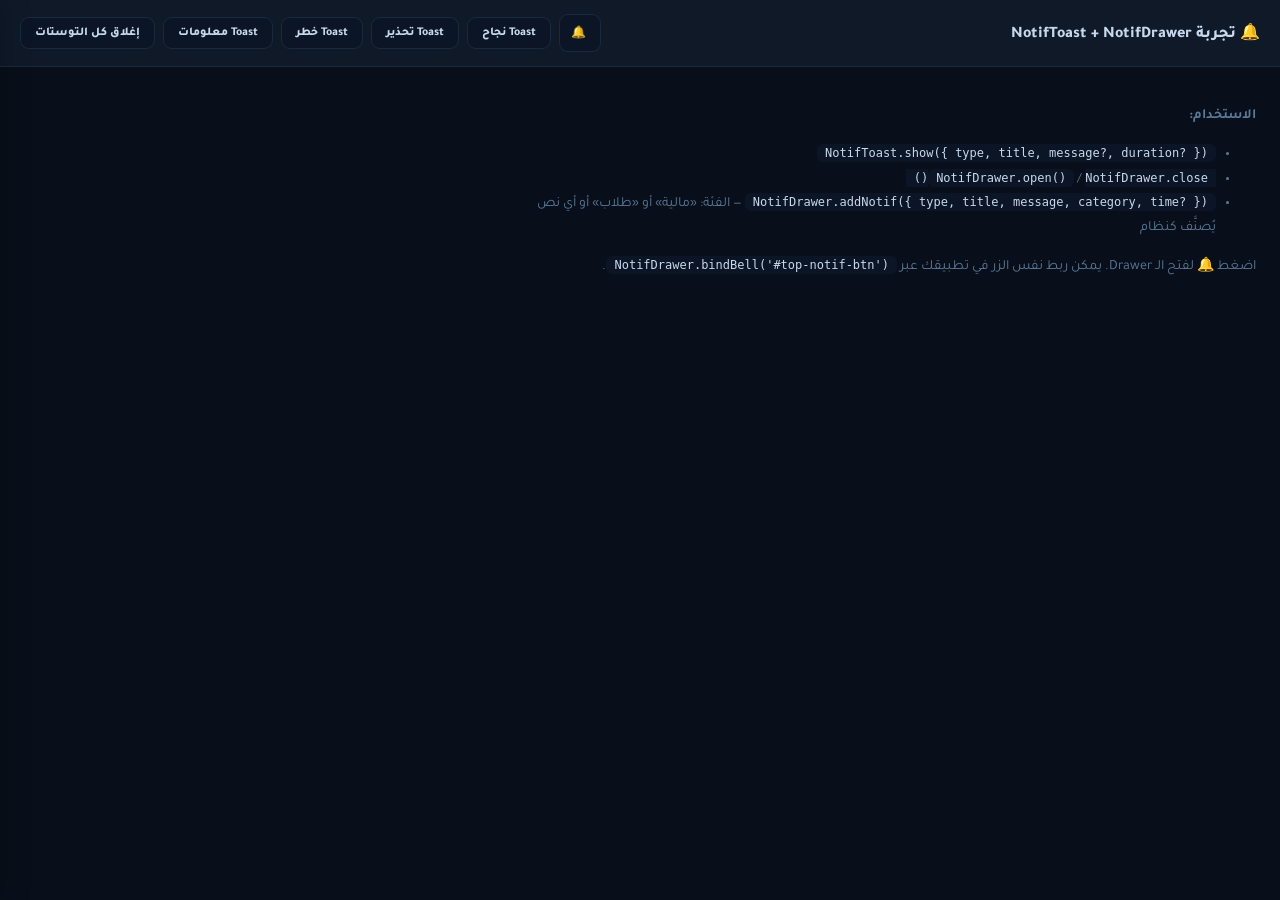
<file: index.html>
<!DOCTYPE html>
<html lang="ar" dir="rtl">
<head>
  <meta charset="UTF-8" />
  <meta name="viewport" content="width=device-width, initial-scale=1" />
  <title>index.html — مثال نظام الإشعارات (Toast + Drawer)</title>
  <!-- مثال جاهز: notifications.css + notifications.js -->
  <link rel="stylesheet" href="notifications.css" />
  <style>
    /* صفحة العرض فقط */
    body {
      margin: 0;
      min-height: 100vh;
      background: #080f1a;
      color: #c8d8ed;
      font-family: 'Tajawal', 'Segoe UI', system-ui, sans-serif;
    }
    .demo-bar {
      display: flex;
      align-items: center;
      justify-content: space-between;
      flex-wrap: wrap;
      gap: 12px;
      padding: 14px 20px;
      background: #0f1928;
      border-bottom: 1px solid #1a2a3e;
    }
    .demo-bar h1 {
      margin: 0;
      font-size: 16px;
      font-weight: 800;
    }
    .demo-actions {
      display: flex;
      flex-wrap: wrap;
      gap: 8px;
      align-items: center;
    }
    .demo-actions button {
      border: 1px solid #1a2a3e;
      background: #0c1525;
      color: #c8d8ed;
      padding: 8px 14px;
      border-radius: 9px;
      font-weight: 800;
      font-size: 12px;
      cursor: pointer;
      font-family: inherit;
    }
    .demo-actions button:hover {
      border-color: #4a9eda;
      color: #4a9eda;
    }
    .demo-bell {
      width: 42px;
      height: 38px;
      border-radius: 10px;
      border: 1px solid #1a2a3e;
      background: #0c1525;
      font-size: 20px;
      cursor: pointer;
    }
    .demo-bell:hover {
      border-color: #e8a048;
    }
    .demo-main {
      padding: 24px;
      max-width: 720px;
      line-height: 1.7;
      font-size: 14px;
      color: #5a7a9a;
    }
    .demo-main code {
      background: #0c1525;
      padding: 2px 8px;
      border-radius: 6px;
      color: #c8d8ed;
      font-size: 12px;
    }
  </style>
</head>
<body>
  <div class="demo-bar">
    <h1>🔔 تجربة NotifToast + NotifDrawer</h1>
    <div class="demo-actions">
      <button type="button" id="demo-bell" class="demo-bell" title="فتح لوحة الإشعارات">🔔</button>
      <button type="button" onclick="NotifToast.show({ type: 'success', title: 'تم الحفظ', message: 'تم تسجيل الدفعة — 1200 جنيه', duration: 5000 })">Toast نجاح</button>
      <button type="button" onclick="NotifToast.show({ type: 'warning', title: 'استرجاع مبلغ', message: 'سيد — 500 جنيه بواسطة موظف', duration: 5000 })">Toast تحذير</button>
      <button type="button" onclick="NotifToast.show({ type: 'danger', title: 'خطأ', message: 'تعذّر الاتصال بالخادم', duration: 5000 })">Toast خطر</button>
      <button type="button" onclick="NotifToast.show({ type: 'info', title: 'تنبيه', message: 'تم تحديث القائمة', duration: 5000 })">Toast معلومات</button>
      <button type="button" onclick="NotifToast.dismissAll()">إغلاق كل التوستات</button>
    </div>
  </div>

  <div class="demo-main">
    <p><strong>الاستخدام:</strong></p>
    <ul>
      <li><code>NotifToast.show({ type, title, message?, duration? })</code></li>
      <li><code>NotifDrawer.open()</code> / <code>NotifDrawer.close()</code></li>
      <li><code>NotifDrawer.addNotif({ type, title, message, category, time? })</code> — الفئة: «مالية» أو «طلاب» أو أي نص يُصنَّف كنظام</li>
    </ul>
    <p>اضغط 🔔 لفتح الـ Drawer. يمكن ربط نفس الزر في تطبيقك عبر <code>NotifDrawer.bindBell('#top-notif-btn')</code>.</p>
  </div>

  <script src="notifications.js"></script>
  <script>
    document.addEventListener('DOMContentLoaded', function () {
      NotifDrawer.init();
      NotifDrawer.bindBell('#demo-bell');

      // بيانات تجريبية داخل الـ Drawer
      NotifDrawer.addNotif({
        type: 'warning',
        title: 'استرجاع مبلغ',
        message: 'سيد — 500 جنيه',
        category: 'مالية',
        time: 'منذ دقيقة',
      });
      NotifDrawer.addNotif({
        type: 'success',
        title: 'طالب جديد',
        message: 'تم تسجيل أحمد في مجموعة علوم',
        category: 'طلاب',
        time: 'منذ 5 دقائق',
      });
      NotifDrawer.addNotif({
        type: 'info',
        title: 'تحديث النظام',
        message: 'تم تحميل البيانات بنجاح',
        category: 'نظام',
        time: 'أمس',
      });
    });
  </script>
</body>
</html>
</file>
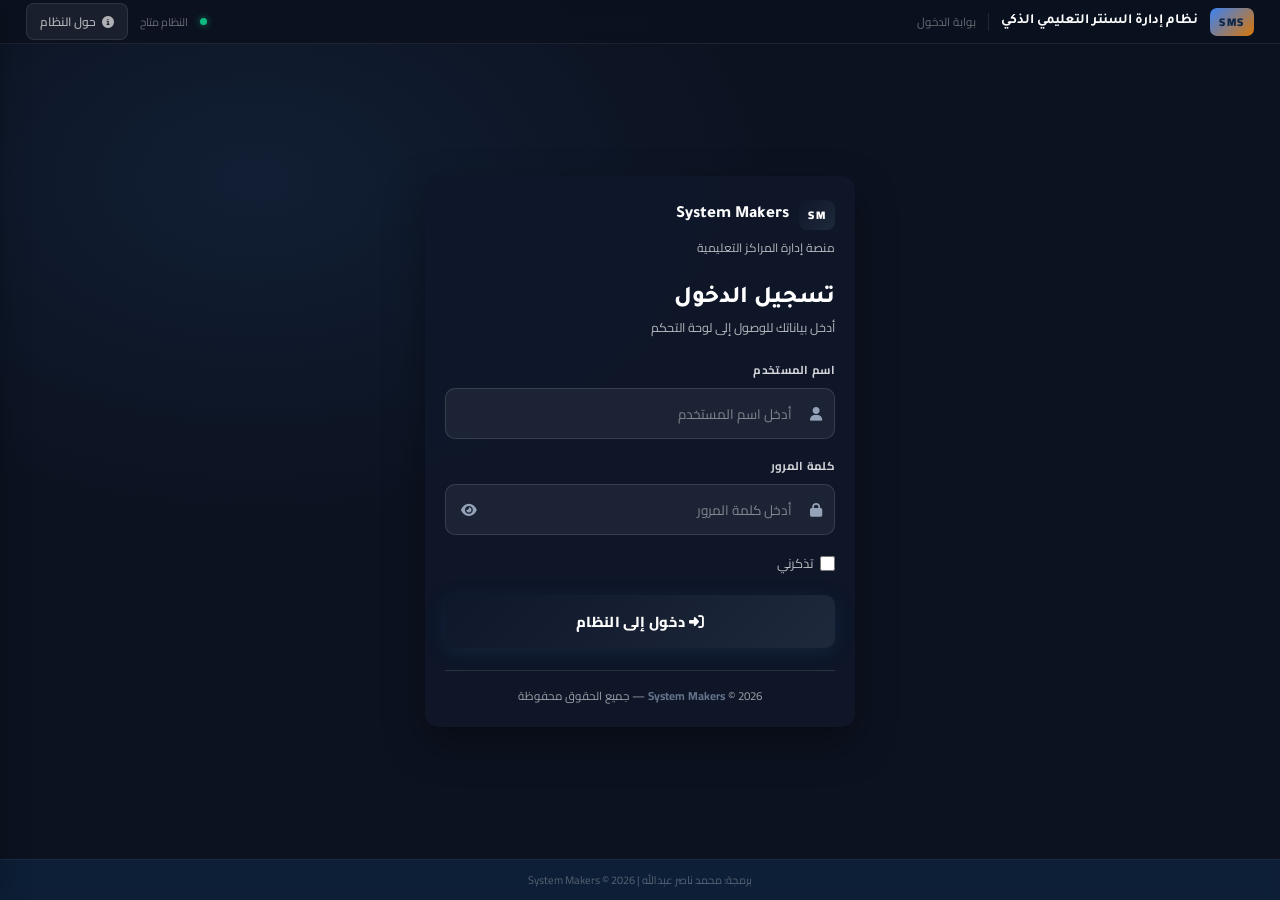
<file: app.html>
<!DOCTYPE html>
<html lang="ar" dir="rtl">
<head>
<meta charset="UTF-8">
<meta name="viewport" content="width=device-width, initial-scale=1.0, minimum-scale=1.0, maximum-scale=1.0, user-scalable=no" id="meta-viewport">
<title>نظام إدارة السنتر التعليمي الذكي</title>
<link href="https://fonts.googleapis.com/css2?family=Cairo:wght@300;400;500;600;700;800;900&family=Tajawal:wght@300;400;500;700;800;900&display=swap" rel="stylesheet">
<link rel="stylesheet" href="https://cdnjs.cloudflare.com/ajax/libs/font-awesome/6.5.0/css/all.min.css">

<style>
@import url('https://fonts.googleapis.com/css2?family=Cairo:wght@300;400;500;600;700;800;900&family=Tajawal:wght@300;400;500;700;800;900&display=swap');
:root{
  /* ── Brand Colors ── */
  --p:#1B3A5C;--p2:#2E5F8F;--p3:#3A78B5;--p-deep:#0F2847;
  --acc:#F59E0B;--acc2:#D97706;
  /* ── Status Colors ── */
  --green:#10b981;--red:#E74C3C;--blue:#3b82f6;--purple:#8b5cf6;
  --orange:#F97316;
  /* ── UI Surfaces ── */
  --bg:#F0F4F8;--card:#fff;--text:#1E293B;--muted:#64748b;--border:#E2E8F0;
  --bg-card:#fff;--off-white:#F8FAFC;--gray-100:#F1F5F9;
  /* ── Sidebar ── */
  --sb-w:224px;--sb-bg:#1B3A5C;--sb-active:#2E5F8F;
  --sb-text:rgba(255,255,255,0.65);--sb-text-active:#fff;
  /* ── Topbar ── */
  --tb-h:52px;--tb-bg:#0F2847;
  /* ── Misc ── */
  --tnh:40px;
  --sh:0 1px 4px rgba(0,0,0,0.06),0 2px 12px rgba(0,0,0,0.05);
  --sh-md:0 4px 16px rgba(0,0,0,0.08),0 2px 6px rgba(0,0,0,0.05);
  --radius:10px;--radius-lg:14px;
  --transition:0.22s ease;
}
*{margin:0;padding:0;box-sizing:border-box}
html{font-size:clamp(13px, 0.55vw + 11px, 16px)}
body{
  font-family:'Cairo','Segoe UI',sans-serif;
  background:var(--bg);color:var(--text);direction:rtl;
  min-height:100vh;
}

/* ════════════════════════════════
   AUTH — New Professional Login UI
════════════════════════════════ */
@keyframes fadeUp{from{opacity:0;transform:translateY(22px)}to{opacity:1;transform:none}}

#auth{
  position:fixed;inset:0;z-index:999;
  display:flex;flex-direction:column;
  background:var(--p-deep);
  overflow-x:hidden;overflow-y:auto;
}
#auth::before{
  content:'';position:fixed;inset:0;pointer-events:none;z-index:0;
  background:
    radial-gradient(ellipse 75% 55% at 8% 12%,rgba(46,95,143,.32) 0%,transparent 58%),
    radial-gradient(ellipse 50% 65% at 92% 88%,rgba(15,40,71,.5) 0%,transparent 52%),
    radial-gradient(ellipse 35% 45% at 55% 48%,rgba(27,58,92,.18) 0%,transparent 65%);
}
#auth::after{
  content:'';position:fixed;inset:0;pointer-events:none;z-index:0;
  background-image:radial-gradient(circle,rgba(255,255,255,.022) 1px,transparent 1px);
  background-size:42px 42px;
}

/* Auth Topbar */
#auth-topbar{
  position:relative;z-index:10;height:50px;flex-shrink:0;
  background:rgba(15,40,71,.88);backdrop-filter:blur(14px);
  border-bottom:1px solid rgba(255,255,255,.06);
  display:flex;align-items:center;
  padding:0 26px;gap:12px;
  box-shadow:0 2px 12px rgba(0,0,0,.25);
}
.atnav-logo{
  background:linear-gradient(135deg,var(--acc),var(--acc2));
  color:var(--p-deep);font-weight:900;font-size:11px;
  padding:4px 9px;border-radius:7px;letter-spacing:1.6px;flex-shrink:0;
}
.atnav-title{font-family:'Tajawal','Cairo',sans-serif;color:#fff;font-size:14px;font-weight:700;}
.atnav-sep{width:1px;height:18px;background:rgba(255,255,255,.1);}
.atnav-sub{font-size:11.5px;color:rgba(255,255,255,.38);}
.atnav-spacer{flex:1;}
.atnav-dot{width:7px;height:7px;border-radius:50%;background:var(--green);box-shadow:0 0 7px rgba(16,185,129,.65);}
.atnav-status{font-size:11px;color:rgba(255,255,255,.38);}
.atnav-about{
  display:flex;align-items:center;gap:6px;
  padding:6px 13px;
  background:rgba(255,255,255,.06);border:1px solid rgba(255,255,255,.1);
  border-radius:8px;color:rgba(255,255,255,.65);font-size:12px;font-weight:600;
  cursor:pointer;transition:var(--transition);font-family:inherit;
}
.atnav-about:hover{background:rgba(255,255,255,.12);color:#fff;}

/* Auth main card area */
#auth-main{
  flex:1;display:flex;align-items:center;justify-content:center;
  padding:28px 16px 32px;position:relative;z-index:1;
}

/* Login Card */
.acard{
  width:100%;max-width:900px;
  display:grid;grid-template-columns:1fr 1.5fr;
  border-radius:18px;overflow:hidden;
  box-shadow:0 28px 72px rgba(15,40,71,.45),0 0 0 1px rgba(255,255,255,.06);
  animation:fadeUp .5s cubic-bezier(.22,.68,0,1.18) both;
}

/* Left: Form */
.acard-left{
  background:#fff;padding:42px 38px 36px;
  display:flex;flex-direction:column;justify-content:center;min-width:0;
}
.abrand{margin-bottom:26px;}
.abrand-row{display:flex;align-items:center;gap:10px;margin-bottom:6px;}
.abrand-badge{
  background:linear-gradient(135deg,var(--p),var(--p2));
  color:#fff;font-size:11px;font-weight:900;
  padding:5px 9px;border-radius:8px;letter-spacing:1.4px;
}
.abrand-name{font-family:'Tajawal','Cairo',sans-serif;font-size:17px;font-weight:800;color:var(--p);}
.abrand-sub{font-size:12px;color:#A0A0A0;}
.aform-title{margin-bottom:22px;}
.aform-title h2{font-family:'Tajawal','Cairo',sans-serif;font-size:24px;font-weight:800;color:var(--text);margin-bottom:4px;}
.aform-title p{font-size:12.5px;color:#94A3B8;line-height:1.55;}
.afield{margin-bottom:16px;}
.afield label{display:block;font-size:11.5px;font-weight:700;color:#64748B;margin-bottom:7px;letter-spacing:.3px;}
.afield .ainp-wrap{position:relative;}
.afield .ainp-wrap .aicon{
  position:absolute;right:13px;top:50%;transform:translateY(-50%);
  color:#94A3B8;font-size:14px;pointer-events:none;transition:color var(--transition);
}
.afield input{
  width:100%;padding:11.5px 42px 11.5px 42px;
  border:1.5px solid var(--border);border-radius:var(--radius);
  font-size:13.5px;font-family:inherit;
  transition:var(--transition);background:var(--off-white);color:var(--text);outline:none;
}
.afield input:focus{border-color:var(--p2);background:#fff;box-shadow:0 0 0 3.5px rgba(46,95,143,.12);}
.afield input:focus~.aicon{color:var(--p);}
.apwd-toggle{
  position:absolute;left:12px;top:50%;transform:translateY(-50%);
  color:#94A3B8;font-size:14px;cursor:pointer;
  padding:4px;border:none;background:none;transition:color var(--transition);
}
.apwd-toggle:hover{color:var(--p);}
.aextras{display:flex;align-items:center;justify-content:space-between;margin-bottom:20px;}
.aremember{display:flex;align-items:center;gap:7px;font-size:13px;color:#64748B;cursor:pointer;user-select:none;}
.aremember input[type=checkbox]{width:15px;height:15px;accent-color:var(--p);cursor:pointer;}
.abtn{
  width:100%;padding:13px;
  background:linear-gradient(135deg,var(--p) 0%,var(--p2) 100%);
  color:#fff;border:none;border-radius:var(--radius);
  font-size:14.5px;font-weight:800;font-family:inherit;
  cursor:pointer;display:flex;align-items:center;justify-content:center;gap:9px;
  transition:var(--transition);
  box-shadow:0 4px 18px rgba(27,58,92,.38);letter-spacing:.3px;
}
.abtn:hover:not(:disabled){transform:translateY(-2px);box-shadow:0 8px 26px rgba(27,58,92,.44);}
.abtn:active:not(:disabled){transform:translateY(0);}
.abtn:disabled{opacity:.7;cursor:not-allowed;}
.abtn-spinner{
  width:16px;height:16px;border:2px solid rgba(255,255,255,.4);
  border-top-color:#fff;border-radius:50%;
  animation:spin .7s linear infinite;display:none;
}
.abtn.loading .abtn-spinner{display:block;}
.abtn.loading .abtn-text{opacity:.7;}
.aerr{
  display:none;padding:11px 14px;
  background:rgba(231,76,60,.07);border:1px solid rgba(231,76,60,.22);
  border-radius:var(--radius);color:var(--red);
  font-size:13px;line-height:1.5;margin-top:14px;
  align-items:flex-start;gap:9px;
}
.aerr.show{display:flex;animation:aShake .35s ease both;}
@keyframes aShake{0%{transform:translateX(8px);opacity:0}40%{transform:translateX(-5px)}70%{transform:translateX(3px)}100%{transform:translateX(0);opacity:1}}
.aerr-trial{display:none;padding:18px;background:#fff8e6;border:2px solid var(--acc);border-radius:var(--radius);color:#92400e;text-align:center;margin-top:14px;}
.aerr-trial.show{display:block;animation:aShake .3s ease both;}
.aerr-trial-icon{font-size:26px;margin-bottom:8px;}
.aerr-trial-title{font-size:16px;font-weight:900;margin-bottom:7px;color:#7c3200;}
.aerr-trial-msg{font-size:13px;line-height:1.65;margin-bottom:10px;}
.aerr-trial-counter{display:inline-block;background:#fff;border-radius:7px;padding:5px 12px;font-size:11.5px;color:#64748B;font-weight:600;}
.aform-footer{margin-top:22px;padding-top:14px;border-top:1px solid var(--gray-100);text-align:center;font-size:11.5px;color:#A0A0A0;}
.aform-footer strong{color:#64748B;}

/* Right: Welcome */
.acard-right{
  background:linear-gradient(160deg,#1e4a7a 0%,var(--p) 35%,var(--p-deep) 78%,#091930 100%);
  padding:48px 38px;display:flex;flex-direction:column;justify-content:space-between;
  position:relative;overflow:hidden;flex-shrink:0;width:auto;
}
.acard-right::before{
  content:'';position:absolute;inset:0;pointer-events:none;
  background-image:linear-gradient(rgba(255,255,255,.03) 1px,transparent 1px),linear-gradient(90deg,rgba(255,255,255,.03) 1px,transparent 1px);
  background-size:34px 34px;
}
.acard-right::after{content:'';position:absolute;top:-100px;left:-100px;width:300px;height:300px;border-radius:50%;background:rgba(46,95,143,.18);pointer-events:none;}
.aright-orb-bottom{position:absolute;bottom:-80px;right:-80px;width:240px;height:240px;border-radius:50%;background:rgba(15,40,71,.22);pointer-events:none;}
.aright-brand{display:flex;align-items:center;gap:12px;position:relative;z-index:1;}
.aright-badge{background:linear-gradient(135deg,var(--acc),var(--acc2));color:var(--p-deep);font-size:12px;font-weight:900;padding:6px 10px;border-radius:9px;letter-spacing:1.5px;}
.aright-name{font-family:'Tajawal','Cairo',sans-serif;color:#fff;font-size:15px;font-weight:700;}
.aright-center{position:relative;z-index:1;text-align:center;}
.aright-icon{
  width:96px;height:96px;background:rgba(255,255,255,.08);border:1.5px solid rgba(255,255,255,.14);
  border-radius:50%;display:flex;align-items:center;justify-content:center;
  margin:0 auto 26px;font-size:38px;color:rgba(255,255,255,.9);position:relative;
}
.aright-icon::after{
  content:'';position:absolute;inset:-10px;border-radius:50%;
  border:1.5px solid rgba(245,158,11,.24);animation:aPulse 3s ease-in-out infinite;
}
@keyframes aPulse{0%,100%{opacity:.25;transform:scale(1)}50%{opacity:.75;transform:scale(1.06)}}
.aright-title{font-family:'Tajawal','Cairo',sans-serif;color:#fff;font-size:20px;font-weight:900;line-height:1.45;margin-bottom:12px;}
.aright-sub{color:rgba(255,255,255,.55);font-size:13px;line-height:1.75;max-width:260px;margin:0 auto;}
.aright-features{position:relative;z-index:1;display:flex;flex-direction:column;gap:9px;}
.aright-feat{
  display:flex;align-items:center;gap:12px;color:rgba(255,255,255,.68);font-size:12.5px;
  padding:9px 13px;background:rgba(255,255,255,.05);border:1px solid rgba(255,255,255,.07);
  border-radius:10px;transition:var(--transition);
}
.aright-feat:hover{background:rgba(255,255,255,.09);border-color:rgba(255,255,255,.12);}
.aright-feat-ic{
  width:32px;height:32px;background:rgba(245,158,11,.14);border:1px solid rgba(245,158,11,.25);
  border-radius:9px;display:flex;align-items:center;justify-content:center;font-size:13px;color:var(--acc);flex-shrink:0;
}
#auth-footer{
  position:relative;z-index:1;padding:10px 26px;
  background:rgba(15,40,71,.6);backdrop-filter:blur(6px);
  border-top:1px solid rgba(255,255,255,.05);
  display:flex;align-items:center;justify-content:center;
  font-size:11px;color:rgba(255,255,255,.3);flex-shrink:0;
}

/* ════════════════════════════════
   APP LAYOUT
════════════════════════════════ */
#app{display:flex;min-height:100vh}

/* ── Sidebar ── */
.topnav{
  background:var(--sb-bg);
  position:fixed;top:0;right:0;bottom:0;
  z-index:100;width:var(--sb-w);
  box-shadow:-2px 0 16px rgba(0,0,0,.18);
  transition:all var(--transition);
  display:flex;flex-direction:column;
}
.tn-inner{
  height:100%;display:flex;flex-direction:column;
  align-items:stretch;gap:6px;padding:10px;
  overflow:hidden;
}

/* Sidebar brand */
.tn-brand{
  display:flex;align-items:center;gap:10px;flex-shrink:0;
  padding:10px 11px;
  background:rgba(255,255,255,.06);
  border:1px solid rgba(255,255,255,.1);
  border-radius:11px;
}
.tn-brand .sblogo{
  width:32px;height:32px;background:linear-gradient(135deg,var(--acc),var(--acc2));
  border-radius:9px;display:inline-flex;align-items:center;justify-content:center;
  font-size:16px;flex-shrink:0;
}
.tn-brand .tn-txt{display:flex;flex-direction:column;line-height:1.15;min-width:0;}
.tn-brand h2{color:#fff;font-size:12px;font-weight:800;overflow:hidden;text-overflow:ellipsis;white-space:nowrap;}
.tn-brand span{color:rgba(255,255,255,.45);font-size:10px;}

/* Sidebar user */
.tn-user{
  display:flex;align-items:center;gap:8px;flex-shrink:0;
  padding:9px 11px;
  background:rgba(255,255,255,.05);
  border:1px solid rgba(255,255,255,.09);
  border-radius:11px;
}
.sbav{
  width:30px;height:30px;background:linear-gradient(135deg,var(--p2),var(--p3));
  border-radius:9px;display:flex;align-items:center;justify-content:center;
  font-size:13px;font-weight:800;color:#fff;flex-shrink:0;
}
.sbui .nm{color:#fff;font-size:11px;font-weight:700;max-width:100px;overflow:hidden;text-overflow:ellipsis;white-space:nowrap;}
.sbui .rl{color:rgba(255,255,255,.4);font-size:9.5px;}
.lout{
  background:rgba(255,255,255,.07);border:1px solid rgba(255,255,255,.1);
  border-radius:8px;color:rgba(255,255,255,.55);
  cursor:pointer;font-size:13px;
  width:28px;height:28px;
  display:flex;align-items:center;justify-content:center;
  transition:var(--transition);flex-shrink:0;
}
.lout:hover{background:rgba(231,76,60,.2);border-color:rgba(231,76,60,.3);color:#fca5a5;}

/* Scroll nav area */
.tn-scroll{
  flex:1;min-height:0;display:flex;flex-direction:column;
  align-items:stretch;gap:4px;
  overflow-x:hidden;overflow-y:auto;padding:2px 0;scrollbar-width:thin;
}
.tn-scroll::-webkit-scrollbar{width:4px;}
.tn-scroll::-webkit-scrollbar-thumb{background:rgba(255,255,255,.18);border-radius:99px;}

.ns{display:block;}
.nl{
  display:block;color:rgba(255,255,255,.28);
  font-size:9.5px;font-weight:800;
  padding:8px 10px 4px;
  letter-spacing:1.5px;text-transform:uppercase;
}
.ni{
  display:flex;align-items:center;gap:9px;
  padding:8px 11px;border-radius:9px;
  cursor:pointer;color:var(--sb-text);
  font-size:12.5px;font-weight:600;
  transition:var(--transition);line-height:1.25;
  position:relative;
}
.ni:hover{background:rgba(255,255,255,.08);color:#fff;}
.ni.on{background:var(--sb-active);color:var(--sb-text-active);box-shadow:0 2px 8px rgba(46,95,143,.4);}
.ni.on::before{
  content:'';position:absolute;right:-10px;top:50%;transform:translateY(-50%);
  width:3px;height:18px;background:var(--acc);border-radius:3px 0 0 3px;
}
.ni .ic{font-size:14px;width:18px;text-align:center;line-height:1;flex-shrink:0;}
.sbadge{
  background:rgba(239,68,68,.9);color:#fff;
  border-radius:99px;padding:1px 6px;
  font-size:9px;font-weight:800;margin-right:2px;
}

/* ── TOP BAR LAYOUT mode ── */
body.layout-top .topnav{top:0;right:0;left:0;bottom:auto;width:100%;height:60px;overflow:hidden;box-shadow:0 3px 16px rgba(0,0,0,.22);}
body.layout-top .tn-inner{flex-direction:row;height:60px;align-items:center;padding:0 16px;gap:6px;overflow-x:auto;overflow-y:hidden;}
body.layout-top .tn-user{flex-direction:row;background:none;border:none;border-left:1px solid rgba(255,255,255,.14);padding:6px 16px;min-width:fit-content;flex-shrink:0;gap:8px;border-radius:0;}
body.layout-top .tn-brand{background:none;border:none;border-right:1px solid rgba(255,255,255,.14);padding:6px 16px;min-width:fit-content;flex-shrink:0;gap:10px;border-radius:0;}
body.layout-top .tn-scroll{flex-direction:row;overflow-x:auto;overflow-y:hidden;flex:1;gap:2px;padding:0 4px;align-items:center;}
body.layout-top .ns{display:flex;flex-direction:row;align-items:center;gap:2px;flex-shrink:0;position:relative;}
body.layout-top .ns+.ns::before{content:'';display:block;width:1px;height:24px;background:rgba(255,255,255,.12);margin:0 4px;flex-shrink:0;}
body.layout-top .nl{display:none;}
body.layout-top .ni{white-space:nowrap;padding:7px 13px;font-size:12.5px;font-weight:700;border-radius:9px;gap:6px;}
body.layout-top .ni.on::before{display:none;}
body.layout-top .ni.on{background:var(--acc);color:var(--p);}
body.layout-top .lout{font-size:13px;}
body.layout-top .main{margin-right:0;width:100%;margin-top:60px;}
body.layout-top .tn-scroll::-webkit-scrollbar{height:3px;}

/* ── Main Content ── */
.main{flex:1;margin-right:var(--sb-w);width:calc(100% - var(--sb-w));}

/* ── App Topbar ── */
.topbar{
  background:var(--bg-card);
  padding:0 24px;height:var(--tb-h);
  display:flex;align-items:center;justify-content:space-between;
  border-bottom:1px solid var(--border);
  position:sticky;top:0;z-index:50;
  box-shadow:0 1px 0 var(--border),0 2px 8px rgba(0,0,0,.04);
}
.topbar h1{
  font-family:'Tajawal','Cairo',sans-serif;
  font-size:17px;font-weight:800;color:var(--p);
}
.topbar-r{display:flex;align-items:center;gap:8px;flex-wrap:wrap;justify-content:flex-end}
.top-search-wrap{position:relative;min-width:0;flex:0 1 auto}
.top-search-input{
  width:min(240px,36vw);height:34px;border-radius:9px;border:1.5px solid var(--border);
  background:var(--bg);color:var(--text);padding:6px 12px 6px 34px;font-size:12px;font-weight:700;
  outline:none;box-sizing:border-box
}
.top-search-input:focus{border-color:var(--p);box-shadow:0 0 0 2px rgba(59,130,246,.12)}
.top-search-ic{position:absolute;inset-inline-start:10px;top:50%;transform:translateY(-50%);font-size:13px;opacity:.65;pointer-events:none;line-height:1}
.top-search-dd{position:absolute;top:calc(100% + 6px);inset-inline-end:0;min-width:100%;width:max(100%,min(300px,92vw));max-height:min(46vh,300px);overflow:auto;background:var(--bg-card);border:1.5px solid var(--border);border-radius:10px;box-shadow:0 12px 36px rgba(0,0,0,.18);z-index:160}
.top-search-dd.hidden{display:none!important}
.top-search-dd .ts-item{padding:10px 12px;border-bottom:1px solid var(--border);cursor:pointer;font-size:13px;text-align:start}
.top-search-dd .ts-item:hover{background:var(--bg)}
.top-search-dd .ts-meta{font-size:11px;color:var(--muted);margin-top:4px}
.top-search-dd .ts-empty{padding:12px;font-size:12px;color:var(--muted);text-align:center}
.top-sub-pill.sub-warn{
  background:rgba(220,38,38,.14)!important;border-color:rgba(220,38,38,.38)!important;color:#fecaca!important;
}
.top-user-pill{
  display:none;align-items:center;gap:6px;
  background:rgba(255,255,255,.06);border:1px solid rgba(255,255,255,.12);
  border-radius:8px;padding:5px 10px;font-size:12px;font-weight:700;color:#fff;
}
.top-user-pill .dot{
  width:8px;height:8px;border-radius:50%;background:#22c55e;box-shadow:0 0 8px rgba(34,197,94,.7);
}
.top-sub-pill{
  display:none;align-items:center;gap:6px;
  background:rgba(59,130,246,.12);border:1px solid rgba(59,130,246,.25);
  border-radius:8px;padding:5px 10px;font-size:12px;font-weight:800;color:#dbeafe;
  max-width:min(420px,46vw);white-space:nowrap;overflow:hidden;text-overflow:ellipsis;
}
.top-period-pill{
  display:none;align-items:center;gap:6px;
  background:rgba(245,158,11,.14);border:1px solid rgba(245,158,11,.30);
  border-radius:8px;padding:5px 10px;font-size:12px;font-weight:800;color:#fde68a;
  max-width:min(340px,40vw);white-space:nowrap;overflow:hidden;text-overflow:ellipsis;
}
.top-theme-toggle{
  display:flex;align-items:center;gap:6px;
  padding:7px 10px;border-radius:8px;border:1px solid rgba(255,255,255,.14);
  background:rgba(255,255,255,.06);color:#fff;font-size:12px;font-weight:800;cursor:pointer;
}
.top-theme-toggle:hover{background:rgba(255,255,255,.10)}
.dpill{
  background:var(--gray-100);border:1px solid var(--border);
  border-radius:8px;padding:5px 12px;font-size:12px;color:var(--muted);font-weight:600;
}
.content{padding:20px;}

/* ════════════════════════════════
   PAGES
════════════════════════════════ */
.page{display:none;animation:fadeUp .25s ease both;}
.page.on{display:block;}

/* ════════════════════════════════
   STATS CARDS
════════════════════════════════ */
.stats{display:grid;grid-template-columns:repeat(4,1fr);gap:14px;margin-bottom:20px;}
.sc{
  background:var(--bg-card);border-radius:var(--radius-lg);
  padding:18px 20px;box-shadow:var(--sh);
  display:flex;align-items:center;gap:14px;
  transition:var(--transition);
  border:1px solid var(--border);
  border-right:4px solid transparent;
  position:relative;overflow:hidden;
}
.sc::after{content:'';position:absolute;top:0;left:0;right:0;height:2px;opacity:0;transition:opacity var(--transition);}
.sc:hover{transform:translateY(-2px);box-shadow:var(--sh-md);}
.sc.cg{border-right-color:var(--green);}
.sc.cb{border-right-color:var(--blue);}
.sc.ca{border-right-color:var(--acc);}
.sc.cr{border-right-color:var(--red);}
.scic{
  width:48px;height:48px;border-radius:12px;
  display:flex;align-items:center;justify-content:center;
  font-size:20px;flex-shrink:0;
}
.scic.g{background:#d1fae5;}.scic.b{background:#dbeafe;}.scic.a{background:#fef3c7;}.scic.r{background:#fee2e2;}
.scv{font-size:23px;font-weight:900;color:var(--p);line-height:1;}
.scl{font-size:12px;color:var(--muted);margin-top:3px;font-weight:600;}

/* ════════════════════════════════
   CARD
════════════════════════════════ */
.card{
  background:var(--bg-card);border-radius:var(--radius-lg);
  box-shadow:var(--sh);margin-bottom:16px;overflow:hidden;
  border:1px solid var(--border);
}
.ch{
  padding:14px 18px;border-bottom:1px solid var(--border);
  display:flex;align-items:center;justify-content:space-between;
  background:var(--bg-card);
}
.ct{font-size:14px;font-weight:800;color:var(--p);}
.cb{padding:18px;}

/* ════════════════════════════════
   GRID
════════════════════════════════ */
.g2{display:grid;grid-template-columns:1fr 1fr;gap:16px;}
.g3{display:grid;grid-template-columns:1fr 1fr 1fr;gap:14px;}

/* ════════════════════════════════
   BUTTONS
════════════════════════════════ */
.btn{
  padding:8px 16px;border-radius:9px;border:none;cursor:pointer;
  font-size:13px;font-weight:700;font-family:inherit;
  transition:var(--transition);display:inline-flex;align-items:center;gap:6px;
}
.btnp{
  background:linear-gradient(135deg,var(--p),var(--p2));color:#fff;
  box-shadow:0 2px 8px rgba(27,58,92,.25);
}
.btnp:hover{transform:translateY(-1px);box-shadow:0 5px 16px rgba(27,58,92,.32);}
.btna{background:linear-gradient(135deg,var(--acc),var(--acc2));color:var(--p);font-weight:800;}
.btna:hover{transform:translateY(-1px);}
.btng{background:var(--green);color:#fff;}
.btng:hover{opacity:.9;}
.btnr{background:var(--red);color:#fff;}
.btnr:hover{opacity:.9;}
.btno{
  background:var(--bg-card);color:var(--p);
  border:1.5px solid var(--border);
}
.btno:hover{border-color:var(--p2);color:var(--p2);background:#f0f6ff;}
.btn-sm{padding:5px 11px;font-size:12px;}

/* ════════════════════════════════
   TABLE
════════════════════════════════ */
.tw{overflow-x:auto;}
table{width:100%;border-collapse:collapse;}
th{
  background:var(--gray-100);padding:10px 14px;
  text-align:right;font-size:11px;font-weight:800;
  color:var(--muted);letter-spacing:.4px;white-space:nowrap;
  border-bottom:2px solid var(--border);
}
td{padding:11px 14px;border-bottom:1px solid var(--border);font-size:13px;vertical-align:middle;}
tr:last-child td{border:none;}
tbody tr{transition:background var(--transition);}
tbody tr:hover td{background:var(--gray-100);}

/* ════════════════════════════════
   BADGE
════════════════════════════════ */
.b{padding:3px 9px;border-radius:99px;font-size:11px;font-weight:700;display:inline-flex;align-items:center;gap:4px;}
.bg{background:#d1fae5;color:#065f46;}.br{background:#fee2e2;color:#991b1b;}
.bb{background:#dbeafe;color:#1e40af;}.ba{background:#fef3c7;color:#92400e;}
.bm{background:var(--gray-100);color:#475569;}

/* ════════════════════════════════
   MODAL
════════════════════════════════ */
.mo{
  position:fixed;inset:0;background:rgba(0,0,0,.5);
  z-index:500;display:none;align-items:center;justify-content:center;padding:20px;
}
.mo.on{display:flex;}
.modal{
  background:#fff;border-radius:16px;
  width:620px;max-width:100%;max-height:90vh;overflow-y:auto;
  box-shadow:0 24px 64px rgba(0,0,0,.25);animation:fadeUp .28s ease both;
}
.mh{
  padding:16px 22px;border-bottom:1px solid var(--border);
  display:flex;align-items:center;justify-content:space-between;
  position:sticky;top:0;background:#fff;z-index:1;
}
.mt{font-size:15px;font-weight:800;color:var(--p);}
.mc{background:var(--gray-100);border:none;font-size:16px;cursor:pointer;color:var(--muted);width:30px;height:30px;border-radius:8px;display:flex;align-items:center;justify-content:center;transition:var(--transition);}
.mc:hover{background:#fee2e2;color:var(--red);}
.mb{padding:20px 22px;}
.mf{padding:14px 22px;border-top:1px solid var(--border);display:flex;justify-content:flex-end;gap:10px;}

/* ════════════════════════════════
   FORM INPUTS
════════════════════════════════ */
.fg{display:grid;grid-template-columns:1fr 1fr;gap:14px;}
.fl label{display:block;font-size:11px;font-weight:800;color:var(--muted);margin-bottom:6px;text-transform:uppercase;letter-spacing:.5px;}
.fc{
  width:100%;padding:10px 13px;
  border:1.5px solid var(--border);border-radius:9px;
  font-size:13px;font-family:inherit;
  transition:var(--transition);background:var(--off-white);color:var(--text);
}
.fc:focus{outline:none;border-color:var(--p2);box-shadow:0 0 0 3px rgba(46,95,143,.1);background:#fff;}
textarea.fc{resize:vertical;min-height:72px;}
.full{grid-column:1/-1;}

/* ════════════════════════════════
   FILTERS
════════════════════════════════ */
.filters{display:flex;gap:8px;margin-bottom:16px;flex-wrap:wrap;align-items:center;}
.sbi{
  flex:1;min-width:160px;padding:9px 13px;
  border:1.5px solid var(--border);border-radius:9px;
  font-family:inherit;font-size:13px;transition:var(--transition);
  background:var(--bg-card);color:var(--text);
}
.sbi:focus{outline:none;border-color:var(--p2);box-shadow:0 0 0 3px rgba(46,95,143,.1);}
.fsel{
  padding:9px 12px;border:1.5px solid var(--border);border-radius:9px;
  font-family:inherit;font-size:13px;background:var(--bg-card);
  cursor:pointer;min-width:120px;color:var(--text);
}
.fsel:focus{outline:none;border-color:var(--p2);}

/* ════════════════════════════════
   PROGRESS
════════════════════════════════ */
.pb{height:7px;background:var(--border);border-radius:4px;overflow:hidden;margin-top:4px;}
.pf{height:100%;border-radius:4px;transition:width .4s ease;}
.pf.g{background:var(--green);}.pf.y{background:var(--acc);}.pf.r{background:var(--red);}

/* ════════════════════════════════
   SWITCH
════════════════════════════════ */
.sw{position:relative;display:inline-block;width:42px;height:23px;}
.sw input{opacity:0;width:0;height:0;}
.sl{position:absolute;inset:0;background:#cbd5e1;border-radius:24px;cursor:pointer;transition:.2s;}
.sl:before{content:'';position:absolute;width:17px;height:17px;background:#fff;border-radius:50%;bottom:3px;right:3px;transition:.2s;box-shadow:0 1px 4px rgba(0,0,0,.2);}
.sw input:checked+.sl{background:var(--green);}
.sw input:checked+.sl:before{transform:translateX(-19px);}

/* ════════════════════════════════
   ALERT
════════════════════════════════ */
.alert{padding:12px 16px;border-radius:var(--radius);font-size:13px;font-weight:600;margin-bottom:13px;display:flex;align-items:center;gap:10px;}
.aw{background:#fef3c7;color:#92400e;border-right:4px solid var(--acc);}
.ad{background:#fee2e2;color:#991b1b;border-right:4px solid var(--red);}
.as{background:#d1fae5;color:#065f46;border-right:4px solid var(--green);}

/* ════════════════════════════════
   DASHBOARD ITEMS
════════════════════════════════ */
.psi{display:flex;align-items:center;justify-content:space-between;padding:12px 0;border-bottom:1px solid var(--border);}
.psi:last-child{border:none;}
.psi .inm{font-weight:700;font-size:14px;}
.psi .inf{font-size:11px;color:var(--muted);margin-top:2px;}

/* ════════════════════════════════
   TOAST
════════════════════════════════ */
#toast{
  position:fixed;bottom:26px;left:50%;transform:translateX(-50%);
  background:var(--p);color:#fff;
  padding:11px 22px;border-radius:11px;font-size:13.5px;font-weight:600;
  z-index:9999;opacity:0;transition:opacity .3s;
  pointer-events:none;white-space:nowrap;
  box-shadow:0 8px 24px rgba(0,0,0,.25);
}
#toast.show{opacity:1;}
#toast.ok{background:var(--green);}
#toast.err{background:var(--red);}
#toast.warn{background:var(--acc);color:var(--p);}

/* ════════════════════════════════
   LOADING
════════════════════════════════ */
.loading{display:none;position:fixed;inset:0;background:rgba(255,255,255,.65);z-index:800;align-items:center;justify-content:center;}
.loading.on{display:flex;}
.spin{width:44px;height:44px;border:4px solid var(--border);border-top-color:var(--p);border-radius:50%;animation:spin .7s linear infinite;}
@keyframes spin{to{transform:rotate(360deg)}}

/* ════════════════════════════════
   MISC UTILITIES
════════════════════════════════ */
.empty{text-align:center;padding:42px 20px;color:var(--muted);}
.empty .ei{font-size:42px;margin-bottom:10px;}
.empty p{font-size:14px;}
.flex{display:flex;}.gap8{gap:8px;}.gap12{gap:12px;}.aic{align-items:center;}.jb{justify-content:space-between;}
.fw7{font-weight:700;}.fw9{font-weight:900;}.fs12{font-size:12px;}.fs13{font-size:13px;}
.tg{color:var(--green);}.tr{color:var(--red);}.tb{color:var(--blue);}.tm{color:var(--muted);}
.mt16{margin-top:16px;}.mb16{margin-bottom:16px;}.hidden{display:none!important;}
.gray-100{background:var(--gray-100);}

/* ════════════════════════════════
   MOBILE RESPONSIVE
════════════════════════════════ */
@media(max-width:768px){
  /* Sidebar becomes bottom nav */
  .topnav{
    top:auto!important;right:0!important;left:0!important;bottom:0!important;
    width:100%!important;height:58px!important;
    box-shadow:0 -2px 16px rgba(0,0,0,.15)!important;
  }
  .tn-inner{
    flex-direction:row!important;height:58px!important;
    align-items:center!important;padding:0 4px!important;
    gap:0!important;overflow-x:auto!important;overflow-y:hidden!important;
  }
  .tn-brand,.tn-user,.nl{display:none!important;}
  .tn-scroll{
    flex-direction:row!important;overflow-x:auto!important;overflow-y:hidden!important;
    flex:1!important;gap:2px!important;padding:0!important;
    align-items:center!important;scrollbar-width:none!important;
  }
  .tn-scroll::-webkit-scrollbar{display:none!important;}
  .ns{flex-shrink:0!important;}
  .ni{
    flex-direction:column!important;padding:5px 10px!important;
    font-size:9px!important;gap:2px!important;border-radius:8px!important;
    min-width:54px!important;align-items:center!important;
    color:rgba(255,255,255,.6)!important;
  }
  .ni.on{background:var(--acc)!important;color:var(--p)!important;}
  .ni.on::before{display:none!important;}
  .ni .ic{font-size:19px!important;width:auto!important;}
  .lout{
    display:flex!important;flex-direction:column!important;align-items:center!important;
    font-size:9px!important;padding:5px 10px!important;
    color:rgba(255,255,255,.6)!important;min-width:46px!important;
    border:none!important;background:none!important;
    border-radius:8px!important;width:auto!important;height:auto!important;
  }
  .sbadge{font-size:7px!important;padding:0 3px!important;}
  /* Main shifts up, away from bottom nav */
  .main{margin-right:0!important;width:100%!important;margin-top:0!important;padding-bottom:66px!important;}
  body.layout-top .main{margin-top:0!important;padding-bottom:66px!important;}
  /* App topbar */
  .topbar{padding:0 14px!important;height:50px!important;}
  .topbar h1{font-size:15px!important;}
  .dpill{display:none!important;}
  .topbar-r{gap:6px!important;}
  .top-search-input{width:min(200px,50vw)!important;font-size:11px!important;padding:5px 8px 5px 30px!important;height:32px!important;}
  /* Content padding */
  .content{padding:12px!important;}
  /* Stats 2-col */
  .stats{grid-template-columns:repeat(2,1fr)!important;gap:10px!important;}
  .scic{width:38px!important;height:38px!important;font-size:16px!important;}
  .scv{font-size:20px!important;}.scl{font-size:11px!important;}.sc{padding:13px 14px!important;}
  /* Grids collapse */
  .g2,.g3,.fg{grid-template-columns:1fr!important;}
  .full{grid-column:1!important;}
  /* Tables */
  .tw{overflow-x:auto!important;-webkit-overflow-scrolling:touch!important;}
  table{min-width:520px!important;}
  th,td{padding:8px 10px!important;font-size:12px!important;}
  /* Modals bottom sheet */
  .mo{padding:0!important;align-items:flex-end!important;}
  .modal{width:100%!important;max-width:100%!important;border-radius:16px 16px 0 0!important;max-height:92vh!important;}
  .mh{padding:14px 16px!important;}.mb{padding:14px 16px!important;}
  .mf{padding:12px 16px!important;gap:8px!important;flex-wrap:wrap!important;}
  .mf .btn{flex:1!important;justify-content:center!important;min-width:100px!important;}
  /* Auth */
  .acard{grid-template-columns:1fr!important;border-radius:0!important;width:100%!important;max-width:100%!important;box-shadow:none!important;}
  .acard-right{display:none!important;}
  .acard-left{padding:28px 22px!important;}
  #auth{padding:0!important;}
  #auth-main{padding:0!important;align-items:stretch!important;}
  #auth-topbar{padding:0 16px!important;}
  /* Buttons */
  .btn{font-size:12px!important;padding:7px 13px!important;}
  .btn-sm{font-size:11px!important;padding:5px 10px!important;}
  /* Filters */
  .filters{gap:7px!important;}
  .card{border-radius:12px!important;}
  .ch{padding:12px 14px!important;flex-wrap:wrap!important;gap:8px!important;}
  .cb{padding:14px!important;}
  #toast{bottom:72px!important;font-size:13px!important;max-width:90vw!important;white-space:normal!important;text-align:center!important;}
}
@media(max-width:380px){
  .ni{min-width:46px!important;padding:4px 6px!important;font-size:8px!important;}
  .stats{grid-template-columns:1fr 1fr!important;gap:8px!important;}
  .content{padding:10px!important;}
}

/* ═══ RECEIPT PRINT ═══ */
@media print{
  body>*:not(#receipt-wrap){display:none!important}
  #receipt-wrap{display:block!important;position:fixed;inset:0;z-index:9999;background:#fff}
}
#receipt-wrap{display:none;position:fixed;inset:0;z-index:9000;background:rgba(0,0,0,.6);align-items:center;justify-content:center}
#receipt-wrap.on{display:flex}
.receipt-box{background:#fff;width:460px;max-width:96%;border-radius:16px;overflow:hidden;box-shadow:0 20px 60px rgba(0,0,0,.4);animation:fadeUp .3s}
.receipt-head{background:var(--p);color:#fff;padding:22px;text-align:center}
.receipt-head h2{font-size:18px;font-weight:800}
.receipt-head p{font-size:12px;opacity:.7;margin-top:4px}
.receipt-title-bar{background:var(--acc);color:var(--p);text-align:center;padding:12px;font-size:16px;font-weight:800}
.receipt-body{padding:24px}
.receipt-row{display:flex;justify-content:space-between;align-items:center;padding:11px 0;border-bottom:1px solid var(--border)}
.receipt-row:last-of-type{border:none}
.receipt-row .lbl{font-size:14px;font-weight:700;color:var(--muted)}
.receipt-row .val{font-size:14px;font-weight:700;color:var(--text)}
.receipt-row .big{font-size:22px;font-weight:900;color:var(--green)}
.receipt-row .rem{font-size:18px;font-weight:900}
.receipt-row .rem.zero{color:var(--green)}
.receipt-row .rem.pos{color:var(--red)}
.receipt-footer{text-align:center;padding:16px;border-top:1px solid var(--border);font-size:12px;color:var(--muted)}
.receipt-actions{display:flex;gap:10px;padding:16px 24px;border-top:1px solid var(--border);justify-content:flex-end}

@media print{
  .receipt-box{border-radius:0;box-shadow:none;width:100%;height:100%}
  .receipt-actions{display:none}
  @page{size:A5;margin:10mm}
}

/* ═══ Lightweight Login (match other app style) ═══ */
#auth{
  background: radial-gradient(ellipse 70% 65% at 20% 20%, rgba(34,74,122,.22) 0%, transparent 58%), #0c1220;
}
#auth::before,#auth::after{display:none;}
#auth-topbar{
  height:44px;
  background:rgba(11,18,31,.92);
  border-bottom:1px solid rgba(255,255,255,.08);
  backdrop-filter:blur(10px);
  box-shadow:none;
}
#auth-main{padding:20px 12px;}
.acard{
  max-width:430px;
  grid-template-columns:1fr;
  border-radius:14px;
  box-shadow:0 16px 40px rgba(0,0,0,.35);
}
.acard-right{display:none;}
.acard-left{
  background:rgba(15,23,42,.84);
  color:#fff;
  padding:24px 20px 20px;
}
.abrand-name,.aform-title h2{color:#fff;}
.abrand-sub,.aform-title p,.aremember{color:rgba(255,255,255,.7);}
.afield label{color:rgba(255,255,255,.82);}
.afield input{
  background:rgba(255,255,255,.06);
  border-color:rgba(255,255,255,.12);
  color:#fff;
}
.afield input::placeholder{color:rgba(255,255,255,.45);}
.afield input:focus{
  border-color:rgba(59,130,246,.55);
  box-shadow:0 0 0 3px rgba(59,130,246,.18);
  background:rgba(255,255,255,.09);
}
.aform-footer{border-top-color:rgba(255,255,255,.12);color:rgba(255,255,255,.6);}

/* ═══ ERP Accounting Theme Overrides (global app) ═══ */
#app{
  background:
    radial-gradient(ellipse 60% 55% at 20% 25%, rgba(0,102,255,.22) 0%, transparent 55%),
    radial-gradient(ellipse 60% 55% at 80% 75%, rgba(124,58,237,.18) 0%, transparent 55%),
    radial-gradient(ellipse 55% 50% at 70% 20%, rgba(236,72,153,.10) 0%, transparent 55%),
    #0F0F1E;
}
#app .topnav{
  background: linear-gradient(180deg, rgba(26,26,46,.78) 0%, rgba(15,15,30,.70) 100%);
  backdrop-filter: blur(20px);
  -webkit-backdrop-filter: blur(20px);
  box-shadow: -18px 0 54px rgba(0,0,0,.32);
}
#app .tn-brand, #app .tn-user{
  background: rgba(255,255,255,.05);
  border-color: rgba(255,255,255,.10);
}
#app .tn-user{display:none;}
#app .ni{color:rgba(255,255,255,.72)}
#app .ni:hover{background:rgba(255,255,255,.12)}
#app .ni.on{
  background: linear-gradient(90deg, rgba(0,102,255,.95), rgba(124,58,237,.85));
  color:#fff;
}
#app .main{background:transparent}
#app .topbar{
  background: linear-gradient(90deg, rgba(0,102,255,.10), rgba(124,58,237,.08), rgba(236,72,153,.06));
  backdrop-filter: blur(22px);
  -webkit-backdrop-filter: blur(22px);
  border-bottom:1px solid rgba(255,255,255,.08);
  box-shadow:0 10px 34px rgba(0,0,0,.22);
}
#app .topbar h1{color:#fff}
#app .dpill, #app #sub-info-pill, #app .top-user-pill, #app .top-sub-pill, #app .top-theme-toggle{
  background:rgba(255,255,255,.06)!important;
  color:rgba(255,255,255,.92)!important;
  border-color:rgba(255,255,255,.12)!important;
}
#app .content{color:#fff}
#app .card{
  background: rgba(10,10,22,.42);
  border-color: rgba(255,255,255,.10);
  box-shadow: 0 22px 70px rgba(0,0,0,.35);
  backdrop-filter: blur(14px);
  -webkit-backdrop-filter: blur(14px);
}
#app .ch{background:rgba(255,255,255,.02)}
#app .ct{color:#fff}
#app .form-control, #app .fc, #app .fsel, #app .sbi, #app input, #app select, #app textarea{
  background: rgba(26,26,46,.55);
  border-color: rgba(255,255,255,.10);
  color:#fff;
}
#app input::placeholder, #app textarea::placeholder{color:rgba(255,255,255,.52)}
#app table th{color:rgba(255,255,255,.72)}
#app table td{border-bottom-color:rgba(255,255,255,.08)}
#app .btnp{
  background: linear-gradient(90deg, rgba(0,102,255,1), rgba(124,58,237,1));
  color:#fff;
  box-shadow:0 18px 54px rgba(0,102,255,.12);
}
#app .btnp:hover{
  background: linear-gradient(90deg, rgba(31,123,255,1), rgba(144,93,255,1));
  box-shadow:0 22px 70px rgba(0,102,255,.18);
}
#app .btn.btno{
  border:1px solid rgba(255,255,255,.12);
  background:rgba(255,255,255,.03);
  color:#fff;
}
#app .btn.btno:hover{background:rgba(255,255,255,.09)}
#app .top-period-pill{
  background:rgba(245,158,11,.12)!important;
  color:#fde68a!important;
  border-color:rgba(245,158,11,.30)!important;
}

/* Light — ثيم «ساب بيزنس»: خلفية رمادية فاتحة + شريط جانبي كحلي + بطاقات بيضاء + أزرار كحلي/عنبر */
html[data-app-theme="neo_light"] #app{
  background: var(--bg);
}
html[data-app-theme="neo_light"] #app .main{background:transparent}

html[data-app-theme="neo_light"] #app .topnav{
  background: var(--sb-bg);
  box-shadow: -2px 0 16px rgba(0,0,0,.18);
  backdrop-filter: none;
  -webkit-backdrop-filter: none;
}
html[data-app-theme="neo_light"] #app .tn-brand,
html[data-app-theme="neo_light"] #app .tn-user{
  background: rgba(255,255,255,.06);
  border-color: rgba(255,255,255,.10);
}
html[data-app-theme="neo_light"] #app .ni{color: var(--sb-text);}
html[data-app-theme="neo_light"] #app .ni:hover{background: rgba(255,255,255,.08); color:#fff;}
html[data-app-theme="neo_light"] #app .ni.on{
  background: var(--sb-active);
  color: var(--sb-text-active);
  box-shadow: 0 2px 8px rgba(46,95,143,.4);
}
html[data-app-theme="neo_light"] #app .nl{color: rgba(255,255,255,.28);}

html[data-app-theme="neo_light"] #app .content{color: var(--text)}

html[data-app-theme="neo_light"] #app .topbar{
  background: var(--bg-card);
  border-bottom: 1px solid var(--border);
  box-shadow: 0 1px 0 var(--border), 0 2px 8px rgba(0,0,0,.04);
  backdrop-filter: none;
  -webkit-backdrop-filter: none;
}
html[data-app-theme="neo_light"] #app .topbar h1{color: var(--p)}

html[data-app-theme="neo_light"] #app .dpill,
html[data-app-theme="neo_light"] #app #sub-info-pill,
html[data-app-theme="neo_light"] #app .top-user-pill,
html[data-app-theme="neo_light"] #app .top-sub-pill,
html[data-app-theme="neo_light"] #app .top-period-pill,
html[data-app-theme="neo_light"] #app .top-theme-toggle{
  background: var(--gray-100) !important;
  color: var(--text) !important;
  border-color: var(--border) !important;
}
html[data-app-theme="neo_light"] #app .top-user-pill{color: var(--text) !important;}
html[data-app-theme="neo_light"] #app .top-sub-pill{
  color: var(--p) !important;
  background: #e8eef6 !important;
}
html[data-app-theme="neo_light"] #app .top-period-pill{
  color: #92400e !important;
  background: #fffbeb !important;
  border-color: #fcd34d !important;
}
html[data-app-theme="neo_light"] #app .top-theme-toggle:hover{
  background: #fff !important;
  border-color: var(--p2) !important;
  color: var(--p) !important;
}

html[data-app-theme="neo_light"] #app .card{
  background: var(--card);
  border-color: var(--border);
  box-shadow: var(--sh-md);
  backdrop-filter: none;
  -webkit-backdrop-filter: none;
}
html[data-app-theme="neo_light"] #app .ch{
  background: var(--off-white);
  border-bottom-color: var(--border);
}
html[data-app-theme="neo_light"] #app .ct{color: var(--p);}

html[data-app-theme="neo_light"] #app .form-control,
html[data-app-theme="neo_light"] #app .fc,
html[data-app-theme="neo_light"] #app .fsel,
html[data-app-theme="neo_light"] #app .sbi,
html[data-app-theme="neo_light"] #app input,
html[data-app-theme="neo_light"] #app select,
html[data-app-theme="neo_light"] #app textarea{
  background: #fff;
  border-color: var(--border);
  color: var(--text);
}
html[data-app-theme="neo_light"] #app input::placeholder,
html[data-app-theme="neo_light"] #app textarea::placeholder{color: var(--muted);}

html[data-app-theme="neo_light"] #app table th{color: var(--muted);}
html[data-app-theme="neo_light"] #app table td{border-bottom-color: var(--border);}

html[data-app-theme="neo_light"] #app .btnp{
  background: linear-gradient(135deg, var(--p), var(--p2));
  color: #fff;
  box-shadow: 0 2px 8px rgba(27,58,92,.25);
}
html[data-app-theme="neo_light"] #app .btnp:hover{
  background: linear-gradient(135deg, var(--p2), var(--p3));
  box-shadow: 0 5px 16px rgba(27,58,92,.32);
}

html[data-app-theme="neo_light"] #app .btn.btno{
  background: var(--card);
  color: var(--p);
  border-color: var(--border);
}
html[data-app-theme="neo_light"] #app .btn.btno:hover{
  background: #f0f6ff;
  border-color: var(--p2);
  color: var(--p2);
}

/* شريط علوي: تبويب نشط بلون العنبر (مثل الوضع العلوي الافتراضي) */
html[data-app-theme="neo_light"] body.layout-top #app .ni.on{
  background: linear-gradient(135deg, var(--acc), var(--acc2)) !important;
  color: var(--p-deep) !important;
  box-shadow: 0 2px 10px rgba(245,158,11,.35);
}

/* Top-left logout (same ERP idea) */
.topbar-l{display:flex;align-items:center;gap:8px;position:relative}
.top-notif-wrap{position:relative}
.top-notif-btn{
  position:relative;display:flex;align-items:center;justify-content:center;
  width:40px;height:36px;border-radius:10px;border:1.5px solid var(--border);
  background:var(--bg);cursor:pointer;font-size:18px
}
.top-notif-btn:hover{background:var(--bg-card)}
.top-notif-badge{
  position:absolute;top:-4px;inset-inline-end:-4px;min-width:18px;height:18px;padding:0 5px;
  border-radius:999px;background:#dc2626;color:#fff;font-size:11px;font-weight:900;
  display:flex;align-items:center;justify-content:center;line-height:1
}
.top-notif-badge.hidden{display:none!important}
.top-notif-panel{
  position:absolute;top:calc(100% + 8px);inset-inline-end:0;width:min(360px,92vw);max-height:min(70vh,420px);
  overflow:auto;background:var(--bg-card);border:1.5px solid var(--border);border-radius:12px;
  box-shadow:0 12px 40px rgba(0,0,0,.18);z-index:200;padding:10px 0
}
.top-notif-panel.hidden{display:none!important}
.top-notif-panel .ni-row{padding:10px 14px;border-bottom:1px solid var(--border);cursor:pointer;font-size:13px}
.top-notif-panel .ni-row:hover{background:var(--bg)}
.top-notif-panel .ni-row.unread{background:rgba(59,130,246,.08)}
.top-notif-panel .ni-title{font-weight:800;margin-bottom:4px}
.top-notif-panel .ni-msg{color:var(--muted);font-size:12px;line-height:1.45}
.top-notif-panel .ni-meta{font-size:11px;color:var(--muted);margin-top:6px}
.top-notif-panel .ni-foot{padding:8px 12px;display:flex;gap:8px;justify-content:flex-end;flex-wrap:wrap;border-top:1px solid var(--border)}
.topbar-logout{
  display:flex;align-items:center;gap:6px;
  padding:7px 12px;border-radius:8px;
  background:rgba(239,68,68,.12);border:1px solid rgba(239,68,68,.25);
  color:#fca5a5;font-size:12px;font-weight:700;cursor:pointer;
}
.topbar-logout:hover{background:rgba(239,68,68,.22);border-color:rgba(239,68,68,.5)}
.topbar-exit{
  display:flex;align-items:center;justify-content:center;
  width:32px;height:32px;border-radius:8px;border:1px solid rgba(239,68,68,.25);
  background:rgba(239,68,68,.10);color:#fca5a5;cursor:pointer;
}
.topbar-exit:hover{background:rgba(239,68,68,.2);border-color:rgba(239,68,68,.45)}

/* ══ notifications.css (inlined) ══ */
/**
 * notifications.css — Toast + Drawer إشعارات
 * ثيم داكن، RTL، خطوط Tajawal / Segoe UI
 */

@import url('https://fonts.googleapis.com/css2?family=Tajawal:wght@400;600;700;800&display=swap');

:root {
  --n-bg-app: #080f1a;
  --n-bg-card: #0c1525;
  --n-bg-panel: #0f1928;
  --n-border: #1a2a3e;
  --n-text: #c8d8ed;
  --n-muted: #5a7a9a;
  --n-success: #4eca80;
  --n-warning: #e8a048;
  --n-danger: #f06060;
  --n-info: #4a9eda;
  --n-overlay: rgba(0, 0, 0, 0.55);
  --n-toast-shadow: 0 12px 40px rgba(0, 0, 0, 0.45);
  --n-drawer-w: 280px;
  --n-ease: cubic-bezier(0.4, 0, 0.2, 1);
}

/* ─── حاوية التوستات: أسفل يسار الشاشة (يسار فيزيائي) ─── */
#notif-toast-stack {
  position: fixed;
  z-index: 99998;
  left: 16px;
  bottom: 16px;
  display: flex;
  flex-direction: column-reverse;
  align-items: flex-start;
  gap: 10px;
  max-width: min(380px, calc(100vw - 32px));
  pointer-events: none;
  direction: rtl;
  font-family: 'Tajawal', 'Segoe UI', system-ui, sans-serif;
}

#notif-toast-stack .notif-toast {
  pointer-events: auto;
}

.notif-toast {
  position: relative;
  width: 100%;
  min-width: 260px;
  background: var(--n-bg-panel);
  border: 1px solid var(--n-border);
  border-radius: 12px;
  box-shadow: var(--n-toast-shadow);
  overflow: hidden;
  animation: notifToastIn 0.35s var(--n-ease) forwards;
  opacity: 0;
  transform: translateY(12px) scale(0.98);
}

@keyframes notifToastIn {
  to {
    opacity: 1;
    transform: translateY(0) scale(1);
  }
}

.notif-toast.notif-toast--out {
  animation: notifToastOut 0.28s var(--n-ease) forwards;
}

@keyframes notifToastOut {
  to {
    opacity: 0;
    transform: translateY(10px) scale(0.96);
  }
}

/* شريط لون علوي حسب النوع */
.notif-toast__accent {
  height: 3px;
  width: 100%;
}

.notif-toast--success .notif-toast__accent {
  background: linear-gradient(90deg, var(--n-success), #2ea862);
}
.notif-toast--warning .notif-toast__accent {
  background: linear-gradient(90deg, var(--n-warning), #c47f20);
}
.notif-toast--danger .notif-toast__accent {
  background: linear-gradient(90deg, var(--n-danger), #c03838);
}
.notif-toast--info .notif-toast__accent {
  background: linear-gradient(90deg, var(--n-info), #2d6fad);
}

.notif-toast__inner {
  display: flex;
  gap: 10px;
  padding: 12px 14px 10px;
  align-items: flex-start;
}

.notif-toast__icon {
  flex-shrink: 0;
  width: 36px;
  height: 36px;
  border-radius: 10px;
  display: flex;
  align-items: center;
  justify-content: center;
  font-size: 18px;
  font-weight: 800;
}

.notif-toast--success .notif-toast__icon {
  background: rgba(78, 202, 128, 0.15);
  color: var(--n-success);
}
.notif-toast--warning .notif-toast__icon {
  background: rgba(232, 160, 72, 0.15);
  color: var(--n-warning);
}
.notif-toast--danger .notif-toast__icon {
  background: rgba(240, 96, 96, 0.15);
  color: var(--n-danger);
}
.notif-toast--info .notif-toast__icon {
  background: rgba(74, 158, 218, 0.15);
  color: var(--n-info);
}

.notif-toast__text {
  flex: 1;
  min-width: 0;
}

.notif-toast__title {
  font-size: 14px;
  font-weight: 800;
  color: var(--n-text);
  margin: 0 0 4px;
  line-height: 1.35;
}

.notif-toast__msg {
  font-size: 12px;
  color: var(--n-muted);
  margin: 0;
  line-height: 1.45;
  word-break: break-word;
}

.notif-toast__time {
  font-size: 11px;
  color: var(--n-muted);
  margin-top: 6px;
  font-weight: 600;
}

.notif-toast__close {
  position: absolute;
  top: 8px;
  left: 8px;
  width: 28px;
  height: 28px;
  border: none;
  border-radius: 8px;
  background: rgba(255, 255, 255, 0.06);
  color: var(--n-muted);
  cursor: pointer;
  font-size: 16px;
  line-height: 1;
  display: flex;
  align-items: center;
  justify-content: center;
  transition: background 0.2s, color 0.2s;
}

.notif-toast__close:hover {
  background: rgba(255, 255, 255, 0.12);
  color: var(--n-text);
}

/* شريط التقدم السفلي */
.notif-toast__progress {
  height: 3px;
  background: rgba(0, 0, 0, 0.25);
  position: relative;
}

.notif-toast__progress-fill {
  height: 100%;
  width: 100%;
  transform-origin: right center;
  transition: width 0.05s linear;
}

.notif-toast--success .notif-toast__progress-fill {
  background: var(--n-success);
}
.notif-toast--warning .notif-toast__progress-fill {
  background: var(--n-warning);
}
.notif-toast--danger .notif-toast__progress-fill {
  background: var(--n-danger);
}
.notif-toast--info .notif-toast__progress-fill {
  background: var(--n-info);
}

/* ─── Overlay + Drawer ─── */
#notif-drawer-overlay {
  position: fixed;
  inset: 0;
  z-index: 99996;
  background: var(--n-overlay);
  opacity: 0;
  visibility: hidden;
  transition: opacity 0.3s var(--n-ease), visibility 0.3s;
}

#notif-drawer-overlay.is-open {
  opacity: 1;
  visibility: visible;
}

#notif-drawer {
  position: fixed;
  top: 0;
  bottom: 0;
  left: 0;
  width: var(--n-drawer-w);
  max-width: 92vw;
  z-index: 99997;
  background: var(--n-bg-panel);
  border-inline-end: 1px solid var(--n-border);
  box-shadow: 8px 0 32px rgba(0, 0, 0, 0.35);
  display: flex;
  flex-direction: column;
  transform: translateX(-105%);
  transition: transform 0.32s var(--n-ease);
  direction: rtl;
  font-family: 'Tajawal', 'Segoe UI', system-ui, sans-serif;
}

#notif-drawer.is-open {
  transform: translateX(0);
}

.notif-drawer__header {
  padding: 14px 14px 10px;
  border-bottom: 1px solid var(--n-border);
  flex-shrink: 0;
}

.notif-drawer__head-row {
  display: flex;
  align-items: center;
  justify-content: space-between;
  gap: 8px;
  margin-bottom: 8px;
}

.notif-drawer__title {
  margin: 0;
  font-size: 16px;
  font-weight: 800;
  color: var(--n-text);
  display: flex;
  align-items: center;
  gap: 8px;
}

.notif-drawer__badge {
  min-width: 22px;
  height: 22px;
  padding: 0 6px;
  border-radius: 999px;
  background: var(--n-danger);
  color: #fff;
  font-size: 11px;
  font-weight: 800;
  display: inline-flex;
  align-items: center;
  justify-content: center;
}

.notif-drawer__badge.is-zero {
  background: var(--n-border);
  color: var(--n-muted);
}

.notif-drawer__close {
  width: 34px;
  height: 34px;
  border: none;
  border-radius: 10px;
  background: rgba(255, 255, 255, 0.06);
  color: var(--n-muted);
  cursor: pointer;
  font-size: 18px;
  transition: background 0.2s, color 0.2s;
}

.notif-drawer__close:hover {
  background: rgba(255, 255, 255, 0.1);
  color: var(--n-text);
}

.notif-drawer__updated {
  font-size: 11px;
  color: var(--n-muted);
  margin: 0 0 10px;
  font-weight: 600;
}

.notif-drawer__filters {
  display: flex;
  flex-wrap: wrap;
  gap: 6px;
}

.notif-drawer__filter {
  border: 1px solid var(--n-border);
  background: var(--n-bg-card);
  color: var(--n-muted);
  font-size: 11px;
  font-weight: 700;
  padding: 5px 10px;
  border-radius: 8px;
  cursor: pointer;
  font-family: inherit;
  transition: border-color 0.2s, color 0.2s, background 0.2s;
}

.notif-drawer__filter:hover {
  color: var(--n-text);
  border-color: #2a3f5c;
}

.notif-drawer__filter.is-active {
  border-color: var(--n-info);
  color: var(--n-info);
  background: rgba(74, 158, 218, 0.12);
}

.notif-drawer__search {
  padding: 10px 14px;
  border-bottom: 1px solid var(--n-border);
  flex-shrink: 0;
}

.notif-drawer__search input {
  width: 100%;
  box-sizing: border-box;
  height: 36px;
  border-radius: 9px;
  border: 1px solid var(--n-border);
  background: var(--n-bg-card);
  color: var(--n-text);
  padding: 0 12px;
  font-size: 12px;
  font-weight: 600;
  font-family: inherit;
  outline: none;
}

.notif-drawer__search input:focus {
  border-color: var(--n-info);
  box-shadow: 0 0 0 2px rgba(74, 158, 218, 0.15);
}

.notif-drawer__search input::placeholder {
  color: var(--n-muted);
}

.notif-drawer__list {
  flex: 1;
  overflow-y: auto;
  overflow-x: hidden;
  padding: 8px 0 12px;
}

.notif-drawer__group-title {
  font-size: 11px;
  font-weight: 800;
  color: var(--n-muted);
  text-transform: uppercase;
  letter-spacing: 0.04em;
  padding: 8px 14px 4px;
}

.notif-drawer__item {
  margin: 0 10px 6px;
  padding: 10px 10px 10px 12px;
  border-radius: 10px;
  border: 1px solid transparent;
  background: var(--n-bg-card);
  cursor: pointer;
  transition: background 0.2s, border-color 0.2s;
  display: flex;
  gap: 10px;
  align-items: flex-start;
}

.notif-drawer__item:hover {
  border-color: #243652;
}

.notif-drawer__item.is-unread {
  background: rgba(74, 158, 218, 0.08);
  border-color: rgba(74, 158, 218, 0.22);
}

.notif-drawer__dot {
  width: 8px;
  height: 8px;
  border-radius: 50%;
  margin-top: 6px;
  flex-shrink: 0;
}

.notif-drawer__item--success .notif-drawer__dot {
  background: var(--n-success);
}
.notif-drawer__item--warning .notif-drawer__dot {
  background: var(--n-warning);
}
.notif-drawer__item--danger .notif-drawer__dot {
  background: var(--n-danger);
}
.notif-drawer__item--info .notif-drawer__dot {
  background: var(--n-info);
}

.notif-drawer__item-body {
  flex: 1;
  min-width: 0;
}

.notif-drawer__item-title {
  font-size: 13px;
  font-weight: 800;
  color: var(--n-text);
  margin: 0 0 4px;
  line-height: 1.3;
}

.notif-drawer__item-msg {
  font-size: 11px;
  color: var(--n-muted);
  margin: 0;
  line-height: 1.4;
}

.notif-drawer__item-meta {
  display: flex;
  align-items: center;
  gap: 6px;
  margin-top: 6px;
  flex-wrap: wrap;
}

.notif-drawer__chip {
  font-size: 10px;
  font-weight: 800;
  padding: 2px 8px;
  border-radius: 6px;
  background: rgba(255, 255, 255, 0.06);
  color: var(--n-muted);
}

.notif-drawer__chip--finance {
  color: var(--n-warning);
  background: rgba(232, 160, 72, 0.12);
}
.notif-drawer__chip--system {
  color: var(--n-info);
  background: rgba(74, 158, 218, 0.12);
}
.notif-drawer__chip--students {
  color: var(--n-success);
  background: rgba(78, 202, 128, 0.12);
}

.notif-drawer__item-time {
  font-size: 10px;
  color: var(--n-muted);
  font-weight: 600;
}

.notif-drawer__empty {
  text-align: center;
  padding: 28px 16px;
  color: var(--n-muted);
  font-size: 13px;
  font-weight: 600;
}

.notif-drawer__footer {
  padding: 12px 14px;
  border-top: 1px solid var(--n-border);
  display: flex;
  flex-direction: column;
  gap: 8px;
  flex-shrink: 0;
}

.notif-drawer__footer button {
  width: 100%;
  height: 38px;
  border-radius: 9px;
  border: 1px solid var(--n-border);
  font-family: inherit;
  font-size: 12px;
  font-weight: 800;
  cursor: pointer;
  transition: background 0.2s, border-color 0.2s, color 0.2s;
}

.notif-drawer__btn-read {
  background: rgba(74, 158, 218, 0.15);
  border-color: rgba(74, 158, 218, 0.35);
  color: var(--n-info);
}

.notif-drawer__btn-read:hover {
  background: rgba(74, 158, 218, 0.25);
}

.notif-drawer__btn-clear {
  background: transparent;
  color: var(--n-danger);
  border-color: rgba(240, 96, 96, 0.35);
}

.notif-drawer__btn-clear:hover {
  background: rgba(240, 96, 96, 0.1);
}

</style>
</head>
<body>

<!-- ══ AUTH ══ -->
<div id="auth">
  <div id="auth-topbar">
    <span class="atnav-logo">SMS</span>
    <span class="atnav-title">نظام إدارة السنتر التعليمي الذكي</span>
    <span class="atnav-sep"></span>
    <span class="atnav-sub">بوابة الدخول</span>
    <span class="atnav-spacer"></span>
    <span class="atnav-dot"></span>
    <span class="atnav-status">النظام متاح</span>
    <button class="atnav-about" onclick="document.getElementById('about-mini-modal').style.display='flex'">
      <i class="fas fa-info-circle"></i> حول النظام
    </button>
  </div>
  <div id="auth-main">
    <div class="acard">
      <div class="acard-left">
        <div class="abrand">
          <div class="abrand-row">
            <span class="abrand-badge">SM</span>
            <span class="abrand-name">System Makers</span>
          </div>
          <div class="abrand-sub">منصة إدارة المراكز التعليمية</div>
        </div>
        <div class="aform-title">
          <h2>تسجيل الدخول</h2>
          <p>أدخل بياناتك للوصول إلى لوحة التحكم</p>
        </div>
        <div class="afield">
          <label for="au">اسم المستخدم</label>
          <div class="ainp-wrap">
            <input id="au" type="text" placeholder="أدخل اسم المستخدم" autocomplete="username">
            <i class="fas fa-user aicon"></i>
          </div>
        </div>
        <div class="afield">
          <label for="ap">كلمة المرور</label>
          <div class="ainp-wrap">
            <input id="ap" type="password" placeholder="أدخل كلمة المرور" autocomplete="current-password">
            <i class="fas fa-lock aicon"></i>
            <button class="apwd-toggle" type="button" id="apwdToggle" onclick="toggleAuthPwd()">
              <i class="fas fa-eye" id="apwdIcon"></i>
            </button>
          </div>
        </div>
        <div class="aextras">
          <label class="aremember">
            <input type="checkbox" id="remember-me"> تذكرني
          </label>
        </div>
        <button class="abtn" id="loginBtn" onclick="doLogin()">
          <span class="abtn-spinner" id="abtnSpinner"></span>
          <span class="abtn-text"><i class="fas fa-sign-in-alt"></i> دخول إلى النظام</span>
        </button>
        <div class="aerr" id="aerr">
          <i class="fas fa-exclamation-circle" style="flex-shrink:0;margin-top:1px;"></i>
          <span id="aerrMsg">اسم المستخدم أو كلمة المرور غير صحيحة</span>
        </div>
        <div class="aerr-trial" id="aerr-trial">
          <div class="aerr-trial-icon">⏳</div>
          <div class="aerr-trial-title">انتهت فترة التجربة</div>
          <div class="aerr-trial-msg" id="aerr-trial-msg"></div>
          <div class="aerr-trial-counter" id="aerr-trial-counter"></div>
        </div>
        <div class="aform-footer">
          <strong>System Makers</strong> &copy; 2026 — جميع الحقوق محفوظة
        </div>
      </div>
      <div class="acard-right">
        <div class="aright-orb-bottom"></div>
        <div class="aright-brand">
          <span class="aright-badge">SMS</span>
          <span class="aright-name">نظام إدارة السنتر التعليمي</span>
        </div>
        <div class="aright-center">
          <div class="aright-icon"><i class="fas fa-graduation-cap"></i></div>
          <div class="aright-title">مرحباً بك في نظام إدارة<br>السنتر التعليمي الذكي</div>
          <div class="aright-sub">إدارة طلابك، مدرسيك، وحصصك بسهولة من مكان واحد</div>
        </div>
        <div class="aright-features">
          <div class="aright-feat"><span class="aright-feat-ic"><i class="fas fa-user-graduate"></i></span>إدارة الطلاب والمجموعات والمستويات</div>
          <div class="aright-feat"><span class="aright-feat-ic"><i class="fas fa-chalkboard-teacher"></i></span>متابعة المدرسين والحصص والجداول</div>
          <div class="aright-feat"><span class="aright-feat-ic"><i class="fas fa-money-bill-wave"></i></span>تحصيل المصروفات وتقارير الماليات</div>
          <div class="aright-feat"><span class="aright-feat-ic"><i class="fas fa-chart-line"></i></span>تقارير وإحصائيات شاملة ودقيقة</div>
        </div>
      </div>
    </div>
  </div>
  <div id="auth-footer">برمجة: محمد ناصر عبدالله | System Makers © 2026</div>
</div>

<!-- ABOUT MINI MODAL -->
<div id="about-mini-modal" onclick="if(event.target===this)this.style.display='none'" style="display:none;position:fixed;inset:0;z-index:2000;background:rgba(0,0,0,.55);align-items:center;justify-content:center;padding:20px">
  <div style="background:#fff;border-radius:20px;width:440px;max-width:96vw;overflow:hidden;box-shadow:0 30px 70px rgba(0,0,0,.4);animation:fadeUp .3s">
    <div style="background:linear-gradient(135deg,#0f2744,#2d5a8e);padding:26px 24px;position:relative">
      <button onclick="document.getElementById('about-mini-modal').style.display='none'" style="position:absolute;top:14px;left:16px;background:rgba(255,255,255,.15);border:none;color:#fff;width:30px;height:30px;border-radius:8px;cursor:pointer;font-size:16px;line-height:1">×</button>
      <div style="text-align:center">
        <div style="font-size:40px;margin-bottom:10px">🎓</div>
        <div style="color:#fff;font-size:18px;font-weight:900;margin-bottom:4px">نظام إدارة السناتر التعليمية</div>
        <div style="color:rgba(255,255,255,.65);font-size:12px">الإصدار 2.0 — System Makers © 2026</div>
      </div>
    </div>
    <div style="padding:22px 24px">
      <p style="font-size:13px;color:#6b7280;line-height:1.8;margin-bottom:18px;text-align:center">
        متخصصون في بناء أنظمة إدارة مخصصة للمراكز التعليمية بأحدث التقنيات وأفضل الأسعار.
      </p>
      <div style="display:flex;flex-direction:column;gap:10px">
        <a href="https://wa.me/201103763082" target="_blank" style="display:flex;align-items:center;gap:14px;padding:14px 18px;background:linear-gradient(135deg,#1aad5e,#25d366);border-radius:12px;text-decoration:none;box-shadow:0 4px 16px rgba(37,211,102,.3)">
          <span style="font-size:24px">💬</span>
          <div>
            <div style="color:rgba(255,255,255,.8);font-size:10px;font-weight:700;letter-spacing:1px">واتساب — تواصل معنا</div>
            <div style="color:#fff;font-size:17px;font-weight:900;direction:ltr">01103763082</div>
          </div>
        </a>
        <a href="https://www.facebook.com/profile.php?id=100095476066188" target="_blank" style="display:flex;align-items:center;gap:14px;padding:14px 18px;background:linear-gradient(135deg,#0d5fd8,#1877f2);border-radius:12px;text-decoration:none;box-shadow:0 4px 16px rgba(24,119,242,.3)">
          <span style="font-size:24px">📘</span>
          <div>
            <div style="color:rgba(255,255,255,.8);font-size:10px;font-weight:700;letter-spacing:1px">صفحة فيسبوك</div>
            <div style="color:#fff;font-size:17px;font-weight:900">System Makers</div>
          </div>
        </a>
      </div>
      <div style="text-align:center;margin-top:16px">
        <span style="font-size:11px;color:#9ca3af">برمجة: محمد ناصر عبدالله | System Makers © 2026</span>
      </div>
    </div>
  </div>
</div>

<!-- ══ APP ══ -->
<div id="app" style="display:none">
  <header class="topnav">
    <div class="tn-inner">
      <!-- Brand -->
      <div class="tn-brand">
        <div class="sblogo">🎓</div>
        <div class="tn-txt">
          <h2 id="sb-cname">السنتر</h2>
          <span>نظام الإدارة</span>
        </div>
      </div>
      <!-- Nav -->
      <nav class="tn-scroll" id="main-nav" aria-label="القائمة الرئيسية">
        <div class="ns">
          <span class="nl">رئيسية</span>
          <div class="ni on" data-p="dash" onclick="go('dash')"><span class="ic">📊</span>لوحة التحكم</div>
        </div>
        <div class="ns" id="ns-stu">
          <span class="nl">طلاب</span>
          <div class="ni" data-p="students" onclick="go('students')"><span class="ic">👥</span>إدارة الطلاب</div>
          <div class="ni" data-p="attendance" onclick="go('attendance')"><span class="ic">✅</span>الحضور والغياب</div>
          <div class="ni" data-p="sessions" onclick="go('sessions')"><span class="ic">🕐</span>إدارة الحصص</div>
          <div class="ni" data-p="grades" onclick="go('grades')"><span class="ic">📝</span>الدرجات والتقييم</div>
          <div class="ni" data-p="followup" onclick="go('followup')"><span class="ic">📋</span>متابعة الطلاب</div>
        </div>
        <div class="ns" id="ns-fin">
          <span class="nl">حسابات</span>
          <div class="ni" data-p="payments" onclick="go('payments')">
            <span class="ic">💰</span>الرسوم والمدفوعات<span class="sbadge hidden" id="badge-late">0</span>
          </div>
          <div class="ni" data-p="refunds" onclick="go('refunds')"><span class="ic">↩️</span>الاسترجاع</div>
          <div class="ni" data-p="due" onclick="go('due')">
            <span class="ic">⏰</span>المستحقات<span class="sbadge hidden" id="badge-due">0</span>
          </div>
          <div class="ni" data-p="expenses" onclick="go('expenses')"><span class="ic">🧾</span>المصروفات</div>
          <div class="ni" data-p="reports" onclick="go('reports')"><span class="ic">📈</span>التقارير المالية</div>
          <div class="ni" data-p="teacher_share" onclick="go('teacher_share')"><span class="ic">⚖️</span>نسبة السنتر والمعلم</div>
        </div>
        <div class="ns" id="ns-adm">
          <span class="nl">إدارة</span>
          <div class="ni" data-p="teachers" onclick="go('teachers')"><span class="ic">👨‍🏫</span>المدرسون</div>
          <div class="ni" data-p="courses" onclick="go('courses')"><span class="ic">📚</span>المواد والمجموعات</div>
          <div class="ni" data-p="users" onclick="go('users')"><span class="ic">👤</span>المستخدمين</div>
          <div class="ni" data-p="import_export" onclick="go('import_export')"><span class="ic">📦</span>استيراد وتصدير</div>
          <div class="ni" data-p="online_users" onclick="go('online_users')"><span class="ic">🟢</span>المتصلون</div>
          <div class="ni" data-p="settings" onclick="go('settings')"><span class="ic">⚙️</span>الإعدادات</div>
          <div class="ni" data-p="serial_licenses" onclick="go('serial_licenses')"><span class="ic">🔑</span>السريالات والمطور</div>
        </div>
        <div class="ns" id="ns-about">
          <span class="nl">أخرى</span>
          <div class="ni" data-p="about" onclick="go('about')"><span class="ic">ℹ️</span>حول البرنامج</div>
        </div>
      </nav>
      <!-- User -->
      <div class="tn-user">
        <div class="sbav" id="sb-av">م</div>
      </div>
    </div>
  </header>

  <div class="main">
    <div class="topbar">
      <h1 id="ptitle">لوحة التحكم</h1>
      <div class="topbar-r">
        <div id="top-user-pill" class="top-user-pill"><span class="dot"></span><span id="top-user-name">—</span></div>
        <div class="top-search-wrap" id="top-search-wrap">
          <span class="top-search-ic" aria-hidden="true">🔍</span>
          <input type="search" id="top-global-q" class="top-search-input" placeholder="بحث: طالب، كود، هاتف…" autocomplete="off" enterkeyhint="search"
            onkeydown="if(event.key==='Escape'){topSearchClose();} if(event.key==='Enter'){event.preventDefault();topGlobalSearchRun();}">
          <div id="top-search-dd" class="top-search-dd hidden"></div>
        </div>
        <div id="top-sub-days" class="top-sub-pill" title="الاشتراك"></div>
        <div id="top-serial-period" class="top-period-pill" title="مدة اشتراك السريال"></div>
        <button type="button" class="top-theme-toggle" id="btn-theme-toggle" onclick="toggleThemeLightDark()" title="تبديل الثيم">🌓 ثيم</button>
        <button class="btn btno btn-sm" id="btn-refresh-top" onclick="manualRefresh()">🔄 تحديث</button>
        <div class="dpill" id="date-lbl"></div>
      </div>
      <div class="topbar-l">
        <div class="top-notif-wrap" id="top-notif-wrap">
          <button type="button" class="top-notif-btn" id="top-notif-btn" title="التنبيهات">
            <span class="top-notif-ic">🔔</span>
            <span class="top-notif-badge hidden" id="top-notif-badge">0</span>
          </button>
        </div>
        <div id="sub-info-pill" style="display:none;align-items:center;gap:6px;background:var(--bg);border:1.5px solid var(--border);border-radius:8px;padding:5px 12px;font-size:12px;font-weight:700;color:var(--text)"></div>
        <button type="button" class="topbar-logout" onclick="doLogout()" title="تسجيل خروج">
          <i class="fas fa-sign-out-alt"></i> خروج
        </button>
        <button type="button" class="topbar-exit" onclick="doExitProgram()" title="خروج نهائي">✕</button>
      </div>
    </div>
    <div class="content">

      <!-- DASHBOARD -->
      <div class="page on" id="page-dash">
        <!-- بطاقات الإحصاء الرئيسية -->
        <div class="stats" id="d-stats"></div>
        <div id="d-alerts"></div>

        <!-- محتوى مخصص حسب الدور -->
        <div id="d-role-content"></div>

        <!-- قسم مشترك: الطلاب المتأخرون (للي عندهم صلاحية payments) -->
        <div class="card" id="d-late-card" style="display:none">
          <div class="ch">
            <span class="ct">⚠️ الطلاب المتأخرون في الدفع</span>
            <span id="d-late-cnt" class="b br">0</span>
          </div>
          <div id="d-late" style="padding:0"></div>
        </div>
      </div>

      <!-- STUDENTS -->
      <div class="page" id="page-students">
        <div class="filters">
          <input class="sbi" id="s-q" placeholder="🔍 ابحث بالاسم أو الكود..." oninput="renderStudents()">
          <select class="fsel" id="s-fc" onchange="renderStudents()"><option value="">كل المجموعات</option></select>
          <select class="fsel" id="s-fs" onchange="renderStudents()"><option value="">كل الحالات</option><option value="active">نشط</option><option value="inactive">موقوف</option></select>
          <button class="btn btnp" data-perm="students" onclick="if(requirePerm('students','إضافة طالب'))openSM()">➕ إضافة طالب</button>
        </div>
        <div class="card"><div class="tw"><table>
          <thead><tr><th>كود</th><th>الاسم</th><th>المجموعة</th><th>المدرس</th><th>نسبة / قيمة السنتر</th><th>الرسوم</th><th>الرصيد</th><th>الحالة</th><th>إجراءات</th></tr></thead>
          <tbody id="s-tb"></tbody>
        </table></div></div>
      </div>

      <!-- ATTENDANCE -->
      <div class="page" id="page-attendance">
        <div class="filters" style="flex-wrap:wrap;gap:10px;align-items:center">
          <input type="date" class="fsel" id="att-d" onchange="renderAtt()">
          <select class="fsel" id="att-c" onchange="renderAtt()"><option value="">كل المجموعات</option></select>
          <button class="btn btnp" onclick="saveAtt()">💾 حفظ الحضور</button>
          <button type="button" class="btn btng btn-sm" onclick="exportAttCsv('present')">📊 Excel الحاضرين</button>
          <button type="button" class="btn btng btn-sm" onclick="exportAttCsv('absent')">📊 Excel الغائبين</button>
          <span id="att-sum" class="b bb" style="padding:9px 14px"></span>
          <span style="width:1px;height:28px;background:var(--border);margin:0 4px"></span>
          <input class="sbi" id="att-code-inp" placeholder="كود الطالب أو هاتفه" style="max-width:140px" dir="ltr">
          <button type="button" class="btn btno btn-sm" onclick="manualAttSet(true)">✅ حضور</button>
          <button type="button" class="btn btnr btn-sm" onclick="manualAttSet(false)">❌ غياب</button>
        </div>
        <p class="fs12 tm" style="margin:-6px 0 12px;font-weight:600">يُعرض الطلاب الذين لديهم حصة في اليوم المحدد حسب أيام المجموعة. لا يُسجَّل حضور إلا بعد إدخال كود الطالب أو رقم هاتفه والضغط على «حضور». من لم يُسجَّل له حضور يُحفَظ كغائب عند حفظ الحصة.</p>
        <div class="card"><div class="tw"><table>
          <thead><tr><th>الطالب</th><th>الكود</th><th>المجموعة</th><th>المدرس</th><th>الحضور</th><th>ملاحظة</th></tr></thead>
          <tbody id="att-tb"></tbody>
        </table></div></div>
      </div>

      <!-- SESSIONS -->
      <div class="page" id="page-sessions">
        <div class="filters">
          <input type="date" class="fsel" id="ses-d" onchange="renderSessions()">
          <select class="fsel" id="ses-c" onchange="renderSessions()"><option value="">كل المجموعات</option></select>
          <select class="fsel" id="ses-status" onchange="renderSessions()">
            <option value="">كل الحالات</option>
            <option value="upcoming">🟡 قادمة</option>
            <option value="ongoing">🟢 جارية</option>
            <option value="done">✅ منتهية</option>
          </select>
          <button class="btn btnp" onclick="saveSessionAtt()">💾 حفظ الحضور</button>
          <span id="ses-sum" class="b bb" style="padding:9px 14px"></span>
        </div>
        <div id="ses-overview" class="g3" style="margin-bottom:18px"></div>
        <div class="card">
          <div class="ch">
            <span class="ct" id="ses-title">📅 حصص اليوم</span>
            <span id="ses-clock" style="font-size:13px;color:var(--muted);font-weight:700"></span>
          </div>
          <div class="tw"><table>
            <thead><tr><th>الطالب</th><th>الكود</th><th>المجموعة</th><th>الوقت</th><th>الحضور</th><th>مستحق الحصة</th><th>وقت الحضور</th><th>الانصراف</th><th>ملاحظة</th></tr></thead>
            <tbody id="ses-tb"></tbody>
          </table></div>
        </div>
      </div>

      <!-- GRADES -->
      <div class="page" id="page-grades">
        <div class="filters">
          <input class="sbi" id="g-q" placeholder="🔍 ابحث باسم الطالب..." oninput="renderGrades()">
          <select class="fsel" id="g-fc" onchange="renderGrades()"><option value="">كل المواد</option></select>
          <button class="btn btnp" data-perm="grades" onclick="if(requirePerm('grades','إضافة تقييم'))openGM()">➕ إضافة تقييم</button>
        </div>
        <div class="card"><div class="tw"><table>
          <thead><tr><th>الطالب</th><th>المادة</th><th>نوع التقييم</th><th>الدرجة</th><th>من</th><th>%</th><th>التقدير</th><th>التاريخ</th><th>حذف</th></tr></thead>
          <tbody id="g-tb"></tbody>
        </table></div></div>
      </div>

      <!-- FOLLOWUP -->
      <div class="page" id="page-followup">
        <div class="filters">
          <input class="sbi" id="f-q" placeholder="🔍 ابحث باسم الطالب..." oninput="renderFollowup()">
          <select class="fsel" id="f-ft" onchange="renderFollowup()"><option value="">كل الأنواع</option><option>سلوك</option><option>أكاديمي</option><option>حضور</option><option>مالي</option><option>تواصل</option></select>
          <select class="fsel" id="f-fp" onchange="renderFollowup()"><option value="">كل الأولويات</option><option value="high">عالية</option><option value="medium">متوسطة</option><option value="low">منخفضة</option></select>
          <button class="btn btnp" data-perm="followup" onclick="if(requirePerm('followup','إضافة ملاحظة'))openFM()">➕ إضافة ملاحظة</button>
        </div>
        <div class="card"><div class="tw"><table>
          <thead><tr><th>الطالب</th><th>النوع</th><th>الملاحظة</th><th>الأولوية</th><th>التاريخ</th><th>بواسطة</th><th>واتساب</th><th>حذف</th></tr></thead>
          <tbody id="f-tb"></tbody>
        </table></div></div>
      </div>

      <!-- PAYMENTS -->
      <div class="page" id="page-payments">
        <div class="filters">
          <input class="sbi" id="p-q" placeholder="🔍 ابحث باسم الطالب..." oninput="renderPayments()">
          <select class="fsel" id="p-fs" onchange="renderPayments()"><option value="">كل الحالات</option><option value="paid">مدفوع</option><option value="partial">جزئي</option><option value="pending">معلق</option><option value="refunded">تم رد المبلغ — استرجاع</option></select>
          <input type="month" class="fsel" id="p-fm" onchange="renderPayments()">
          <button class="btn btnp" data-perm="payments" onclick="if(requirePerm('payments','تسجيل دفعة'))openPM()">➕ تسجيل دفعة</button>
        </div>
        <div class="stats" id="p-stats" style="grid-template-columns:repeat(3,1fr)"></div>
        <div class="card"><div class="tw"><table>
          <thead><tr><th>الطالب</th><th>المجموعة</th><th>الشهر</th><th>المطلوب</th><th>المدفوع</th><th>المتبقي</th><th>طريقة الدفع</th><th>الحالة</th><th>بواسطة</th><th>رقم الإيصال</th><th>إيصال / استرجاع</th></tr></thead>
          <tbody id="p-tb"></tbody>
        </table>        </div></div>
        <div class="card" data-perm="payments">
          <div class="ch"><span class="ct">↩️ سجل الاسترجاعات</span><span id="p-refund-sum" class="b br"></span></div>
          <p class="fs12 tm" style="margin:0 0 10px 0">لتقرير مفصل وفلترة حسب الشهر استخدم صفحة <button type="button" class="btn btno btn-sm" onclick="go('refunds')">↩️ الاسترجاع</button></p>
          <div class="tw"><table>
            <thead><tr><th>الطالب</th><th>المجموعة</th><th>المبلغ</th><th>التاريخ</th><th>ملاحظة</th><th>بواسطة</th><th>فاتورة استرجاع</th></tr></thead>
            <tbody id="p-refunds-tb"></tbody>
          </table></div>
        </div>
      </div>

      <!-- REFUNDS REPORT -->
      <div class="page" id="page-refunds">
        <div class="filters">
          <input type="month" class="fsel" id="rf-fm" onchange="renderRefundsPage()">
          <input class="sbi" id="rf-q" placeholder="🔍 ابحث باسم الطالب أو الكود..." oninput="renderRefundsPage()">
          <button class="btn btng" onclick="exportRefundsReport()">🖨️ طباعة التقرير</button>
        </div>
        <div class="stats" id="rf-stats" style="grid-template-columns:repeat(2,1fr);margin-bottom:16px"></div>
        <div class="card"><div class="tw"><table>
          <thead><tr><th>#</th><th>الطالب</th><th>المجموعة</th><th>المبلغ</th><th>التاريخ</th><th>ملاحظة</th><th>بواسطة</th><th>إجراءات</th></tr></thead>
          <tbody id="rf-tb"></tbody>
        </table></div></div>
      </div>

      <!-- DUE PAYMENTS PAGE -->
      <div class="page" id="page-due">
        <div class="filters">
          <input type="month" class="fsel" id="due-month" onchange="renderDue()">
          <select class="fsel" id="due-course" onchange="renderDue()"><option value="">كل المجموعات</option></select>
          <button type="button" class="btn btng" onclick="exportDuePDF()">📤 تصدير القائمة</button>
          <button type="button" class="btn btn-sm" style="background:#25d366;color:#fff;font-weight:800" onclick="dueRemindAllWhatsApp()" title="فتح واتساب لكل من عليهم مديونية (بالترتيب)">📲 تذكير الجميع (واتساب)</button>
        </div>
        <div class="stats" id="due-stats" style="grid-template-columns:repeat(3,1fr);margin-bottom:18px"></div>
        <div class="card">
          <div class="ch">
            <span class="ct">⏰ الطلاب المستحقون للدفع</span>
            <span id="due-count" class="b br">0 طالب</span>
          </div>
          <div class="tw"><table>
            <thead><tr>
              <th>#</th><th>اسم الطالب</th><th>الكود</th><th>المجموعة</th>
              <th>الرسوم الشهرية</th><th>المدفوع</th><th>المتبقي</th>
              <th>الحالة</th><th>تذكير واتساب</th><th>تسجيل دفعة</th>
            </tr></thead>
            <tbody id="due-tb"></tbody>
          </table></div>
        </div>
      </div>

      <!-- EXPENSES -->
      <div class="page" id="page-expenses">
        <div class="filters">
          <input type="month" class="fsel" id="e-fm" onchange="renderExpenses()">
          <select class="fsel" id="e-fc" onchange="renderExpenses()"><option value="">كل الفئات</option><option>إيجار</option><option>مرتبات</option><option>مستلزمات</option><option>صيانة</option><option>كهرباء/مياه</option><option>تسويق</option><option>أخرى</option></select>
          <button class="btn btnp" data-perm="expenses" onclick="if(requirePerm('expenses','إضافة مصروف'))openEM()">➕ إضافة مصروف</button>
        </div>
        <div class="card"><div class="tw"><table>
          <thead><tr><th>البند</th><th>الفئة</th><th>المبلغ</th><th>التاريخ</th><th>ملاحظة</th><th>حذف</th></tr></thead>
          <tbody id="e-tb"></tbody>
        </table></div></div>
      </div>

      <!-- TEACHER / CENTER SHARE -->
      <div class="page" id="page-teacher_share">
        <div class="filters">
          <input type="month" class="fsel" id="ts-m" onchange="renderTeacherShare()">
          <span class="fs12 tm" style="font-weight:700">النسبة تُحدَّد من بطاقة كل مدرس (تعديل المدرس). هنا ملخص الشهر.</span>
        </div>
        <div class="stats" id="ts-stats" style="grid-template-columns:repeat(4,1fr);margin-bottom:18px"></div>
        <div class="card"><div class="ch"><span class="ct">👨‍🏫 تفصيل حسب المعلم</span></div>
        <div class="tw"><table>
          <thead><tr><th>المعلم</th><th>نوع حصة السنتر</th><th>القيمة</th><th>مدفوعات الشهر</th><th>حصة السنتر</th><th>حصة المعلم</th></tr></thead>
          <tbody id="ts-tb"></tbody>
        </table></div></div>
      </div>

      <!-- REPORTS -->
      <div class="page" id="page-reports">
        <div class="filters">
          <input type="month" class="fsel" id="r-m" onchange="renderReports()">
          <button class="btn btng" onclick="window.print()">🖨️ طباعة</button>
        </div>
        <div class="stats" id="r-stats" style="grid-template-columns:repeat(4,1fr)"></div>
        <div class="g2">
          <div class="card"><div class="ch"><span class="ct">💰 الإيرادات حسب المجموعة</span></div><div class="cb" id="r-rev"></div></div>
          <div class="card"><div class="ch"><span class="ct">💸 المصروفات حسب الفئة</span></div><div class="cb" id="r-exp"></div></div>
        </div>
        <div class="card"><div class="ch"><span class="ct">📊 الحضور</span></div><div class="cb" id="r-att"></div></div>
        <div class="card"><div class="ch"><span class="ct">📋 الطلاب المتأخرون</span></div><div id="r-late"></div></div>
      </div>

      <!-- TEACHERS -->
      <div class="page" id="page-teachers">
        <div class="flex jb aic mb16">
          <div></div>
          <button class="btn btnp" data-perm="teachers" onclick="if(requirePerm('teachers','إضافة مدرس'))openTM()">➕ إضافة مدرس</button>
        </div>
        <div class="g2" id="tch-grid"></div>
      </div>

      <!-- COURSES -->
      <div class="page" id="page-courses">
        <div class="flex jb aic mb16"><div></div><button class="btn btnp" data-perm="courses" onclick="if(requirePerm('courses','إضافة مجموعة'))openCM()">➕ إضافة مجموعة</button></div>
        <div class="card"><div class="tw"><table>
          <thead><tr><th>المادة</th><th>المجموعة</th><th>المدرس</th><th>الأيام</th><th>الوقت</th><th>المدة</th><th>الرسوم</th><th>الطلاب</th><th>إجراءات</th></tr></thead>
          <tbody id="c-tb"></tbody>
        </table></div></div>
      </div>

      <!-- USERS -->
      <div class="page" id="page-users">
        <div class="flex jb aic mb16"><div></div><button class="btn btnp" data-perm="users" onclick="if(requirePerm('users','إضافة مستخدم'))openUM()">➕ إضافة مستخدم</button></div>
        <div class="card"><div class="tw"><table>
          <thead><tr><th>الاسم</th><th>المستخدم</th><th>الدور</th><th>الصلاحيات</th><th>مرات الفتح</th><th>الحالة</th><th>إجراءات</th></tr></thead>
          <tbody id="u-tb"></tbody>
        </table></div></div>
      </div>

      <!-- IMPORT / EXPORT -->
      <div class="page" id="page-import_export">
        <div class="g2">
          <div class="card">
            <div class="ch"><span class="ct">📤 تصدير نسخة احتياطية</span></div>
            <div class="cb">
              <p class="fs13 tm mb16">يُصدَّر كل الجداول (طلاب، مدفوعات، مستخدمين، إعدادات…) كملف JSON من السيرفر.</p>
              <button type="button" class="btn btnp" onclick="serverBackupExport()">📥 تحميل ملف النسخة الاحتياطية</button>
            </div>
          </div>
          <div class="card">
            <div class="ch"><span class="ct">📥 استيراد نسخة احتياطية</span></div>
            <div class="cb">
              <p class="fs13 tm mb16" style="color:var(--red);font-weight:700">يستبدل جميع البيانات الحالية بالكامل. استخدم فقط ملفات موثوقة.</p>
              <input type="file" class="fc mb16" id="backup-file" accept=".json,application/json" style="padding:8px">
              <button type="button" class="btn btnr" onclick="serverBackupImport()">⚠️ استيراد واستبدال البيانات</button>
            </div>
          </div>
        </div>
        <div class="card">
          <div class="ch"><span class="ct">🔄 تحديث تلقائي (شبكة / عدة أجهزة)</span></div>
          <div class="cb">
            <label class="fs13" style="display:flex;align-items:center;gap:10px;cursor:pointer">
              <input type="checkbox" id="auto-refresh-data" style="width:18px;height:18px;accent-color:var(--p)" onchange="toggleAutoDataRefresh()">
              تحديث البيانات من السيرفر كل 60 ثانية (مفيد مع قاعدة على مجلد شبكة مشترك)
            </label>
            <p class="fs12 tm mt16">يفضّل تشغيل السيرفر على جهاز واحد والدخول من الشبكة بعنوان IP. SQLite على مجلد مشترك قد يسبب تلفاً مع عدة عمليات كتابة متزامنة على نفس الملف.</p>
          </div>
        </div>
      </div>

      <!-- ONLINE USERS -->
      <div class="page" id="page-online_users">
        <div class="card">
          <div class="ch flex jb aic">
            <span class="ct">🟢 المتصلون بالبرنامج</span>
            <button type="button" class="btn btno btn-sm" onclick="renderOnlineUsers()">🔄 تحديث</button>
          </div>
          <div class="tw"><table>
            <thead><tr><th>الاسم</th><th>المستخدم</th><th>الدور</th><th>حالة الاتصال</th><th>الحساب</th><th>آخر نشاط</th></tr></thead>
            <tbody id="presence-tb"></tbody>
          </table></div>
        </div>
      </div>

      <!-- SETTINGS -->
      <div class="page" id="page-settings">
        <div>
          <div class="card" style="margin-bottom:18px">
            <div class="ch"><span class="ct">⚙️ إعدادات السنتر</span></div>
            <div class="cb">
              <div class="fg" style="gap:13px">
                <div class="fl full"><label>اسم السنتر</label><input class="fc" id="set-name"></div>
                <div class="fl"><label>العنوان</label><input class="fc" id="set-addr"></div>
                <div class="fl"><label>الهاتف</label><input class="fc" id="set-phone"></div>
                <div class="fl"><label>العملة</label><select class="fc" id="set-cur"><option value="جنيه">جنيه مصري</option><option value="ريال">ريال سعودي</option><option value="درهم">درهم إماراتي</option></select></div>
                <div class="fl"><label>يوم استحقاق الرسوم</label><input class="fc" id="set-due" type="number" min="1" max="28"></div>
              </div>
              <button class="btn btnp mt16" onclick="saveSettings()">💾 حفظ</button>
            </div>
          </div>

        </div>
        <div class="card" data-perm="shared_database">
          <div class="ch"><span class="ct">📁 قاعدة البيانات (شبكة / عدة مستخدمين)</span></div>
          <div class="cb">
            <p class="fs13 tm mb16">المسار المحفوظ (يُقرأ تلقائياً عند كل تشغيل للسيرفر): <code id="db-path" style="word-break:break-all">center.db</code></p>
            <p class="fs12 tm mb16">يُحفظ المسار في ملف <code>center_db_config.json</code> بجانب البرنامج. استخدم «استعراض» لفتح نافذة اختيار من ويندوز، ثم «تطبيق» لحفظه.</p>
            <div class="fl full mb16"><label>مسار الملف أو المجلد</label>
              <div class="flex gap8" style="flex-wrap:wrap;align-items:center">
                <input class="fc" id="db-path-input" placeholder="مثال: \\SERVER\Share\center.db" style="flex:1;min-width:200px">
                <button type="button" class="btn btno btn-sm" onclick="pickDatabasePath('file')">📂 ملف</button>
                <button type="button" class="btn btno btn-sm" onclick="pickDatabasePath('folder')">📁 مجلد</button>
              </div>
            </div>
            <button type="button" class="btn btnp" onclick="saveDatabasePath()">💾 تطبيق وحفظ مسار قاعدة البيانات</button>
          </div>
        </div>

        <!-- موضع الشريط الجانبي -->
        <div class="card" style="margin-bottom:18px">
          <div class="ch"><span class="ct">🖥️ موضع شريط التنقل</span></div>
          <div class="cb">
            <p class="fs12 tm" style="margin-bottom:16px">اختر موضع شريط القائمة الرئيسية</p>
            <div style="display:grid;grid-template-columns:1fr 1fr;gap:14px" id="layout-grid">
              <div onclick="applyLayout('side')" id="layout-opt-side" style="cursor:pointer;border-radius:14px;overflow:hidden;border:3px solid transparent;transition:.2s">
                <div style="background:var(--bg);padding:14px;display:flex;gap:8px;align-items:stretch;height:90px;border-radius:11px">
                  <div id="layout-side-bar" style="width:22px;background:var(--p);border-radius:6px;flex-shrink:0"></div>
                  <div style="flex:1;display:flex;flex-direction:column;gap:5px">
                    <div style="height:14px;background:var(--border);border-radius:4px"></div>
                    <div style="flex:1;background:var(--border);border-radius:4px;opacity:.5"></div>
                  </div>
                </div>
                <div style="padding:8px;text-align:center;font-size:12px;font-weight:800;color:var(--text)">📌 جانبي (يمين)</div>
              </div>
              <div onclick="applyLayout('top')" id="layout-opt-top" style="cursor:pointer;border-radius:14px;overflow:hidden;border:3px solid transparent;transition:.2s">
                <div style="background:var(--bg);padding:14px;display:flex;flex-direction:column;gap:8px;height:90px;border-radius:11px">
                  <div style="height:16px;background:var(--p);border-radius:6px"></div>
                  <div style="flex:1;display:flex;flex-direction:column;gap:5px">
                    <div style="height:12px;background:var(--border);border-radius:4px;width:60%"></div>
                    <div style="flex:1;background:var(--border);border-radius:4px;opacity:.5"></div>
                  </div>
                </div>
                <div style="padding:8px;text-align:center;font-size:12px;font-weight:800;color:var(--text)">⬆️ علوي (أعلى)</div>
              </div>
            </div>
          </div>
        </div>

        <!-- ثيمات الألوان -->
        <div class="card" style="margin-bottom:18px">
          <div class="ch"><span class="ct">🎨 ثيمات الألوان</span></div>
          <div class="cb">
            <p class="fs12 tm" style="margin-bottom:16px">ثيمين فقط: فاتح / دارك — حجم الخط يُضبط تلقائياً حسب عرض الشاشة.</p>
            <div style="display:grid;grid-template-columns:repeat(2,1fr);gap:12px" id="theme-grid">
              <!-- تُبنى بـ JS -->
            </div>
          </div>
        </div>

      </div>

      <!-- SERIAL LICENSES -->
      <div class="page" id="page-serial_licenses">
        <div class="flex jb aic mb16">
          <div></div>
          <button class="btn btnp" onclick="addSerialToPool()">➕ إضافة سريال للمخزون</button>
        </div>

        <div class="g2">
          <div class="card">
            <div class="ch"><span class="ct">🎛️ إعداد المخزون (Pool)</span></div>
            <div class="cb">
              <div class="filters">
                <select class="fsel" id="lic-kind" onchange="onLicKindChange()">
                  <option value="perpetual">اشتراك دائم</option>
                  <option value="months_6">6 شهور</option>
                  <option value="year_1">سنة كاملة</option>
                  <option value="days_custom">عدد أيام محدد</option>
                </select>
                <input class="fsel" id="lic-custom-days" type="number" min="1" max="36500" placeholder="مثال: 30">
              </div>
              <div class="tw"><table>
                <thead>
                  <tr>
                    <th>السريال</th>
                    <th>النوع</th>
                    <th>الأيام</th>
                    <th>الحالة</th>
                    <th>تاريخ الإنشاء</th>
                  </tr>
                </thead>
                <tbody id="pool-tb"></tbody>
              </table></div>
            </div>
          </div>

          <div class="card">
            <div class="ch"><span class="ct">👤 سجل المستخدمين (Used)</span></div>
            <div class="cb">
              <div class="tw"><table>
                <thead>
                  <tr>
                    <th>السريال</th>
                    <th>معرف الجهاز</th>
                    <th>تاريخ التفعيل</th>
                    <th>انتهاء/دائم</th>
                    <th>الأيام</th>
                  </tr>
                </thead>
                <tbody id="used-tb"></tbody>
              </table></div>
            </div>
          </div>
        </div>
      </div>

      <!-- ABOUT -->
      <div class="page" id="page-about">
        <div style="max-width:720px;margin:0 auto;padding-bottom:32px">

          <!-- هيدر البرنامج -->
          <div class="card" style="overflow:hidden;margin-bottom:20px">
            <div style="background:linear-gradient(135deg,var(--p) 0%,#1a4fa0 60%,#0d2d6b 100%);padding:52px 32px;text-align:center;position:relative">
              <div style="position:absolute;top:0;left:0;right:0;bottom:0;background:url('data:image/svg+xml,<svg xmlns=%22http://www.w3.org/2000/svg%22 viewBox=%220 0 100 100%22><circle cx=%2220%22 cy=%2220%22 r=%2215%22 fill=%22rgba(255,255,255,.04)%22/><circle cx=%2280%22 cy=%2280%22 r=%2220%22 fill=%22rgba(255,255,255,.04)%22/><circle cx=%2270%22 cy=%2215%22 r=%228%22 fill=%22rgba(255,255,255,.03)%22/></svg>');background-size:cover"></div>
              <div style="position:relative;z-index:1">
                <div style="width:96px;height:96px;background:rgba(255,255,255,.15);backdrop-filter:blur(10px);border:2px solid rgba(255,255,255,.3);border-radius:28px;display:inline-flex;align-items:center;justify-content:center;font-size:48px;margin-bottom:20px;box-shadow:0 12px 40px rgba(0,0,0,.3)">🎓</div>
                <h2 style="color:#fff;font-size:28px;font-weight:900;margin-bottom:6px;text-shadow:0 2px 12px rgba(0,0,0,.3)">Center Management Pro</h2>
                <p style="color:rgba(255,255,255,.7);font-size:14px;font-weight:600;margin-bottom:20px">نظام إدارة السنتر التعليمي الشامل</p>
                <div style="display:inline-flex;gap:10px;flex-wrap:wrap;justify-content:center">
                  <span style="background:rgba(255,255,255,.15);color:#fff;border-radius:20px;padding:6px 18px;font-size:12px;font-weight:700;border:1px solid rgba(255,255,255,.2)">⚡ الإصدار 2.0</span>
                  <span style="background:rgba(255,255,255,.15);color:#fff;border-radius:20px;padding:6px 18px;font-size:12px;font-weight:700;border:1px solid rgba(255,255,255,.2)">🐍 Python + SQLite</span>
                  <span style="background:rgba(255,255,255,.15);color:#fff;border-radius:20px;padding:6px 18px;font-size:12px;font-weight:700;border:1px solid rgba(255,255,255,.2)">🌐 2026</span>
                </div>
              </div>
            </div>
          </div>

          <!-- مميزات النظام -->
          <div class="card" style="margin-bottom:18px">
            <div class="ch"><span class="ct">✨ مميزات النظام</span></div>
            <div class="cb">
              <div style="display:grid;grid-template-columns:1fr 1fr;gap:12px">
                <div style="display:flex;align-items:center;gap:10px;padding:12px;background:var(--bg);border-radius:10px">
                  <span style="font-size:22px">👥</span><div><div style="font-weight:800;font-size:13px">إدارة الطلاب</div><div style="font-size:11px;color:var(--muted)">تسجيل ومتابعة كاملة</div></div>
                </div>
                <div style="display:flex;align-items:center;gap:10px;padding:12px;background:var(--bg);border-radius:10px">
                  <span style="font-size:22px">💰</span><div><div style="font-weight:800;font-size:13px">نظام الرسوم</div><div style="font-size:11px;color:var(--muted)">مدفوعات ومتابعة الديون</div></div>
                </div>
                <div style="display:flex;align-items:center;gap:10px;padding:12px;background:var(--bg);border-radius:10px">
                  <span style="font-size:22px">✅</span><div><div style="font-weight:800;font-size:13px">الحضور والغياب</div><div style="font-size:11px;color:var(--muted)">تسجيل يومي بالتقارير</div></div>
                </div>
                <div style="display:flex;align-items:center;gap:10px;padding:12px;background:var(--bg);border-radius:10px">
                  <span style="font-size:22px">📊</span><div><div style="font-weight:800;font-size:13px">تقارير مالية</div><div style="font-size:11px;color:var(--muted)">إيرادات ومصروفات وأرباح</div></div>
                </div>
                <div style="display:flex;align-items:center;gap:10px;padding:12px;background:var(--bg);border-radius:10px">
                  <span style="font-size:22px">🔐</span><div><div style="font-weight:800;font-size:13px">نظام الصلاحيات</div><div style="font-size:11px;color:var(--muted)">أدوار متعددة ومرنة</div></div>
                </div>
                <div style="display:flex;align-items:center;gap:10px;padding:12px;background:var(--bg);border-radius:10px">
                  <span style="font-size:22px">🖨️</span><div><div style="font-weight:800;font-size:13px">إيصالات فورية</div><div style="font-size:11px;color:var(--muted)">طباعة مباشرة للدفعات</div></div>
                </div>
              </div>
            </div>
          </div>

          <!-- بطاقة المطور -->
          <div class="card" style="margin-bottom:18px;overflow:hidden">
            <div style="background:linear-gradient(135deg,#0f2027,#203a43,#2c5364);padding:28px 24px;position:relative">
              <div style="position:absolute;top:-20px;left:-20px;width:120px;height:120px;background:rgba(255,255,255,.04);border-radius:50%"></div>
              <div style="position:absolute;bottom:-30px;right:-30px;width:160px;height:160px;background:rgba(255,255,255,.03);border-radius:50%"></div>
              <div style="position:relative;z-index:1;display:flex;align-items:center;gap:20px">
                <div style="width:72px;height:72px;background:linear-gradient(135deg,var(--p),var(--acc));border-radius:20px;display:flex;align-items:center;justify-content:center;font-size:32px;flex-shrink:0;box-shadow:0 8px 24px rgba(0,0,0,.4)">👨‍💻</div>
                <div>
                  <div style="color:rgba(255,255,255,.6);font-size:11px;font-weight:800;letter-spacing:2px;text-transform:uppercase;margin-bottom:6px">برمجة وتطوير</div>
                  <div style="color:#fff;font-size:22px;font-weight:900;margin-bottom:4px">محمد ناصر عبدالله</div>
                  <div style="display:inline-flex;align-items:center;gap:6px;background:rgba(255,255,255,.1);border-radius:20px;padding:4px 12px">
                    <span style="font-size:14px">🏢</span>
                    <span style="color:rgba(255,255,255,.85);font-size:13px;font-weight:700">System Makers</span>
                  </div>
                </div>
              </div>
            </div>
            <div class="cb">
              <p style="font-size:14px;color:var(--muted);line-height:1.9;margin-bottom:0">
                متخصصون في بناء أنظمة إدارة مخصصة للمراكز التعليمية والشركات والمؤسسات بأحدث التقنيات وأفضل الأسعار.
                نصمم حلولاً تناسب احتياجاتك تماماً من الصفر.
              </p>
            </div>
          </div>

          <!-- تواصل معنا -->
          <div class="card" style="margin-bottom:18px;overflow:hidden">
            <div style="background:linear-gradient(135deg,#0f2744,#1e3a5f);padding:22px 24px">
              <div style="color:#fff;font-size:16px;font-weight:900;margin-bottom:4px">📞 تواصل مع المطور</div>
              <div style="color:rgba(255,255,255,.6);font-size:12px">نحن دائماً هنا لمساعدتك — تواصل معنا الآن</div>
            </div>
            <div class="cb">
              <div style="display:flex;flex-direction:column;gap:14px">
                <!-- WhatsApp Button -->
                <a href="https://wa.me/201103763082" target="_blank" style="display:flex;align-items:center;gap:18px;padding:20px 22px;background:linear-gradient(135deg,#1aad5e,#25d366 50%,#1aad5e);border-radius:16px;text-decoration:none;box-shadow:0 6px 24px rgba(37,211,102,.35);transition:.2s;border:1px solid rgba(255,255,255,.15)" onmouseover="this.style.transform='translateY(-2px)';this.style.boxShadow='0 10px 32px rgba(37,211,102,.45)'" onmouseout="this.style.transform='';this.style.boxShadow='0 6px 24px rgba(37,211,102,.35)'">
                  <div style="width:54px;height:54px;background:rgba(255,255,255,.2);border-radius:16px;display:flex;align-items:center;justify-content:center;font-size:30px;flex-shrink:0;box-shadow:0 4px 12px rgba(0,0,0,.2)">💬</div>
                  <div style="flex:1">
                    <div style="color:rgba(255,255,255,.75);font-size:11px;font-weight:800;margin-bottom:5px;letter-spacing:1.5px;text-transform:uppercase">واتساب — متاح 24/7</div>
                    <div style="color:#fff;font-size:22px;font-weight:900;direction:ltr;letter-spacing:.5px">01103763082</div>
                  </div>
                  <div style="background:rgba(255,255,255,.2);border-radius:10px;padding:8px 14px;color:#fff;font-size:13px;font-weight:800;white-space:nowrap;border:1px solid rgba(255,255,255,.3)">راسلنا ←</div>
                </a>
                <!-- Facebook Button -->
                <a href="https://www.facebook.com/profile.php?id=100095476066188" target="_blank" style="display:flex;align-items:center;gap:18px;padding:20px 22px;background:linear-gradient(135deg,#0d5fd8,#1877f2 50%,#0d5fd8);border-radius:16px;text-decoration:none;box-shadow:0 6px 24px rgba(24,119,242,.35);transition:.2s;border:1px solid rgba(255,255,255,.15)" onmouseover="this.style.transform='translateY(-2px)';this.style.boxShadow='0 10px 32px rgba(24,119,242,.45)'" onmouseout="this.style.transform='';this.style.boxShadow='0 6px 24px rgba(24,119,242,.35)'">
                  <div style="width:54px;height:54px;background:rgba(255,255,255,.2);border-radius:16px;display:flex;align-items:center;justify-content:center;font-size:30px;flex-shrink:0;box-shadow:0 4px 12px rgba(0,0,0,.2)">📘</div>
                  <div style="flex:1">
                    <div style="color:rgba(255,255,255,.75);font-size:11px;font-weight:800;margin-bottom:5px;letter-spacing:1.5px;text-transform:uppercase">صفحة فيسبوك</div>
                    <div style="color:#fff;font-size:22px;font-weight:900">System Makers</div>
                  </div>
                  <div style="background:rgba(255,255,255,.2);border-radius:10px;padding:8px 14px;color:#fff;font-size:13px;font-weight:800;white-space:nowrap;border:1px solid rgba(255,255,255,.3)">زيارة الصفحة ←</div>
                </a>
              </div>
            </div>
          </div>

          <div style="text-align:center;padding:20px;color:var(--muted);font-size:12px;font-weight:600">
            © 2026 System Makers — جميع الحقوق محفوظة
          </div>
        </div>
      </div>

    </div>
  </div>
</div>

<!-- ══════════ RECEIPT ══════════ -->
<div id="receipt-wrap">
  <div class="receipt-box" id="receipt-box">
    <div class="receipt-head">
      <h2 id="r-center-name">🎓 سنتر الدروس الخصوصية</h2>
      <p id="r-center-phone"></p>
    </div>
    <div class="receipt-title-bar" id="r-doc-title">🧾 إيصال دفع رسوم</div>
    <div class="receipt-body">
      <div class="receipt-row"><span class="lbl">رقم الإيصال</span><span class="val fw7" id="r-receipt-no">—</span></div>
      <div class="receipt-row"><span class="lbl">اسم الطالب</span><span class="val" id="r-sname"></span></div>
      <div class="receipt-row"><span class="lbl">كود الطالب</span><span class="val" id="r-scode"></span></div>
      <div class="receipt-row"><span class="lbl">المجموعة</span><span class="val" id="r-sgroup"></span></div>
      <div class="receipt-row"><span class="lbl">الشهر</span><span class="val" id="r-month"></span></div>
      <div class="receipt-row" id="r-required-row"><span class="lbl">الرسوم المطلوبة</span><span class="val" id="r-required"></span></div>
      <div class="receipt-row"><span class="lbl" id="r-paid-lbl">المبلغ المدفوع</span><span class="big" id="r-paid"></span></div>
      <div class="receipt-row" id="r-rem-row" style="background:#fff8f0;border-radius:8px;padding:11px 8px;margin-top:6px">
        <span class="lbl" style="font-size:15px;color:var(--text)">💳 المبلغ المتبقي</span>
        <span class="rem" id="r-remaining"></span>
      </div>
      <div class="receipt-row"><span class="lbl" id="r-method-lbl">طريقة الدفع</span><span class="val" id="r-method"></span></div>
      <div class="receipt-row"><span class="lbl" id="r-date-lbl">تاريخ الدفع</span><span class="val" id="r-date"></span></div>
      <div class="receipt-row" id="r-note-row"><span class="lbl">ملاحظة</span><span class="val" id="r-note"></span></div>
    </div>
    <div class="receipt-footer" id="r-footer">شكراً لسدادكم</div>
    <div class="receipt-actions">
      <button class="btn btno" onclick="closeReceipt()">✕ إغلاق</button>
      <button class="btn btnp" onclick="window.print()">🖨️ طباعة</button>
    </div>
  </div>
</div>

<!-- MODALS -->
<!-- Student -->
<div class="mo" id="mo-s">
  <div class="modal">
    <div class="mh"><span class="mt" id="sm-t">إضافة طالب</span><button class="mc" onclick="CM('mo-s')">×</button></div>
    <div class="mb"><div class="fg">
      <div class="fl"><label>الاسم الكامل *</label><input class="fc" id="sm-name"></div>
      <div class="fl"><label>كود الطالب</label><input class="fc" id="sm-code" readonly style="background:var(--bg)"></div>
      <div class="fl"><label>هاتف الطالب *</label><input class="fc" id="sm-phone" placeholder="8 أرقام على الأقل"></div>
      <div class="fl"><label>هاتف ولي الأمر *</label><input class="fc" id="sm-pp" placeholder="8 أرقام على الأقل"></div>
      <div class="fl"><label>اسم ولي الأمر</label><input class="fc" id="sm-pn"></div>
      <div class="fl">
        <label>الصف الدراسي</label>
        <select class="fc" id="sm-grade-sel" onchange="syncGrade(this)">
          <option value="">-- اختر الصف --</option>
          <optgroup label="ابتدائي">
            <option>الأول الابتدائي</option><option>الثاني الابتدائي</option>
            <option>الثالث الابتدائي</option><option>الرابع الابتدائي</option>
            <option>الخامس الابتدائي</option><option>السادس الابتدائي</option>
          </optgroup>
          <optgroup label="إعدادي">
            <option>الأول الإعدادي</option><option>الثاني الإعدادي</option><option>الثالث الإعدادي</option>
          </optgroup>
          <optgroup label="ثانوي">
            <option>الأول الثانوي</option><option>الثاني الثانوي</option><option>الثالث الثانوي</option>
          </optgroup>
          <optgroup label="جامعي">
            <option>الأول الجامعي</option><option>الثاني الجامعي</option>
            <option>الثالث الجامعي</option><option>الرابع الجامعي</option>
          </optgroup>
          <option value="__other__">📝 أخرى (اكتب يدوياً)</option>
        </select>
        <input class="fc" id="sm-grade" placeholder="اكتب الصف يدوياً..." style="margin-top:6px;display:none">
      </div>
      <div class="fl"><label>المجموعة</label><select class="fc" id="sm-course" onchange="autoFees();refreshSmRegTeacherList();syncSmSharePreviewFromCourse()"></select></div>
      <div class="fl"><label>معلم التسجيل</label><select class="fc" id="sm-reg-teacher"></select></div>
      <div class="fl full" id="sm-multi-wrap" style="display:none">
        <div class="flex jb aic" style="flex-wrap:wrap;gap:8px;margin-bottom:8px">
          <label style="margin:0;font-weight:800">مواد / مجموعات إضافية</label>
          <button type="button" class="btn btno btn-sm" onclick="addSmEnrollRow()">➕ إضافة مادة</button>
        </div>
        <p class="fs12 tm" style="margin-bottom:8px">يُنشأ كود مستقل لكل مجموعة مع ربط داخلي؛ الحضور والدفع لكل مادة على حدة.</p>
        <div id="sm-enroll-extras"></div>
      </div>
      <div class="fl full">
        <label>طريقة احتساب الرسوم</label>
        <div class="flex gap16" style="flex-wrap:wrap;align-items:center">
          <label class="flex aic gap6" style="cursor:pointer;font-size:14px"><input type="radio" name="sm-billing" id="sm-bill-month" value="monthly" checked onchange="onSmBillingChange()"> بالشهر</label>
          <label class="flex aic gap6" style="cursor:pointer;font-size:14px"><input type="radio" name="sm-billing" id="sm-bill-ses" value="per_session" onchange="onSmBillingChange()"> بالحصة</label>
        </div>
      </div>
      <div class="fl full" id="sm-share-preview" style="display:none;background:var(--bg);border-radius:9px;padding:11px 12px;font-size:13px;line-height:1.55;border:1px solid rgba(0,0,0,.06)"></div>
      <div class="fl"><label>حصة السنتر (لهذا الطالب)</label>
        <select class="fc" id="sm-share-mode" onchange="syncSmShareMode()">
          <option value="default">اتبع المعلم (إن وُجدت قيمة على بطاقته)</option>
          <option value="percent">نسبة مئوية للسنتر من كل دفعة</option>
          <option value="fixed">مبلغ ثابت للسنتر من كل دفعة</option>
        </select>
      </div>
      <div class="fl full" id="sm-share-val-wrap"><label id="sm-share-val-label">نسبة أو مبلغ حصة السنتر</label><input class="fc" id="sm-share-val" type="number" min="0" step="0.01" placeholder="مثال: 20 تعني 20%"></div>
      <p class="fs12 tm" style="margin:0 0 10px 0;line-height:1.45"><strong>لحصة سنتر 20%:</strong> اختر «نسبة مئوية…» ثم اكتب <strong>20</strong> في الخانة التالية (لا يكفي اختيار النوع فقط). اترك «اتبع المعلم» فقط إذا كان للمعلم نسبة محفوظة في قاعدة البيانات.</p>
      <div class="fl">
        <label id="sm-fees-lbl">الرسوم الشهرية</label>
        <input class="fc" id="sm-fees" type="number" readonly style="background:var(--bg);cursor:not-allowed;color:var(--muted)" placeholder="تُملأ تلقائياً من المجموعة">
        <div id="sm-special-fees-row" style="display:none;margin-top:6px;align-items:center;gap:8px;flex-direction:row" class="flex aic gap8">
          <input type="checkbox" id="sm-special-fees-cb" onchange="toggleSpecialFees(this.checked)" style="width:16px;height:16px;cursor:pointer;accent-color:var(--primary)">
          <label for="sm-special-fees-cb" style="font-size:13px;color:var(--muted);cursor:pointer;margin:0">رسوم خاصة (تعديل يدوي)</label>
        </div>
      </div>
      <div class="fl"><label>تاريخ التسجيل 🔒</label><input class="fc" id="sm-date" type="date" readonly style="background:var(--bg);cursor:not-allowed;color:var(--muted)" title="لا يمكن تعديل تاريخ التسجيل"></div>
      <div class="fl"><label>الحالة</label><select class="fc" id="sm-status"><option value="active">✓ نشط</option><option value="inactive">✗ موقوف</option></select></div>
      <div class="fl full"><label>ملاحظات</label><textarea class="fc" id="sm-notes"></textarea></div>
    </div></div>
    <div class="mf"><button class="btn btno" onclick="CM('mo-s')">إلغاء</button><button class="btn btnp" onclick="saveStudent()">💾 حفظ</button></div>
  </div>
</div>

<!-- Payment -->
<div class="mo" id="mo-p">
  <div class="modal">
    <div class="mh"><span class="mt">تسجيل دفعة</span><button class="mc" onclick="CM('mo-p')">×</button></div>
    <div class="mb"><div class="fg">
      <div class="fl full"><label>الطالب *</label><select class="fc" id="pm-s" onchange="fillPFees()"></select></div>
      <div class="fl">
        <label>الرسوم الشهرية</label>
        <input class="fc" id="pm-req" type="number" readonly style="background:var(--bg);cursor:default">
      </div>
      <div class="fl full" id="pm-billing-hint" style="display:none;background:#eff6ff;border-radius:8px;padding:10px 12px;font-size:13px;font-weight:700;color:#1e40af"></div>
      <div class="fl">
        <label>المبلغ المتبقي على الطالب</label>
        <input class="fc" id="pm-actual-rem" type="number" readonly style="background:#fff8f0;font-weight:800;cursor:default;color:var(--red)">
      </div>
      <div class="fl full">
        <label>المبلغ المدفوع الآن *</label>
        <input class="fc" id="pm-paid" type="number" oninput="calcRemaining()" placeholder="0">
        <div id="pm-paid-err" style="display:none;background:#fee2e2;color:#dc2626;border-radius:7px;padding:8px 12px;margin-top:7px;font-size:13px;font-weight:700"></div>
      </div>
      <div class="fl full">
        <div style="background:var(--bg);border-radius:9px;padding:12px;display:flex;justify-content:space-between;align-items:center">
          <span class="fw7 fs13">💳 المتبقي بعد هذه الدفعة:</span>
          <span class="fw9" id="pm-rem-preview" style="font-size:16px;color:var(--red)">—</span>
        </div>
      </div>
      <div class="fl"><label>تاريخ الدفع</label><input class="fc" id="pm-date" type="date"></div>
      <div class="fl"><label>الشهر</label><input class="fc" id="pm-month" type="month" onchange="fillPFees()"></div>
      <div class="fl"><label>طريقة الدفع</label>
        <select class="fc" id="pm-method"><option value="cash">💵 كاش</option><option value="transfer">🏦 تحويل بنكي</option><option value="instapay">📱 إنستا باي</option><option value="vodafone">📞 فودافون كاش</option></select>
      </div>
      <div class="fl full"><label>ملاحظة</label><input class="fc" id="pm-note"></div>
      <div class="fl full"><label>رقم فاتورة / إيصال (اختياري)</label><input class="fc" id="pm-invoice" placeholder="يُولَّد تلقائياً إن تُرك فارغاً — مثال: INV-2026-001"></div>
    </div></div>
    <div class="mf"><button class="btn btno" onclick="CM('mo-p')">إلغاء</button><button class="btn btnp" onclick="savePayment()">💾 حفظ الدفعة</button></div>
  </div>
</div>

<!-- Refund -->
<div class="mo" id="mo-refund">
  <div class="modal" style="max-width:440px">
    <div class="mh"><span class="mt">↩️ تسجيل استرجاع مبلغ</span><button class="mc" onclick="CM('mo-refund')">×</button></div>
    <div class="mb"><div class="fg">
      <div class="fl full"><label>الطالب</label><input class="fc" id="rf-stu" readonly style="background:var(--bg)"></div>
      <input type="hidden" id="rf-sid"><input type="hidden" id="rf-pid">
      <div class="fl"><label>المبلغ المسترجع *</label><input class="fc" id="rf-amt" type="number" step="0.01" min="0.01"></div>
      <div class="fl"><label>التاريخ</label><input class="fc" id="rf-date" type="date"></div>
      <div class="fl full"><label>ملاحظة</label><input class="fc" id="rf-note" placeholder="سبب الاسترجاع..."></div>
    </div></div>
    <div class="mf"><button class="btn btno" onclick="CM('mo-refund')">إلغاء</button><button class="btn btnp" onclick="saveRefund()">💾 حفظ الاسترجاع</button></div>
  </div>
</div>

<!-- Grade -->
<div class="mo" id="mo-g">
  <div class="modal">
    <div class="mh"><span class="mt">إضافة تقييم</span><button class="mc" onclick="CM('mo-g')">×</button></div>
    <div class="mb"><div class="fg">
      <div class="fl full"><label>الطالب *</label><select class="fc" id="gm-s"></select></div>
      <div class="fl"><label>المادة</label><select class="fc" id="gm-c"></select></div>
      <div class="fl"><label>نوع التقييم</label><select class="fc" id="gm-t"><option>اختبار</option><option>واجب</option><option>تحضير</option><option>نصف الفصل</option><option>نهاية الفصل</option><option>مشاركة</option></select></div>
      <div class="fl"><label>الدرجة *</label><input class="fc" id="gm-sc" type="number"></div>
      <div class="fl"><label>من (الكاملة)</label><input class="fc" id="gm-mx" type="number" value="100"></div>
      <div class="fl"><label>التاريخ</label><input class="fc" id="gm-d" type="date"></div>
      <div class="fl full"><label>ملاحظة</label><input class="fc" id="gm-n"></div>
    </div></div>
    <div class="mf"><button class="btn btno" onclick="CM('mo-g')">إلغاء</button><button class="btn btnp" onclick="saveGrade()">💾 حفظ</button></div>
  </div>
</div>

<!-- Followup -->
<div class="mo" id="mo-f">
  <div class="modal" style="max-width:500px">
    <div class="mh"><span class="mt">إضافة ملاحظة</span><button class="mc" onclick="CM('mo-f')">×</button></div>
    <div class="mb"><div class="fg">
      <div class="fl full"><label>الطالب *</label><select class="fc" id="fm-s"></select></div>
      <div class="fl"><label>النوع</label><select class="fc" id="fm-t"><option>سلوك</option><option>أكاديمي</option><option>حضور</option><option>مالي</option><option>تواصل</option><option>أخرى</option></select></div>
      <div class="fl"><label>الأولوية</label><select class="fc" id="fm-p"><option value="low">🟢 منخفضة</option><option value="medium" selected>🟡 متوسطة</option><option value="high">🔴 عالية</option></select></div>
      <div class="fl full"><label>الملاحظة *</label><textarea class="fc" id="fm-n"></textarea></div>
    </div></div>
    <div class="mf"><button class="btn btno" onclick="CM('mo-f')">إلغاء</button><button class="btn btnp" onclick="saveFollowup()">💾 حفظ</button></div>
  </div>
</div>

<!-- Course -->
<div class="mo" id="mo-c">
  <div class="modal">
    <div class="mh"><span class="mt" id="cm-t">إضافة مجموعة</span><button class="mc" onclick="CM('mo-c')">×</button></div>
    <div class="mb"><div class="fg">
      <div class="fl"><label>المادة *</label><input class="fc" id="cm-name" oninput="refreshCmTeacherList()" placeholder="مثال: علوم — يُفلتر المدرسون حسب المادة"></div>
      <div class="fl"><label>اسم المجموعة *</label><input class="fc" id="cm-group"></div>
      <div class="fl"><label>المدرس</label><select class="fc" id="cm-teacher"></select></div>
      <div class="fl"><label>الرسوم الشهرية</label><input class="fc" id="cm-fees" type="number"></div>
      <div class="fl full"><label>أيام الحصة (اختر أكثر من يوم)</label>
        <div id="cm-days-wrap" class="flex gap8" style="flex-wrap:wrap;padding:10px;background:var(--bg);border-radius:9px"></div>
      </div>
      <div class="fl"><label>وقت الحصة</label><select class="fc" id="cm-time"><option value="">— اختر الوقت —</option></select></div>
      <div class="fl"><label>مدة الحصة (ساعات)</label><input class="fc" id="cm-hours" type="number" step="0.25" min="0.5" value="1.5" title="مثال: 1.5 = ساعة ونصف"></div>
      <div class="fl full"><label>وصف</label><textarea class="fc" id="cm-desc"></textarea></div>
    </div></div>
    <div class="mf"><button class="btn btno" onclick="CM('mo-c')">إلغاء</button><button class="btn btnp" onclick="saveCourse()">💾 حفظ</button></div>
  </div>
</div>

<!-- Teacher -->
<div class="mo" id="mo-t">
  <div class="modal" style="max-width:480px">
    <div class="mh"><span class="mt" id="tm-t">إضافة مدرس</span><button class="mc" onclick="CM('mo-t')">×</button></div>
    <div class="mb"><div class="fg">
      <div class="fl"><label>الاسم الكامل *</label><input class="fc" id="tm-name"></div>
      <div class="fl"><label>التخصص</label><input class="fc" id="tm-subj"></div>
      <div class="fl"><label>رقم الهاتف</label><input class="fc" id="tm-phone"></div>
      <div class="fl"><label>المرتب الشهري</label><input class="fc" id="tm-sal" type="number"></div>
      <p class="fs12 tm" style="margin:0;line-height:1.5">حصة السنتر من دفعات الطلاب تُحدَّد عند <strong>تسجيل أو تعديل الطالب</strong> وليس من هنا.</p>
      <div class="fl full"><label>ملاحظات</label><textarea class="fc" id="tm-notes"></textarea></div>
    </div></div>
    <div class="mf"><button class="btn btno" onclick="CM('mo-t')">إلغاء</button><button class="btn btnp" onclick="saveTeacher()">💾 حفظ</button></div>
  </div>
</div>

<!-- User -->
<div class="mo" id="mo-u">
  <div class="modal">
    <div class="mh"><span class="mt" id="um-t">إضافة مستخدم</span><button class="mc" onclick="CM('mo-u')">×</button></div>
    <div class="mb"><div class="fg">
      <div class="fl"><label>الاسم *</label><input class="fc" id="um-name"></div>
      <div class="fl"><label>اسم المستخدم *</label><input class="fc" id="um-user"></div>
      <div class="fl"><label>كلمة المرور</label><input type="password" class="fc" id="um-pass"></div>
      <div class="fl"><label>الدور</label>
        <select class="fc" id="um-role" onchange="setRolePerms()">
          <option value="admin">مدير عام</option><option value="receptionist">موظف استقبال</option>
          <option value="accountant">محاسب</option><option value="teacher">مدرس</option>
          <option value="trial">تجريبي (محدود الفتح)</option>
          <option value="dev_master" id="um-role-dev" hidden disabled>مطور النظام (من مطور النظام فقط)</option>
        </select>
      </div>
      <div class="fl" id="um-tfl" style="display:none"><label>ربط بمدرس</label><select class="fc" id="um-tlink"></select></div>
      <div class="fl full" id="um-trial-sec" style="display:none">
        <div style="background:#fef3c7;border-radius:10px;padding:14px;border-right:4px solid var(--acc)">
          <div style="font-weight:800;font-size:13px;margin-bottom:10px;color:#92400e">⏳ إعدادات الحساب التجريبي</div>
          <div class="fg" style="gap:12px">
            <div class="fl">
              <label>عدد مرات الفتح المسموحة</label>
              <input class="fc" id="um-max-opens" type="number" min="1" max="1000" value="5" placeholder="5">
            </div>
            <div class="fl">
              <label>الحالة الحالية (مرات مستخدمة)</label>
              <input class="fc" id="um-opens-used" type="number" readonly style="background:var(--bg)" value="0">
            </div>
            <div class="fl full">
              <label>رسالة انتهاء الصلاحية</label>
              <textarea class="fc" id="um-trial-msg" rows="3" placeholder="مثال: انتهت فترة التجربة — للاشتراك: 01xxxxxxxxx"></textarea>
            </div>
          </div>
        </div>
      </div>
      <div class="fl full">
        <label>الصلاحيات</label>
        <div id="perms-grid" style="display:grid;grid-template-columns:1fr 1fr;gap:9px;margin-top:10px;background:var(--bg);border-radius:9px;padding:13px"></div>
      </div>
    </div></div>
    <div class="mf"><button class="btn btno" onclick="CM('mo-u')">إلغاء</button><button class="btn btnp" onclick="saveUser()">💾 حفظ</button></div>
  </div>
</div>

<!-- Expense -->
<div class="mo" id="mo-e">
  <div class="modal" style="max-width:460px">
    <div class="mh"><span class="mt">إضافة مصروف</span><button class="mc" onclick="CM('mo-e')">×</button></div>
    <div class="mb"><div class="fg">
      <div class="fl full"><label>البند *</label><input class="fc" id="em-name"></div>
      <div class="fl"><label>الفئة</label><select class="fc" id="em-cat"><option>إيجار</option><option>مرتبات</option><option>مستلزمات</option><option>صيانة</option><option>كهرباء/مياه</option><option>تسويق</option><option>أخرى</option></select></div>
      <div class="fl"><label>المبلغ *</label><input class="fc" id="em-amt" type="number"></div>
      <div class="fl full"><label>التاريخ</label><input class="fc" id="em-date" type="date"></div>
      <div class="fl full"><label>ملاحظة</label><input class="fc" id="em-note"></div>
    </div></div>
    <div class="mf"><button class="btn btno" onclick="CM('mo-e')">إلغاء</button><button class="btn btnp" onclick="saveExpense()">💾 حفظ</button></div>
  </div>
</div>

<!-- LICENSE (Serial Activation) -->
<div class="mo" id="mo-license">
  <div class="modal" style="max-width:560px">
    <div class="mh">
      <span class="mt">🔑  تفعيل السريال</span>
      <button class="mc" onclick="CM('mo-license')">×</button>
    </div>
    <div class="mb">
      <div class="fg">
        <div class="fl full">
          <label>السريال</label>
          <input class="fc" id="lic-serial" placeholder="ادخل سريال التفعيل من المسؤول">
        </div>
        <div class="fl full">
          <div class="fs12" style="color:var(--muted);line-height:1.8" id="lic-hint">
            بعد تسجيل الدخول سيتم تفعيل البرنامج على جهازك.
          </div>
        </div>
        <div class="fl full">
          <div class="aerr" id="lic-err" style="display:none"></div>
        </div>
      </div>
    </div>
    <div class="mf">
      <button class="btn btno" onclick="CM('mo-license')">إلغاء</button>
      <button class="btn btnp" onclick="activateSerial()">تفعيل الآن</button>
    </div>
  </div>
</div>

<div id="toast"></div>
<div class="loading" id="loading"><div class="spin"></div></div>

<script>
/* ══ notifications.js (inlined) ══ */
/**
 * notifications.js — نظام Toast + Drawer للإشعارات
 * يعتمد على notifications.css
 * API عامة: NotifToast.show / NotifDrawer.open ...
 */

(function (global) {
  'use strict';

  // ─── أدوات مساعدة ─────────────────────────────────────
  function pad(n) {
    return n < 10 ? '0' + n : String(n);
  }

  /** وقت عرض قصير للتوست */
  function formatToastTime(d) {
    return pad(d.getHours()) + ':' + pad(d.getMinutes());
  }

  /** تجميع «اليوم / أمس / هذا الأسبوع» */
  function startOfDay(d) {
    const x = new Date(d);
    x.setHours(0, 0, 0, 0);
    return x.getTime();
  }

  /** تجميع حسب اليوم / أمس / آخر 7 أيام / أقدم */
  function bucketFor(ts) {
    var t0 = startOfDay(new Date());
    var t1 = startOfDay(new Date(ts));
    var dayMs = 86400000;
    var diffDays = Math.round((t0 - t1) / dayMs);
    if (diffDays === 0) return 'today';
    if (diffDays === 1) return 'yesterday';
    if (diffDays >= 2 && diffDays < 7) return 'week';
    return 'older';
  }

  function relMinutesAgo(ts) {
    const m = Math.floor((Date.now() - ts) / 60000);
    if (m <= 0) return 'الآن';
    if (m === 1) return 'منذ دقيقة';
    if (m < 60) return 'منذ ' + m + ' دقائق';
    const h = Math.floor(m / 60);
    if (h === 1) return 'منذ ساعة';
    if (h < 24) return 'منذ ' + h + ' ساعات';
    const d = Math.floor(h / 24);
    return 'منذ ' + d + ' يوم';
  }

  function escapeHtml(s) {
    return String(s == null ? '' : s)
      .replace(/&/g, '&amp;')
      .replace(/</g, '&lt;')
      .replace(/>/g, '&gt;')
      .replace(/"/g, '&quot;');
  }

  function ensureToastStack() {
    let el = document.getElementById('notif-toast-stack');
    if (!el) {
      el = document.createElement('div');
      el.id = 'notif-toast-stack';
      el.setAttribute('aria-live', 'polite');
      document.body.appendChild(el);
    }
    return el;
  }

  // ─── NotifToast ───────────────────────────────────────
  var _toastId = 0;
  var _toasts = new Map();

  var ICONS = {
    success: '✓',
    warning: '↩',
    danger: '⚠',
    info: 'ℹ',
  };

  function NotifToast() {}

  /**
   * إظهار Toast
   * @param {{ type: string, title: string, message?: string, duration?: number }} opts
   */
  NotifToast.show = function (opts) {
    opts = opts || {};
    var type = ['success', 'warning', 'danger', 'info'].indexOf(opts.type) >= 0 ? opts.type : 'info';
    var title = opts.title || '';
    var message = opts.message || '';
    var duration = typeof opts.duration === 'number' ? opts.duration : 5000;
    var id = ++_toastId;
    var stack = ensureToastStack();

    var el = document.createElement('article');
    el.className = 'notif-toast notif-toast--' + type;
    el.dataset.id = String(id);
    el.setAttribute('role', 'status');

    el.innerHTML =
      '<div class="notif-toast__accent"></div>' +
      '<button type="button" class="notif-toast__close" aria-label="إغلاق">✕</button>' +
      '<div class="notif-toast__inner">' +
      '<div class="notif-toast__icon">' +
      ICONS[type] +
      '</div>' +
      '<div class="notif-toast__text">' +
      '<p class="notif-toast__title"></p>' +
      (message ? '<p class="notif-toast__msg"></p>' : '') +
      '<div class="notif-toast__time"></div>' +
      '</div></div>' +
      '<div class="notif-toast__progress"><div class="notif-toast__progress-fill"></div></div>';

    el.querySelector('.notif-toast__title').textContent = title;
    if (message) el.querySelector('.notif-toast__msg').textContent = message;
    el.querySelector('.notif-toast__time').textContent = formatToastTime(new Date());

    var fill = el.querySelector('.notif-toast__progress-fill');
    var closeBtn = el.querySelector('.notif-toast__close');

    var state = {
      remain: duration,
      interval: null,
      closed: false,
    };

    function tick() {
      if (state.closed) return;
      state.remain -= 50;
      var p = Math.max(0, state.remain / duration) * 100;
      fill.style.width = p + '%';
      if (state.remain <= 0) {
        clearInterval(state.interval);
        state.interval = null;
        NotifToast.dismiss(id);
      }
    }

    function startTimer(resetFill) {
      clearInterval(state.interval);
      if (resetFill) fill.style.width = '100%';
      state.interval = setInterval(tick, 50);
    }

    function pauseTimer() {
      clearInterval(state.interval);
      state.interval = null;
    }

    el.addEventListener('mouseenter', function () {
      pauseTimer();
    });
    el.addEventListener('mouseleave', function () {
      if (!state.closed) startTimer(false);
    });

    closeBtn.addEventListener('click', function () {
      NotifToast.dismiss(id);
    });

    stack.appendChild(el);
    startTimer(true);
    _toasts.set(id, { el: el, state: state });

    return id;
  };

  NotifToast.dismiss = function (id) {
    var t = _toasts.get(id);
    if (!t) return;
    var el = t.el;
    var st = t.state;
    if (st.closed) return;
    st.closed = true;
    clearInterval(st.interval);
    st.interval = null;
    el.classList.add('notif-toast--out');
    setTimeout(function () {
      el.remove();
      _toasts.delete(id);
    }, 280);
  };

  NotifToast.dismissAll = function () {
    _toasts.forEach(function (_, id) {
      NotifToast.dismiss(id);
    });
  };

  // ─── NotifDrawer ──────────────────────────────────────
  function buildDrawerDOM() {
    if (document.getElementById('notif-drawer')) return;

    var overlay = document.createElement('div');
    overlay.id = 'notif-drawer-overlay';
    overlay.addEventListener('click', function () {
      NotifDrawer.close();
    });

    var drawer = document.createElement('aside');
    drawer.id = 'notif-drawer';
    drawer.setAttribute('aria-hidden', 'true');
    drawer.innerHTML =
      '<header class="notif-drawer__header">' +
      '<div class="notif-drawer__head-row">' +
      '<h2 class="notif-drawer__title">الإشعارات <span class="notif-drawer__badge" id="notif-drawer-badge">0</span></h2>' +
      '<button type="button" class="notif-drawer__close" id="notif-drawer-x" aria-label="إغلاق">✕</button>' +
      '</div>' +
      '<p class="notif-drawer__updated" id="notif-drawer-updated">آخر تحديث: —</p>' +
      '<div class="notif-drawer__filters">' +
      '<button type="button" class="notif-drawer__filter is-active" data-filter="all">الكل</button>' +
      '<button type="button" class="notif-drawer__filter" data-filter="money">مالية</button>' +
      '<button type="button" class="notif-drawer__filter" data-filter="system">نظام</button>' +
      '<button type="button" class="notif-drawer__filter" data-filter="students">طلاب</button>' +
      '</div></header>' +
      '<div class="notif-drawer__search"><input type="search" id="notif-drawer-q" placeholder="بحث في الإشعارات…" /></div>' +
      '<div class="notif-drawer__list" id="notif-drawer-list"></div>' +
      '<footer class="notif-drawer__footer">' +
      '<button type="button" class="notif-drawer__btn-read" id="notif-drawer-readall">تعليم الكل كمقروء</button>' +
      '<button type="button" class="notif-drawer__btn-clear" id="notif-drawer-clearall">مسح الكل</button>' +
      '</footer>';

    document.body.appendChild(overlay);
    document.body.appendChild(drawer);

    document.getElementById('notif-drawer-x').addEventListener('click', function () {
      NotifDrawer.close();
    });
    document.getElementById('notif-drawer-readall').addEventListener('click', function () {
      var g = global;
      if (typeof g.markAllNotifsRead === 'function') g.markAllNotifsRead();
      else NotifDrawer.markAllRead();
    });
    document.getElementById('notif-drawer-clearall').addEventListener('click', function () {
      NotifDrawer.clearAll();
    });

    document.querySelectorAll('.notif-drawer__filter').forEach(function (btn) {
      btn.addEventListener('click', function () {
        NotifDrawer._setFilter(btn.getAttribute('data-filter'));
      });
    });

    document.getElementById('notif-drawer-q').addEventListener('input', function () {
      NotifDrawer._renderList();
    });
  }

  var _drawerItems = [];
  var _drawerId = 0;
  var _drawerFilter = 'all';
  var _lastListRefresh = Date.now();

  function NotifDrawer() {}

  NotifDrawer._setFilter = function (f) {
    _drawerFilter = f || 'all';
    document.querySelectorAll('.notif-drawer__filter').forEach(function (b) {
      b.classList.toggle('is-active', b.getAttribute('data-filter') === _drawerFilter);
    });
    NotifDrawer._renderList();
  };

  NotifDrawer._categoryKey = function (cat) {
    var c = String(cat || '')
      .toLowerCase()
      .trim();
    if (c.indexOf('مال') >= 0 || c === 'finance' || c === 'money') return 'money';
    if (c.indexOf('طالب') >= 0 || c === 'students' || c === 'student') return 'students';
    return 'system';
  };

  NotifDrawer._chipClass = function (key) {
    if (key === 'money') return 'notif-drawer__chip notif-drawer__chip--finance';
    if (key === 'students') return 'notif-drawer__chip notif-drawer__chip--students';
    return 'notif-drawer__chip notif-drawer__chip--system';
  };

  NotifDrawer._chipLabel = function (key) {
    if (key === 'money') return 'مالية';
    if (key === 'students') return 'طلاب';
    return 'نظام';
  };

  NotifDrawer._renderList = function () {
    buildDrawerDOM();
    var listEl = document.getElementById('notif-drawer-list');
    var q = (document.getElementById('notif-drawer-q').value || '').trim().toLowerCase();

    var filtered = _drawerItems.filter(function (it) {
      var ck = NotifDrawer._categoryKey(it.category);
      if (_drawerFilter === 'money' && ck !== 'money') return false;
      if (_drawerFilter === 'system' && ck !== 'system') return false;
      if (_drawerFilter === 'students' && ck !== 'students') return false;
      if (!q) return true;
      var blob = (it.title + ' ' + (it.message || '') + ' ' + (it.category || '')).toLowerCase();
      return blob.indexOf(q) >= 0;
    });

    filtered.sort(function (a, b) {
      return b.createdAt - a.createdAt;
    });

    if (!filtered.length) {
      listEl.innerHTML = '<div class="notif-drawer__empty">لا توجد إشعارات</div>';
      NotifDrawer._updateBadge();
      return;
    }

    var groups = { today: [], yesterday: [], week: [], older: [] };
    filtered.forEach(function (it) {
      var b = bucketFor(it.createdAt);
      if (!groups[b]) b = 'older';
      groups[b].push(it);
    });

    var order = [
      { key: 'today', label: 'اليوم' },
      { key: 'yesterday', label: 'أمس' },
      { key: 'week', label: 'هذا الأسبوع' },
      { key: 'older', label: 'أقدم' },
    ];

    var html = '';
    order.forEach(function (g) {
      var arr = groups[g.key];
      if (!arr || !arr.length) return;
      html += '<div class="notif-drawer__group-title">' + escapeHtml(g.label) + '</div>';
      arr.forEach(function (it) {
        var ck = NotifDrawer._categoryKey(it.category);
        var timeStr = it.time || relMinutesAgo(it.createdAt);
        var unread = it.read ? '' : ' is-unread';
        html +=
          '<div class="notif-drawer__item notif-drawer__item--' +
          escapeHtml(it.type || 'info') +
          unread +
          '" data-nid="' +
          it.id +
          '">' +
          '<span class="notif-drawer__dot"></span>' +
          '<div class="notif-drawer__item-body">' +
          '<p class="notif-drawer__item-title">' +
          escapeHtml(it.title) +
          '</p>' +
          (it.message
            ? '<p class="notif-drawer__item-msg">' + escapeHtml(it.message) + '</p>'
            : '') +
          '<div class="notif-drawer__item-meta">' +
          '<span class="' +
          NotifDrawer._chipClass(ck) +
          '">' +
          escapeHtml(NotifDrawer._chipLabel(ck)) +
          '</span>' +
          '<span class="notif-drawer__item-time">' +
          escapeHtml(timeStr) +
          '</span>' +
          '</div></div></div>';
      });
    });

    listEl.innerHTML = html;
    listEl.querySelectorAll('.notif-drawer__item').forEach(function (row) {
      row.addEventListener('click', function () {
        var nid = parseInt(row.getAttribute('data-nid'), 10);
        NotifDrawer._onItemClick(nid);
      });
    });

    NotifDrawer._updateBadge();
  };

  /** نقرة على إشعار: التوجيه للصفحة ثم تعليم كمقروء */
  NotifDrawer._onItemClick = function (id) {
    var it = _drawerItems.find(function (x) {
      return x.id === id;
    });
    if (!it) return;
    if (typeof global.inferNotificationNavTarget === 'function' && typeof global.applyNotificationNavigation === 'function') {
      var tgt = global.inferNotificationNavTarget(it.kind, it.title, it.message, it.category);
      global.applyNotificationNavigation(tgt);
    }
    if (it.serverId != null && typeof global.markNotifRead === 'function') {
      global.markNotifRead(it.serverId);
      return;
    }
    it.read = true;
    NotifDrawer._renderList();
  };

  NotifDrawer._updateBadge = function () {
    buildDrawerDOM();
    var badge = document.getElementById('notif-drawer-badge');
    if (!badge) return;
    var n = NotifDrawer.getUnreadCount();
    badge.textContent = String(n);
    badge.classList.toggle('is-zero', n === 0);
  };

  NotifDrawer._touchUpdated = function () {
    _lastListRefresh = Date.now();
    var el = document.getElementById('notif-drawer-updated');
    if (el) el.textContent = 'آخر تحديث: ' + relMinutesAgo(_lastListRefresh);
  };

  NotifDrawer.open = function () {
    buildDrawerDOM();
    document.getElementById('notif-drawer-overlay').classList.add('is-open');
    document.getElementById('notif-drawer').classList.add('is-open');
    document.getElementById('notif-drawer').setAttribute('aria-hidden', 'false');
    NotifDrawer._touchUpdated();
    NotifDrawer._renderList();
  };

  NotifDrawer.close = function () {
    var o = document.getElementById('notif-drawer-overlay');
    var d = document.getElementById('notif-drawer');
    if (o) o.classList.remove('is-open');
    if (d) {
      d.classList.remove('is-open');
      d.setAttribute('aria-hidden', 'true');
    }
  };

  /**
   * إضافة إشعار للوحة
   * @param {{ type?: string, title: string, message?: string, category?: string, time?: string }} data
   */
  function parseNotifCreatedAtMs(s) {
    if (s == null || s === '') return Date.now();
    var t = Date.parse(String(s).replace(' ', 'T'));
    return Number.isFinite(t) ? t : Date.now();
  }

  function notifKindToUiType(kind) {
    var k = String(kind || '')
      .toLowerCase()
      .trim();
    if (k === 'finance') return 'success';
    return 'info';
  }

  function notifKindToCategory(kind, title) {
    var k = String(kind || '')
      .toLowerCase()
      .trim();
    if (k === 'finance') return 'مالية';
    var tit = String(title || '');
    if (tit.indexOf('طالب') >= 0) return 'طلاب';
    return 'نظام';
  }

  function mapServerRowToDrawerItem(n) {
    var kind = n.kind;
    var title = n.title || '';
    return {
      id: ++_drawerId,
      serverId: n.id != null ? Number(n.id) : null,
      kind: String(kind || ''),
      type: notifKindToUiType(kind),
      title: title,
      message: n.message || '',
      category: notifKindToCategory(kind, title),
      time: n.created_at || '',
      read: !!n.read,
      createdAt: parseNotifCreatedAtMs(n.created_at),
    };
  }

  /** استبدال صفوف السيرفر في الـ Drawer مع الإبقاء على الإشعارات المحلية فقط */
  NotifDrawer.syncFromServer = function (rows) {
    _drawerItems = _drawerItems.filter(function (x) {
      return !x.serverId;
    });
    (rows || []).forEach(function (n) {
      _drawerItems.push(mapServerRowToDrawerItem(n));
    });
    _drawerItems.sort(function (a, b) {
      return (b.createdAt || 0) - (a.createdAt || 0);
    });
    NotifDrawer._touchUpdated();
    var d = document.getElementById('notif-drawer');
    if (d && d.classList.contains('is-open')) NotifDrawer._renderList();
    NotifDrawer._updateBadge();
  };

  NotifDrawer.addNotif = function (data) {
    data = data || {};
    var id = ++_drawerId;
    var createdMs =
      typeof data.createdAt === 'number' && Number.isFinite(data.createdAt)
        ? data.createdAt
        : data.createdAt
          ? parseNotifCreatedAtMs(data.createdAt)
          : Date.now();
    var inferredKind =
      data.kind != null && String(data.kind).trim() !== ''
        ? String(data.kind)
        : String(data.category || '').indexOf('مال') >= 0
          ? 'finance'
          : '';
    var item = {
      id: id,
      serverId: data.serverId != null ? Number(data.serverId) : null,
      kind: inferredKind,
      type: ['success', 'warning', 'danger', 'info'].indexOf(data.type) >= 0 ? data.type : 'info',
      title: data.title || '',
      message: data.message || '',
      category: data.category || 'نظام',
      time: data.time || '',
      read: !!data.read,
      createdAt: createdMs,
    };
    _drawerItems.unshift(item);
    NotifDrawer._touchUpdated();
    if (document.getElementById('notif-drawer') && document.getElementById('notif-drawer').classList.contains('is-open')) {
      NotifDrawer._renderList();
    }
    NotifDrawer._updateBadge();
    return id;
  };

  NotifDrawer.markAllRead = function () {
    _drawerItems.forEach(function (x) {
      x.read = true;
    });
    NotifDrawer._renderList();
  };

  NotifDrawer.clearAll = function () {
    _drawerItems = [];
    NotifDrawer._renderList();
  };

  NotifDrawer.getUnreadCount = function () {
    return _drawerItems.filter(function (x) {
      return !x.read;
    }).length;
  };

  /** ربط زر الجرس الموجود في الصفحة (اختياري) */
  NotifDrawer.bindBell = function (selector) {
    var el = typeof selector === 'string' ? document.querySelector(selector) : selector;
    if (!el || el.getAttribute('data-notif-bell-bound') === '1') return;
    el.setAttribute('data-notif-bell-bound', '1');
    el.addEventListener('click', function (e) {
      e.preventDefault();
      if (document.getElementById('notif-drawer') && document.getElementById('notif-drawer').classList.contains('is-open')) {
        NotifDrawer.close();
      } else {
        NotifDrawer.open();
      }
    });
  };

  /** تهيئة تلقائية عند التحميل (للتجربة فقط) */
  NotifDrawer.init = function () {
    buildDrawerDOM();
    NotifDrawer._updateBadge();
  };

  global.NotifToast = NotifToast;
  global.NotifDrawer = NotifDrawer;
})(typeof window !== 'undefined' ? window : this);

</script>
<script>
// ══════════════════════════════════════════════════
//  NOTIFICATION SAFETY STUBS
// ══════════════════════════════════════════════════
(function(){
  var stub = function(){};
  var stubObj = function(){ return 0; };
  if(typeof window.NotifToast === 'undefined'){
    window.NotifToast = { show: stub, dismiss: stub, dismissAll: stub };
  }
  if(typeof window.NotifDrawer === 'undefined'){
    window.NotifDrawer = {
      init: stub, open: stub, close: stub, bindBell: stub,
      addNotif: stub, markAllRead: stub, clearAll: stub, syncFromServer: stub,
      getUnreadCount: stubObj, _updateBadge: stub, _renderList: stub
    };
    console.warn('[نظام الإشعارات] notifications.js لم يُحمَّل بعد');
  } else if(typeof window.NotifDrawer.syncFromServer !== 'function'){
    window.NotifDrawer.syncFromServer = stub;
  }
})();

// ══════════════════════════════════════════════════
//  API
// ══════════════════════════════════════════════════
const API = (()=>{
  const origin = window.location.origin;
  if(origin && !origin.startsWith('file:') && !origin.startsWith('null')){
    return origin + '/api';
  }
  return 'http://127.0.0.1:7788/api';
})();
let _reloadAllTimer = null;
let _lastBgReloadAt = 0;

function scheduleGlobalReload(){
  if(_reloadAllTimer) clearTimeout(_reloadAllTimer);
  _reloadAllTimer = setTimeout(async ()=>{
    if(!CU) return;
    const now = Date.now();
    // امنع التحديثات المتتابعة (تبربش) لو جات إشعارات قريبة جداً
    if(now - _lastBgReloadAt < 1500) return;
    _lastBgReloadAt = now;
    try{
      await reloadAndRefresh([], true);
    }catch(e){}
  }, 250);
}

async function api(path, body=null){
  let p = String(path || '').trim();
  if(!p.startsWith('/')) p = '/' + p;
  p = p.replace(/\/{2,}/g, '/');
  if(p.length > 1) p = p.replace(/\/+$/,'');
  let url = API + p;
  // أضف caller_id تلقائياً لكل طلبات (GET/POST) عشان السيرفر يقدر يطبق بوابة الترخيص
  if(CU && CU.id){
    if(body && !body.hasOwnProperty('caller_id')){
      body = {...body, caller_id: CU.id};
    } else if(!body){
      url += (url.includes('?') ? '&' : '?') + 'caller_id=' + encodeURIComponent(CU.id);
    }
  }
  const opts = body
    ? {method:'POST', headers:{'Content-Type':'application/json'}, body:JSON.stringify(body)}
    : {method:'GET'};
  const r = await fetch(url, opts);
  const j = await r.json();
  const isWrite = !!body;
  if(
    isWrite && j?.ok && CU &&
    !p.startsWith('/auth') &&
    !p.startsWith('/presence/ping') &&
    !p.startsWith('/presence/logout') &&
    !p.startsWith('/meta/pick_database') &&
    !p.startsWith('/meta/version')
  ){
    scheduleGlobalReload();
  }
  return j;
}

// عرض رسالة رفض الصلاحية
function handlePermError(r, fallbackMsg=''){
  if(!r.ok){
    const msg = r.msg || fallbackMsg || 'خطأ';
    if(msg.includes('صلاحية') || msg.includes('ليس لديك')){
      toast('🚫 ' + msg, 'err');
    } else {
      toast(msg, 'err');
    }
    return true; // error handled
  }
  return false;
}

// ══════════════════════════════════════════════════
//  STATE
// ══════════════════════════════════════════════════
let CU=null, SETTINGS={}, COURSES=[], STUDENTS=[], TEACHERS=[], PAYMENTS=[], REFUNDS=[], GRADES=[], FOLLOWUPS=[], EXPENSES=[], USERS=[];
let NOTIFICATIONS=[];
let _lastDueRowsForWa=[];
let SESSION_BILLING={};
let sesAlertsIv=null;
let isAdmin = false;
let licenseGate = false;
let editIds = {stu:null, crs:null, tch:null, usr:null};
let _presenceTimer=null, _dataRefreshTimer=null;
let _liveSyncOn = false, _liveSyncLastRev = 0, _liveSyncBackoffMs = 500;

function sleep(ms){ return new Promise(r=>setTimeout(r, ms)); }

async function manualRefresh(){
  if(!CU) return;
  loading(true);
  try{
    await reloadAndRefresh();
    toast('🔄 تم التحديث','ok');
  }catch(e){
    toast('⚠️ تعذر التحديث','err');
  }finally{
    loading(false);
  }
}

async function initLiveSync(){
  if(!CU) return;
  _liveSyncOn = true;
  _liveSyncBackoffMs = 500;
  try{
    const r = await api('/meta/rev');
    if(r?.ok && r?.data?.rev != null) _liveSyncLastRev = Number(r.data.rev)||0;
  }catch(e){}
  liveSyncLoop();
}

async function liveSyncLoop(){
  while(_liveSyncOn && CU){
    try{
      if(document.visibilityState !== 'visible'){
        await sleep(1500);
        continue;
      }
      const r = await api('/meta/wait_rev?since=' + encodeURIComponent(String(_liveSyncLastRev||0)));
      if(r?.ok && r?.data?.rev != null){
        const newRev = Number(r.data.rev)||0;
        if(newRev > (_liveSyncLastRev||0)){
          _liveSyncLastRev = newRev;
          scheduleGlobalReload();
        }
        _liveSyncBackoffMs = 500;
      }else{
        await sleep(_liveSyncBackoffMs);
        _liveSyncBackoffMs = Math.min(8000, _liveSyncBackoffMs * 2);
      }
    }catch(e){
      await sleep(_liveSyncBackoffMs);
      _liveSyncBackoffMs = Math.min(8000, _liveSyncBackoffMs * 2);
    }
  }
}

async function pingServerBuild(){
  try{
    const r = await api('/meta/version');
    if(r?.ok && r?.data?.build){
      console.log('Server build:', r.data.build, r.data.base_dir);
    }
    if(r?.ok && r?.data?.db){
      const el = document.getElementById('db-path');
      if(el) el.textContent = r.data.db;
    }
  }catch(e){}
}

function stopPresenceHeartbeat(){
  if(_presenceTimer){ clearInterval(_presenceTimer); _presenceTimer=null; }
}

function startPresenceHeartbeat(){
  stopPresenceHeartbeat();
  if(!CU) return;
  const tick = async ()=>{
    if(CU && document.visibilityState==='visible'){
      try{ await api('/presence/ping', {}); }catch(e){}
    }
  };
  tick();
  _presenceTimer = setInterval(tick, 20000);
}

function startDataRefreshTimer(){
  if(_dataRefreshTimer) clearInterval(_dataRefreshTimer);
  if(localStorage.getItem('center_auto_refresh')!=='1' || !CU) return;
  _dataRefreshTimer = setInterval(()=>{
    if(document.visibilityState==='visible' && CU) loadAll();
  }, 60000);
}

function initAfterLoginTimers(){
  startPresenceHeartbeat();
  const cb = document.getElementById('auto-refresh-data');
  if(cb) cb.checked = localStorage.getItem('center_auto_refresh')==='1';
  startDataRefreshTimer();
  initLiveSync();
}

function toggleAutoDataRefresh(){
  const cb = document.getElementById('auto-refresh-data');
  if(cb?.checked){
    localStorage.setItem('center_auto_refresh','1');
    startDataRefreshTimer();
  }else{
    localStorage.removeItem('center_auto_refresh');
    if(_dataRefreshTimer){ clearInterval(_dataRefreshTimer); _dataRefreshTimer=null; }
  }
}

// ══════════════════════════════════════════════════
//  AUTH
// ══════════════════════════════════════════════════
/** يضمن لمطور النظام كل مفاتيح الصلاحيات في الواجهة (بغض النظر عن JSON الفارغ في قاعدة البيانات). */
function applyDevMasterFullPerms(){
  if(!CU||CU.role!=='dev_master')return;
  CU.perms={
    dash:1,students:1,attendance:1,sessions:1,grades:1,followup:1,payments:1,expenses:1,
    reports:1,teacher_share:1,courses:1,teachers:1,users:1,settings:1,about:1,due:1,
    manual_delete:1,serial_licenses:1,edit_fees:1,import_export:1,online_users:1,shared_database:1
  };
}
function syncDevMasterRoleOption(){
  const opt=document.getElementById('um-role-dev');
  const sel=document.getElementById('um-role');
  if(!opt||!sel)return;
  if(CU?.role==='dev_master'){
    opt.hidden=false;
    opt.disabled=false;
  }else{
    opt.hidden=true;
    opt.disabled=true;
    if(sel.value==='dev_master'){ sv('um-role','receptionist'); setRolePerms(); }
  }
}
async function doLogin(){
  const aerr=document.getElementById('aerr');
  const aerrTrial=document.getElementById('aerr-trial');
  aerr.classList.remove('show');
  aerrTrial.classList.remove('show');

  const u=v('au'), p=v('ap');
  if(!u||!p){
    aerr.classList.add('show');
    document.getElementById('aerrMsg').textContent='يرجى إدخال اسم المستخدم وكلمة المرور.';
    return;
  }
  const btn=document.getElementById('loginBtn');
  if(btn){btn.disabled=true;btn.classList.add('loading');}
  const r = await api('/auth/login', {username:u, password:p});
  if(btn){btn.disabled=false;btn.classList.remove('loading');}

  if(!r.ok){
    let trialData=null;
    try{trialData=JSON.parse(r.msg);}catch(e){}
    if(trialData&&trialData.trial_expired){
      document.getElementById('aerr-trial-msg').textContent=trialData.trial_message||'';
      document.getElementById('aerr-trial-counter').textContent='استُخدم '+trialData.opens_used+' من '+trialData.max_opens+' مرة مسموحة';
      aerrTrial.classList.add('show');
    }else{
      aerr.classList.add('show');
      document.getElementById('aerrMsg').textContent=r.msg||'اسم المستخدم أو كلمة المرور غير صحيحة';
    }
    return;
  }

  if(document.getElementById('remember-me')?.checked){
    localStorage.setItem('saved_user', u);
    localStorage.setItem('saved_pass', p);
  } else {
    localStorage.removeItem('saved_user');
    localStorage.removeItem('saved_pass');
  }

  CU = r.data;
  isAdmin = (CU.role === 'admin' || CU.role === 'dev_master');
  document.getElementById('auth').style.display='none';
  document.getElementById('app').style.display='flex';
  const sbAv = document.getElementById('sb-av');
  if(sbAv) sbAv.textContent = CU.name[0];
  const topUserPill = document.getElementById('top-user-pill');
  const topUserName = document.getElementById('top-user-name');
  if(topUserPill && topUserName){
    topUserName.textContent = CU.name + ' — ' + roleLabel(CU.role);
    topUserPill.style.display = 'flex';
  }
  applyPerms();
  pingServerBuild();
  renderSubPill();
  licenseGate = !(CU.role === 'dev_master' || CU.license_active);
  if(licenseGate){
    const elErr = document.getElementById('lic-err');
    if(elErr){ elErr.textContent = ''; elErr.style.display = 'none'; }
    OM('mo-license');
    go('about');
    return;
  }
  if(CU.role === 'teacher' && !CU.teacher_link_id){
    toast('⚠️ هذا المستخدم مدرس لكنه غير مربوط بمدرس — يرجى ربطه من إدارة المستخدمين', 'warn');
  }
  await loadAll();
  initAfterLoginTimers();
  go('dash');
}

function loadSavedCredentials(){
  const u = localStorage.getItem('saved_user');
  const p = localStorage.getItem('saved_pass');
  if(u && p){
    document.getElementById('au').value = u;
    document.getElementById('ap').value = p;
    const cb = document.getElementById('remember-me');
    if(cb) cb.checked = true;
  }
}

function toggleAuthPwd(){
  const f=document.getElementById('ap');
  const i=document.getElementById('apwdIcon');
  if(!f||!i) return;
  if(f.type==='password'){f.type='text';i.className='fas fa-eye-slash';}
  else{f.type='password';i.className='fas fa-eye';}
}

function doLogout(){
  const prev = CU;
  stopPresenceHeartbeat();
  if(_dataRefreshTimer){ clearInterval(_dataRefreshTimer); _dataRefreshTimer=null; }
  if(prev?.id){
    api('/presence/logout', {}).catch(()=>{});
  }
  CU=null;
  NOTIFICATIONS=[];
  try{ renderNotifBell(); }catch(e){}
  try{ NotifDrawer.clearAll(); NotifDrawer.close(); }catch(e){}
  topSearchClose();
  const tg=document.getElementById('top-global-q');
  if(tg) tg.value='';
  licenseGate = false;
  CM('mo-license');
  document.getElementById('auth').style.display='flex';
  document.getElementById('app').style.display='none';
  document.getElementById('ap').value='';
  const topUserPill = document.getElementById('top-user-pill');
  const topUserName = document.getElementById('top-user-name');
  const topSubDays = document.getElementById('top-sub-days');
  const topSerialPeriod = document.getElementById('top-serial-period');
  if(topUserPill) topUserPill.style.display='none';
  if(topUserName) topUserName.textContent='—';
  if(topSubDays){ topSubDays.style.display='none'; topSubDays.textContent=''; topSubDays.title='الاشتراك'; }
  if(topSerialPeriod){ topSerialPeriod.style.display='none'; topSerialPeriod.textContent=''; topSerialPeriod.title='مدة اشتراك السريال'; }
  const sip = document.getElementById('sub-info-pill');
  if(sip){ sip.style.display='none'; sip.innerHTML=''; }
}

function doExitProgram(){
  if(!confirm('هل تريد الخروج نهائياً من البرنامج؟')) return;
  try{ if(CU?.id){ api('/presence/logout', {}).catch(()=>{}); } }catch(e){}
  try{
    window.open('', '_self');
    window.close();
  }catch(e){}
  setTimeout(()=>{
    try{ location.href='about:blank'; }catch(e){}
  }, 120);
}

function applyPerms(){
  if(!CU)return;
  applyDevMasterFullPerms();
  syncDevMasterRoleOption();
  const p=CU.perms||{};
  const _isAdmin = (CU.role==='admin' || CU.role==='dev_master');
  document.querySelectorAll('.ni[data-p]').forEach(el=>{
    const pg=el.dataset.p;
    if(pg==='dash'||pg==='about'){ el.style.display=''; return; }
    if(pg==='teachers' && CU.role==='teacher'){ el.style.display='none'; return; }
    if(CU.role==='dev_master'){
      if(pg==='serial_licenses'){ el.style.display=''; return; }
      el.style.display='';
      return;
    }
    if(pg==='refunds'){
      el.style.display=(_isAdmin||p.payments)?'':'none';
      return;
    }
    if(pg==='serial_licenses'){ el.style.display='none'; return; }
    if(pg==='teacher_share'){ el.style.display=(_isAdmin||p.teacher_share||p.reports)?'':'none'; return; }
    el.style.display=(_isAdmin||p[pg])?'':'none';
  });
  const nsAdm = document.getElementById('ns-adm');
  if(nsAdm){
    // اعرض قسم الإدارة لو المستخدم عنده أي صلاحية في عناصره
    const admPages = ['teachers','courses','users','settings','import_export','online_users'];
    const hasAnyAdm = _isAdmin || admPages.some(pg=>p[pg]);
    nsAdm.style.display = hasAnyAdm ? '' : 'none';
  }
  // "حول البرنامج" تظهر دايماً لكل المستخدمين
  const nsAbout = document.getElementById('ns-about');
  if(nsAbout) nsAbout.style.display = '';
  applyWritePerms();
}

function applyWritePerms(){
  if(!CU)return;
  const p = CU.perms||{};
  const _isAdmin = (CU.role==='admin' || CU.role==='dev_master');
  document.querySelectorAll('[data-perm]').forEach(el=>{
    const perm = el.dataset.perm;
    const allowed = _isAdmin || p[perm];
    el.style.display = allowed ? '' : 'none';
  });
}

// فحص صلاحية قبل فتح موديل الكتابة
function requirePerm(perm, action='هذا الإجراء'){
  if(!CU)return false;
  if(CU.role==='admin')return true;
  if(CU.role==='dev_master')return true;
  if(CU.perms?.[perm])return true;
  toast('🚫 ليس لديك صلاحية ' + action, 'err');
  return false;
}

function canManualDelete(){
  if(!CU)return false;
  if(CU.role==='admin')return true;
  if(CU.role==='dev_master')return true;
  return !!CU.perms?.manual_delete;
}

// ══════════════════════════════════════════════════
//  License Activation (Serial Pool)
// ══════════════════════════════════════════════════
async function activateSerial(){
  if(!CU)return;
  const serial = v('lic-serial').trim();
  if(!serial){
    const elErr = document.getElementById('lic-err');
    if(elErr){ elErr.textContent = '⚠️ أدخل السريال'; elErr.style.display = 'block'; }
    return;
  }
  const r = await api('/license/activate', {serial});
  const elErr = document.getElementById('lic-err');
  if(elErr){ elErr.style.display = 'none'; elErr.textContent = ''; }

  if(r.ok){
    licenseGate = false;
    CM('mo-license');
    CU.license_active = true;
    await loadAll();
    initAfterLoginTimers();
    go('dash');
  }else{
    if(elErr){ elErr.textContent = r.msg || 'خطأ'; elErr.style.display = 'block'; }
  }
}

// ─────────────────────────────────────────────────────────
//  Developer - Serial Pool management
// ─────────────────────────────────────────────────────────
function onLicKindChange(){
  const k = v('lic-kind');
  const cd = document.getElementById('lic-custom-days');
  if(!cd)return;
  cd.style.display = (k === 'days_custom') ? 'block' : 'none';
}

async function addSerialToPool(){
  if(!CU || CU.role !== 'dev_master'){
    toast('🚫 فقط المطور', 'err');
    return;
  }
  const kind = v('lic-kind');
  const cd = v('lic-custom-days');
  const custom_days = (kind === 'days_custom' && cd) ? parseInt(cd) : null;
  const r = await api('/license/pool_add', {kind, custom_days});
  if(r.ok){
    toast('✅ تم إنشاء سريال جديد', 'ok');
    const serial = r.data?.serial || '';
    if(serial){
      toast('السريال: ' + serial, 'ok');
    }
    await renderSerialLicenses();
  }else{
    toast(r.msg || 'خطأ', 'err');
  }
}

async function renderSerialLicenses(){
  if(!CU || CU.role !== 'dev_master') return;
  onLicKindChange();
  loading(true);
  try{
    const [poolR, usedR] = await Promise.all([
      api('/license/pool'),
      api('/license/used'),
    ]);
    const pool = poolR.data || [];
    const used = usedR.data || [];

    const poolTb = document.getElementById('pool-tb');
    const usedTb = document.getElementById('used-tb');
    if(poolTb) poolTb.innerHTML = pool.map(e=>{
      const perpetual = e.perpetual ? '✅ دائم' : '';
      const days = e.perpetual ? '—' : (e.days ?? 0);
      const status = e.perpetual ? 'دائم' : 'مؤقت';
      return `<tr>
        <td><span style="font-weight:800">${e.serial}</span></td>
        <td>${e.kind || '—'}</td>
        <td>${days}</td>
        <td>${status}</td>
        <td>${e.created || ''}</td>
      </tr>`;
    }).join('');

    if(usedTb) usedTb.innerHTML = used.map(u=>{
      const status = u.perpetual ? 'دائم' : 'مؤقت';
      return `<tr>
        <td><span style="font-weight:800">${u.serial}</span></td>
        <td>${u.machine_id || ''}</td>
        <td>${u.activated_at || ''}</td>
        <td>${status}</td>
        <td>${u.days ?? (u.perpetual ? '—' : '')}</td>
      </tr>`;
    }).join('');
  }catch(e){
    toast('⚠️ تعذر تحميل السريالات', 'err');
  }
  loading(false);
}

// ══════════════════════════════════════════════════
//  LOAD ALL DATA
// ══════════════════════════════════════════════════
async function loadAll(silent=false){
  if(!silent) loading(true);
  try{
    const [set,crs,stu,tch,pay,ref,grd,fol,exp,usr] = await Promise.all([
      api('/settings'), api('/courses'), api('/students'),
      api('/teachers'), api('/payments'), api('/refunds'),
      api('/grades'), api('/followups'), api('/expenses'), api('/users'),
    ]);
    SETTINGS  = set.data||{};
    COURSES   = crs.data||[];
    STUDENTS  = stu.data||[];
    TEACHERS  = tch.data||[];
    PAYMENTS  = pay.data||[];
    REFUNDS   = ref.ok ? (ref.data||[]) : [];
    GRADES    = grd.data||[];
    FOLLOWUPS = fol.data||[];
    EXPENSES  = exp.data||[];
    USERS     = usr.data||[];
    applySettings();
    updateLateBadge();
    await refreshNotifs();
  }catch(e){ toast('⚠️ تعذر الاتصال بالسيرفر','err'); }
  if(!silent) loading(false);
}

function applySettings(){
  document.getElementById('sb-cname').textContent = SETTINGS.center_name||'السنتر';
  document.getElementById('date-lbl').textContent = new Date().toLocaleDateString('ar-EG',{weekday:'short',year:'numeric',month:'long',day:'numeric'});
}

// ══════════════════════════════════════════════════
//  NAVIGATION
// ══════════════════════════════════════════════════
const TITLES={dash:'لوحة التحكم',students:'إدارة الطلاب',attendance:'الحضور والغياب',sessions:'إدارة الحصص',
  grades:'الدرجات والتقييم',followup:'متابعة الطلاب',payments:'الرسوم والمدفوعات',refunds:'الاسترجاع — التقرير',
  expenses:'المصروفات',reports:'التقارير المالية',teacher_share:'نسبة السنتر والمعلم',teachers:'المدرسون',
  due:'الطلاب المستحقون للدفع',courses:'المواد والمجموعات',users:'المستخدمون',settings:'الإعدادات',
  import_export:'استيراد وتصدير البيانات',online_users:'المتصلون بالبرنامج',
  serial_licenses:'السريالات والمطور',about:'حول البرنامج'};

function go(name){
  if(sesAlertsIv){ clearInterval(sesAlertsIv); sesAlertsIv=null; }
  // بوابة الترخيص: منع التنقل لأي صفحة غير "حول البرنامج" قبل تفعيل السريال
  if(licenseGate && CU?.role !== 'dev_master' && name !== 'about'){
    OM('mo-license');
    return;
  }
  // منع المدرس من صفحة المدرسين
  if(CU?.role === 'teacher' && name === 'teachers'){
    toast('🚫 لا يمكن للمدرس فتح صفحة المدرسين', 'err');
    return;
  }
  document.querySelectorAll('.page').forEach(p=>p.classList.remove('on'));
  document.querySelectorAll('.ni').forEach(n=>n.classList.remove('on'));
  const pg=document.getElementById('page-'+name);
  if(pg)pg.classList.add('on');
  const ni=document.querySelector(`.ni[data-p="${name}"]`);
  if(ni)ni.classList.add('on');
  document.getElementById('ptitle').textContent=TITLES[name]||name;
  if(name==='attendance'){ const ad=document.getElementById('att-d'); if(ad) ad.value=today(); }
  if(name==='sessions'){ const sd=document.getElementById('ses-d'); if(sd) sd.value=today(); }
  if(name==='due'){ const dm=document.getElementById('due-month'); if(dm) dm.value=thisMonth(); }
  const rFns={dash:renderDash,students:renderStudents,attendance:renderAtt,sessions:renderSessions,due:renderDue,
    grades:renderGrades,followup:renderFollowup,payments:renderPayments,refunds:renderRefundsPage,
    expenses:renderExpenses,reports:renderReports,teacher_share:renderTeacherShare,teachers:renderTeachers,
    courses:renderCourses,users:renderUsers,settings:renderSettings,serial_licenses:renderSerialLicenses,
    import_export:renderImportExportPage,online_users:renderOnlineUsers,about:()=>{}};
  if(rFns[name])rFns[name]();
}

/** استخراج معرف طالب من نص الإشعار (اسم أو أكواد بعد «أكواد:») */
function pickStudentIdFromNotifText(blob){
  var b = String(blob || '');
  if(typeof STUDENTS === 'undefined' || !STUDENTS || !STUDENTS.length) return null;
  var parts = b.split(/أكواد\s*[:：]/);
  if(parts.length > 1){
    var codesPart = parts[parts.length - 1];
    var tokens = codesPart.split(/[،,\n\r]+/).map(function (x) {
      return x.trim();
    }).filter(Boolean);
    for (var ti = 0; ti < tokens.length; ti++) {
      var tok = tokens[ti];
      for (var si = 0; si < STUDENTS.length; si++) {
        var s = STUDENTS[si];
        var dc = displayStudentCode(s.code);
        if (tok && (tok === dc || tok === String(s.code))) return s.id;
      }
    }
  }
  var segs = b.split(/[—\-]/);
  var beforeSep = segs[0] ? segs[0].trim() : '';
  if (beforeSep) {
    for (var sj = 0; sj < STUDENTS.length; sj++) {
      var s2 = STUDENTS[sj];
      var nm = (s2.name || '').trim();
      if (nm && beforeSep.indexOf(nm) >= 0) return s2.id;
    }
  }
  for (var sk = 0; sk < STUDENTS.length; sk++) {
    var s3 = STUDENTS[sk];
    var nm3 = (s3.name || '').trim();
    if (nm3 && b.indexOf(nm3) >= 0) return s3.id;
    var dc3 = s3.code != null ? displayStudentCode(s3.code) : '';
    if (dc3 && dc3 !== '—' && b.indexOf(dc3) >= 0) return s3.id;
  }
  return null;
}

/** ربط نوع الإشعار بالصفحة المناسبة في التطبيق */
function inferNotificationNavTarget(kind, title, message, category){
  var k = String(kind || '')
    .toLowerCase()
    .trim();
  var t = String(title || '');
  var m = String(message || '');
  var blob = t + ' ' + m;
  var cat = String(category || '');
  if (k === 'finance' || cat.indexOf('مال') >= 0) {
    if (t.indexOf('مصروف') >= 0 || m.indexOf('مصروف') >= 0) return { page: 'expenses' };
    if (t.indexOf('استرجاع') >= 0) return { page: 'refunds' };
    if (t.indexOf('دفعة') >= 0 || t.indexOf('حذف دفعة') >= 0) return { page: 'payments' };
    return { page: 'payments' };
  }
  if (k === 'registry') {
    if (t.indexOf('طالب') >= 0) return { page: 'students', studentId: pickStudentIdFromNotifText(blob) };
    if (t.indexOf('مدرس') >= 0) return { page: 'teachers' };
    if (t.indexOf('مجموعة') >= 0 || t.indexOf('مادة') >= 0) return { page: 'courses' };
  }
  if (cat.indexOf('طالب') >= 0) return { page: 'students', studentId: pickStudentIdFromNotifText(blob) };
  return { page: 'dash' };
}

/** إغلاق الدرج والانتقال (وفتح تعديل الطالب عند التعرّف عليه) */
function applyNotificationNavigation(target){
  if (!target || !target.page) return;
  try {
    if (typeof NotifDrawer !== 'undefined' && NotifDrawer.close) NotifDrawer.close();
  } catch (_e) {}
  var page = target.page;
  if (page === 'students' && target.studentId) {
    if (typeof go === 'function') go('students');
    setTimeout(function () {
      if (CU && CU.role === 'teacher') {
        var s = typeof getStudent === 'function' ? getStudent(target.studentId) : null;
        var c = s && typeof getCourse === 'function' ? getCourse(s.course_id) : null;
        if (!c || Number(c.teacher_id) !== Number(CU.teacher_link_id)) {
          if (typeof toast === 'function') toast('هذا الطالب خارج مجموعاتك', 'warn');
          return;
        }
      }
      try {
        if (typeof editStu === 'function') editStu(target.studentId);
      } catch (_e2) {}
    }, 100);
    return;
  }
  if (typeof go === 'function') go(page);
}

// ══════════════════════════════════════════════════
//  HELPERS
// ══════════════════════════════════════════════════
function v(id){return document.getElementById(id)?.value||'';}
function sv(id,val){const el=document.getElementById(id);if(el)el.value=val??'';}
function show(id,msg=''){const el=document.getElementById(id);if(el){el.style.display='block';if(msg)el.textContent=msg;}}
function loading(on){document.getElementById('loading').classList.toggle('on',on);}
function toast(msg,t='ok'){const el=document.getElementById('toast');el.textContent=msg;el.className='show '+t;setTimeout(()=>el.className='',2800);}
function OM(id){document.getElementById(id).classList.add('on');}
function CM(id){document.getElementById(id).classList.remove('on');}
function cur(){return SETTINGS.currency||'جنيه';}
function fmt(n){return Number(n||0).toLocaleString('ar-EG')+' '+cur();}
function today(){
  const d=new Date();
  const y=d.getFullYear();
  const m=String(d.getMonth()+1).padStart(2,'0');
  const day=String(d.getDate()).padStart(2,'0');
  return y+'-'+m+'-'+day;
}
function thisMonth(){return today().slice(0,7);}
function roleLabel(r){
  return{admin:'مدير عام',dev_master:'مطور',accountant:'محاسب',receptionist:'موظف استقبال',teacher:'مدرس',trial:'⏳ تجريبي'}[r]||r;
}
function getCourse(id){return COURSES.find(c=>c.id==id);}
function getStudent(id){return STUDENTS.find(s=>s.id==id);}
function cName(id){const c=getCourse(id);return c?`${c.name} - ${c.group_name}`:'—';}
function gradeInfo(sc,mx){const p=mx>0?(sc/mx)*100:0;if(p>=90)return{l:'ممتاز',c:'bg'};if(p>=75)return{l:'جيد جداً',c:'bb'};if(p>=60)return{l:'جيد',c:'ba'};if(p>=50)return{l:'مقبول',c:'bm'};return{l:'ضعيف',c:'br'};}
function priInfo(p){return{high:{l:'🔴 عالية',c:'br'},medium:{l:'🟡 متوسطة',c:'ba'},low:{l:'🟢 منخفضة',c:'bg'}}[p]||{l:p,c:'bm'};}
function methodLabel(m){return{cash:'💵 كاش',transfer:'🏦 تحويل',instapay:'📱 إنستا باي',vodafone:'📞 فودافون'}[m]||m;}

function studentBalance(sId){
  const s=getStudent(sId);if(!s)return{req:0,paid:0,rem:0,bm:'monthly'};
  const paidAll=PAYMENTS.filter(p=>p.student_id==sId).reduce((a,p)=>a+Number(p.paid||0),0);
  const bm=String(s.billing_mode||'monthly');
  if(bm==='per_session'){
    const b=SESSION_BILLING[sId];
    if(b){
      return{req:Number(b.total_due||0),paid:Number(b.paid_total||0),rem:Math.max(0,Number(b.remaining||0)),bm};
    }
    return{req:0,paid:paidAll,rem:0,bm};
  }
  const req=Number(s.fees||0);
  return{req,paid:paidAll,rem:Math.max(0,req-paidAll),bm:'monthly'};
}
function lateStudents(){
  return STUDENTS.filter(s=>{if(s.status!=='active')return false;const{rem}=studentBalance(s.id);return rem>0;});
}
function updateLateBadge(){
  const n=lateStudents().length;
  const b=document.getElementById('badge-late');
  if(b){b.textContent=n;b.classList.toggle('hidden',n===0);}
}
function populateSel(id,opts,ph='-- اختر --'){
  const el=document.getElementById(id);if(!el)return;
  el.innerHTML=`<option value="">${ph}</option>`+opts.map(o=>`<option value="${o.v}">${o.l}</option>`).join('');
}
function popCourses(id,ph='كل المجموعات'){populateSel(id,COURSES.map(c=>({v:c.id,l:`${c.name} - ${c.group_name}`})),ph);}
function teacherMatchesCourseSubject(teacher, courseSubject){
  const cn=String(courseSubject||'').trim().toLowerCase().replace(/\s+/g,' ');
  if(!cn) return true;
  const raw=String(teacher?.subject||'').trim();
  if(!raw) return false;
  const tokens=raw.split(/[,،/]+/).map(s=>s.trim().toLowerCase().replace(/\s+/g,' ')).filter(Boolean);
  if(tokens.includes(cn)) return true;
  return tokens.some(t=>cn.includes(t)||t.includes(cn));
}
function popTeachers(id, ph, courseSubject){
  let list=(TEACHERS||[]).filter(t=>{
    if(courseSubject!=null && String(courseSubject).trim()!==''){
      if(!teacherMatchesCourseSubject(t, courseSubject)) return false;
    }
    return true;
  }).map(t=>({v:t.id,l:t.name||('#'+t.id)}));
  if(CU?.role==='teacher'&&CU.teacher_link_id)
    list=list.filter(x=>Number(x.v)===Number(CU.teacher_link_id));
  populateSel(id,list,ph||'— اختر المعلم —');
}
function refreshSmRegTeacherList(){
  const cid=parseInt(v('sm-course'),10);
  const c=getCourse(cid);
  const subj=c?(c.name||''):'';
  popTeachers('sm-reg-teacher','— من المجموعة —', subj);
  smSyncRegTeacherFromCourse();
}
function smSyncRegTeacherFromCourse(){
  const cid=parseInt(v('sm-course'),10);
  const c=getCourse(cid);
  if(!c||!c.teacher_id){sv('sm-reg-teacher','');return;}
  const t=(TEACHERS||[]).find(x=>Number(x.id)===Number(c.teacher_id));
  if(t && !teacherMatchesCourseSubject(t, c.name||'')){ sv('sm-reg-teacher',''); return; }
  const sel=document.getElementById('sm-reg-teacher');
  if(sel && ![...sel.options].some(o=>String(o.value)===String(c.teacher_id))){ sv('sm-reg-teacher',''); return; }
  sv('sm-reg-teacher',c.teacher_id);
}
function refreshCmTeacherList(){
  const sub=v('cm-name').trim();
  const sel=document.getElementById('cm-teacher');
  const prev=sel?sel.value:'';
  popTeachers('cm-teacher','بدون مدرس', sub);
  if(sel && prev && [...sel.options].some(o=>o.value===prev)) sel.value=prev;
}
function clearSmEnrollExtras(){
  const w=document.getElementById('sm-enroll-extras');
  if(w) w.innerHTML='';
}
function onSmEnCourseRowChange(sel){
  const row=sel.closest('.sm-en-row');
  if(!row) return;
  const cid=parseInt(sel.value,10);
  const c=getCourse(cid);
  const reg=row.querySelector('.sm-en-reg');
  if(!reg) return;
  const subj=c?(c.name||''):'';
  let list=(TEACHERS||[]).filter(t=>teacherMatchesCourseSubject(t, subj))
    .map(t=>({v:t.id,l:t.name||('#'+t.id)}));
  if(CU?.role==='teacher'&&CU.teacher_link_id)
    list=list.filter(x=>Number(x.v)===Number(CU.teacher_link_id));
  reg.innerHTML='<option value="">— من المجموعة —</option>'+list.map(t=>`<option value="${t.v}">${t.l}</option>`).join('');
  if(c&&c.teacher_id && list.some(x=>Number(x.v)===Number(c.teacher_id))) reg.value=String(c.teacher_id);
  else reg.value='';
}
function addSmEnrollRow(){
  const w=document.getElementById('sm-enroll-extras');
  if(!w) return;
  const row=document.createElement('div');
  row.className='sm-en-row fg';
  row.style.marginTop='10px';
  row.innerHTML=`<div class="fl"><label>المجموعة</label><select class="fc sm-en-course" onchange="onSmEnCourseRowChange(this)"></select></div>
<div class="fl"><label>معلم التسجيل</label><select class="fc sm-en-reg"></select></div>
<div class="fl" style="display:flex;align-items:flex-end"><button type="button" class="btn btnr btn-sm" onclick="this.closest('.sm-en-row').remove()">✕</button></div>`;
  w.appendChild(row);
  const sel=row.querySelector('.sm-en-course');
  sel.innerHTML='<option value="">-- اختر مجموعة --</option>'+(COURSES||[]).map(c=>`<option value="${c.id}">${c.name} - ${c.group_name}</option>`).join('');
}
function collectAdditionalEnrollments(){
  const w=document.getElementById('sm-enroll-extras');
  if(!w) return [];
  const out=[];
  w.querySelectorAll('.sm-en-row').forEach(row=>{
    const cs=row.querySelector('.sm-en-course');
    const cid=parseInt(cs&&cs.value,10);
    if(!cid) return;
    const rt=row.querySelector('.sm-en-reg');
    const rv=parseInt(rt&&rt.value,10);
    out.push({course_id:cid, reg_teacher_id: rv>0?rv:null});
  });
  return out;
}
function syncSmShareMode(){
  const m=v('sm-share-mode');
  const inp=document.getElementById('sm-share-val');
  const lab=document.getElementById('sm-share-val-label');
  if(!inp)return;
  if(m==='default'){
    inp.disabled=true;
    inp.style.opacity='0.55';
    inp.value='';
    inp.placeholder='لا يلزم — الحصة من بيانات المعلم إن وُجدت';
    if(lab)lab.textContent='القيمة (معطّل في وضع المعلم)';
  }else{
    inp.disabled=false;
    inp.style.opacity='1';
    if(lab)lab.textContent=(m==='fixed')?'مبلغ حصة السنتر لكل دفعة (جنيه)':'نسبة حصة السنتر لكل دفعة (%)';
    inp.placeholder=m==='fixed'?'مثال: 50':'مثال: 20 (= 20%)';
  }
}
function onSmBillingChange(){
  const perSes=document.getElementById('sm-bill-ses')?.checked;
  const fl=document.getElementById('sm-fees-lbl');
  if(fl) fl.textContent=perSes?'سعر الحصة (المبلغ بالجنيه)':'الرسوم الشهرية';
}
function syncSmSharePreviewFromCourse(){
  const el=document.getElementById('sm-share-preview');
  if(!el)return;
  const cid=parseInt(v('sm-course'),10);
  const c=getCourse(cid);
  if(!c||!c.teacher_id){
    el.style.display='none';el.innerHTML='';return;
  }
  const t=(TEACHERS||[]).find(x=>Number(x.id)===Number(c.teacher_id));
  if(!t){el.style.display='none';return;}
  el.style.display='';
  const typ=String(t.center_share_type||'percent').toLowerCase();
  const val=parseShareValue(t.center_share_value);
  if(val<=0){
    el.innerHTML='<strong>📌 لم تُسجَّل حصة سنتر على بطاقة المعلم (أو القيمة 0).</strong><div class="tm fs12" style="margin-top:6px">حدّد حصة السنتر لهذا الطالب من «حصة السنتر (لهذا الطالب)» أدناه (مثلاً نسبة 20%).</div>';
    return;
  }
  const line=typ==='fixed'
    ? `مرجع من بطاقة المعلم «${t.name||''}»: ${fmt(val)} (مبلغ ثابت)`
    : `مرجع من بطاقة المعلم «${t.name||''}»: ${val}%`;
  el.innerHTML='<strong>📊 '+line+'</strong><div class="tm fs12" style="margin-top:6px">يمكنك استبدالها بإعداد خاص بالطالب من «حصة السنتر (لهذا الطالب)» أدناه.</div>';
}
async function refreshSessionBillingCache(){
  SESSION_BILLING={};
  const ps=(STUDENTS||[]).filter(s=>s.status==='active'&&String(s.billing_mode||'monthly')==='per_session');
  await Promise.all(ps.map(async s=>{
    try{
      const r=await api('/billing/session_totals/'+s.id);
      if(r.ok&&r.data) SESSION_BILLING[s.id]=r.data;
    }catch(e){}
  }));
}
function parseShareValue(raw){
  if(raw===undefined||raw===null)return 0;
  const s=String(raw).trim().replace(/\s/g,'').replace(',','.');
  if(s===''||s==='.')return 0;
  const n=parseFloat(s);
  return Number.isFinite(n)?n:0;
}
function splitPayForStudentPayment(paid,stu,cse){
  const tid=Number(stu?.reg_teacher_id)||Number(cse?.teacher_id)||0;
  let tch=tid?(TEACHERS||[]).find(x=>Number(x.id)===tid):null;
  if(!tch&&cse&&cse.teacher_id!=null&&cse.teacher_id!=='')
    tch=(TEACHERS||[]).find(x=>Number(x.id)===Number(cse.teacher_id));
  const st=stu?.center_share_type;
  const hasSt=st!=null&&String(st).trim()!=='';
  if(hasSt){
    return splitPayCenterTeacher(paid,{center_share_type:String(st).trim().toLowerCase(),center_share_value:parseShareValue(stu?.center_share_value)});
  }
  return splitPayCenterTeacher(paid,tch);
}
function popStudents(id){
  let list=STUDENTS.filter(s=>s.status==='active');
  if(CU?.role==='teacher'&&CU.teacher_link_id)
    list=list.filter(s=>getCourse(s.course_id)?.teacher_id==CU.teacher_link_id);
  populateSel(id,list.map(s=>({v:s.id,l:`${s.name} (${displayStudentCode(s.code)})`})));
}

const AR_DAY_NAMES=['الأحد','الاثنين','الثلاثاء','الأربعاء','الخميس','الجمعة','السبت'];
function displayStudentCode(code){
  if(code==null||code==='')return '—';
  const s=String(code).replace(/^STU-?/i,'').trim();
  return s||'—';
}
function arabicWeekdayForDate(dstr){
  const d=new Date(dstr+'T12:00:00');
  if(isNaN(d.getTime()))return '';
  return AR_DAY_NAMES[d.getDay()];
}
function courseHasClassOnDate(course,dstr){
  if(!course)return false;
  const day=arabicWeekdayForDate(dstr);
  if(!course.days||!String(course.days).trim())return true;
  return String(course.days).indexOf(day)>=0;
}
function sessionFeeDueCell(s, rec){
  if(String(s.billing_mode||'')!=='per_session')
    return '<span class="tm fs12">—</span>';
  const fee=Number(s.fees||0);
  if(!fee)
    return '<span class="tm fs12">—</span>';
  if(rec.present)
    return '<div class="fw7">'+fmt(fee)+'</div><div class="fs11 tm" style="max-width:120px;line-height:1.3">مستحق هذه الحصة (يُجمع مع إجمالي الحضور)</div>';
  return '<div class="tm fs12">'+fmt(fee)+'</div><div class="fs11 tm">عند تسجيل حضور</div>';
}
function phoneDigitsLen(s){return String(s||'').replace(/\D/g,'').length;}
function validateStudentPhones(){
  if(phoneDigitsLen(v('sm-phone'))<8){toast('أدخل هاتف الطالب (8 أرقام على الأقل)','err');return false;}
  if(phoneDigitsLen(v('sm-pp'))<8){toast('أدخل هاتف ولي الأمر (8 أرقام على الأقل)','err');return false;}
  return true;
}
function splitPayCenterTeacher(paid,tch){
  const typ=String((tch&&tch.center_share_type)||'percent').toLowerCase();
  const val=parseShareValue(tch&&tch.center_share_value);
  const p=Number(paid||0);
  if(p<=0)return [0,0];
  let cut;
  if(typ==='fixed')cut=Math.min(Math.max(val,0),p);
  else cut=Math.round(p*Math.min(100,Math.max(0,val))/100*100)/100;
  return [cut,Math.round((p-cut)*100)/100];
}
function formatStudentCenterShareCell(s){
  const c=getCourse(s.course_id);
  const tid=Number(s.reg_teacher_id)||Number(c?.teacher_id)||0;
  const tch=tid?(TEACHERS||[]).find(x=>Number(x.id)===tid):null;
  const st=s.center_share_type;
  const hasSt=st!=null&&String(st).trim()!=='';
  if(hasSt){
    const v=parseShareValue(s.center_share_value);
    if(String(st).toLowerCase()==='fixed')
      return '<span class="fw7">'+fmt(v)+'</span><div class="fs11 tm">ثابت (على الطالب)</div>';
    return '<span class="fw7">'+v+'%</span><div class="fs11 tm">نسبة (على الطالب)</div>';
  }
  if(tch){
    const tv=parseShareValue(tch.center_share_value);
    const tt=String(tch.center_share_type||'percent').toLowerCase();
    if(tt==='fixed')
      return '<span class="tm">'+fmt(tv)+'</span><div class="fs11 tm">من المعلم (قديم)</div>';
    return '<span class="tm">'+tv+'%</span><div class="fs11 tm">من المعلم (قديم)</div>';
  }
  return '<span class="b br" style="font-size:11px">لم تُحدَّد</span><div class="fs11 tm">من «تعديل الطالب»</div>';
}
function ensureCourseFormBuilt(){
  const wrap=document.getElementById('cm-days-wrap');
  if(wrap && !wrap.querySelector('.cm-day-cb')){
    wrap.innerHTML=AR_DAY_NAMES.map(dn=>'<label style="display:flex;align-items:center;gap:6px;cursor:pointer;font-size:13px">'
      +`<input type="checkbox" class="cm-day-cb" value="${dn}"> ${dn}</label>`).join('');
  }
  const tsel=document.getElementById('cm-time');
  if(tsel && tsel.options.length<=1){
    for(let h=6;h<24;h++){
      for(let m of[0,30]){
        const hh=String(h).padStart(2,'0')+':'+String(m).padStart(2,'0');
        const opt=document.createElement('option');
        opt.value=hh;opt.textContent=hh;
        tsel.appendChild(opt);
      }
    }
  }
}
function collectCmDays(){
  const cbs=[...document.querySelectorAll('.cm-day-cb')].filter(x=>x.checked);
  cbs.sort((a,b)=>AR_DAY_NAMES.indexOf(a.value)-AR_DAY_NAMES.indexOf(b.value));
  return cbs.map(x=>x.value).join('، ');
}
function setCmDaysFromString(str){
  document.querySelectorAll('.cm-day-cb').forEach(cb=>{
    cb.checked=!!(str&&String(str).indexOf(cb.value)>=0);
  });
}

// ══════════════════════════════════════════════════
//  DASHBOARD
// ══════════════════════════════════════════════════
async function renderDash(){
  // ── تحميل كل البيانات المطلوبة للداشبورد ──
  loading(true);
  try {
    const [dashR, stuR, crsR, payR, expR, folR, attR] = await Promise.all([
      api('/dashboard'),
      api('/students'),
      api('/courses'),
      api('/payments'),
      api('/expenses'),
      api('/followups'),
      api('/attendance/'+today()).catch(()=>({ok:false,data:[]}))
    ]);

    // تحديث الـ cache المحلي
    if(stuR.ok) STUDENTS  = stuR.data||[];
    if(crsR.ok) COURSES   = crsR.data||[];
    if(payR.ok) PAYMENTS  = payR.data||[];
    if(expR.ok) EXPENSES  = expR.data||[];
    if(folR.ok) FOLLOWUPS = folR.data||[];
    updateLateBadge();

    if(!dashR.ok){ loading(false); return; }
    const d = dashR.data;

    const isAdmin  = (CU?.role === 'admin' || CU?.role === 'dev_master');
    const p        = CU?.perms || {};
    const canPay   = isAdmin || p.payments;
    const canStu   = isAdmin || p.students;
    const canAtt   = isAdmin || p.attendance;
    const canRep   = isAdmin || p.reports;
    const canGrade = isAdmin || p.grades;

    // ── الإحصائيات حسب الصلاحيات ──
    let statsHTML = '';
    if(canStu)
      statsHTML += '<div class="sc cb"><div class="scic b">👥</div><div>'
        +'<div class="scv">'+d.total_students+'</div>'
        +'<div class="scl">الطلاب النشطون</div></div></div>';
    if(canPay){
      statsHTML += '<div class="sc cg"><div class="scic g">💰</div><div>'
        +'<div class="scv">'+Number(d.total_revenue||0).toLocaleString()+'</div>'
        +'<div class="scl">إجمالي الإيرادات ('+cur()+')</div></div></div>';
      statsHTML += '<div class="sc ca"><div class="scic a">🧾</div><div>'
        +'<div class="scv">'+Number(d.total_expenses||0).toLocaleString()+'</div>'
        +'<div class="scl">إجمالي المصروفات ('+cur()+')</div></div></div>';
      statsHTML += '<div class="sc cr"><div class="scic r">⚠️</div><div>'
        +'<div class="scv">'+(d.late_students?.length||0)+'</div>'
        +'<div class="scl">متأخرون في الدفع</div></div></div>';
    }
    document.getElementById('d-stats').innerHTML = statsHTML;

    // ── تنبيهات ──
    let alerts = '';
    if(canPay && d.late_students?.length)
      alerts += '<div class="alert aw">⚠️ يوجد <strong>'+d.late_students.length+'</strong> طالب لم يسدد رسومه بالكامل</div>';
    if(isAdmin && (d.net_profit||0) < 0)
      alerts += '<div class="alert ad">📉 صافي الأرباح سالب: '+fmt(d.net_profit)+'</div>';
    document.getElementById('d-alerts').innerHTML = alerts;

    // ── بناء المحتوى الرئيسي ──
    const roleContent = document.getElementById('d-role-content');
    let html = '';

    // ═══ قسم 1: المجموعات + آخر الطلاب ═══
    if(canStu){
      const groupRows = COURSES.map(c=>{
        const sc = STUDENTS.filter(s=>s.status==='active'&&s.course_id===c.id).length;
        return {c, sc};
      }).filter(r=>r.sc>0 || COURSES.length<=5); // اعرض حتى لو فاضية لو المجموعات قليلة

      html += '<div class="g2" style="margin-bottom:18px">';

      // كارت المجموعات
      html += '<div class="card"><div class="ch"><span class="ct">📚 المجموعات والطلاب</span>'
        +'<button class="btn btno btn-sm" onclick=\'go(\'courses\')\'>التفاصيل</button></div>'
        +'<div class="cb" style="padding:0 20px">';
      if(COURSES.length){
        html += COURSES.map(c=>{
          const sc = STUDENTS.filter(s=>s.status==='active'&&s.course_id===c.id).length;
          return '<div class="psi">'
            +'<div><div class="inm">'+c.name+' — '+c.group_name+'</div>'
            +'<div class="inf">'+(c.days||'')+(c.time?' &bull; '+c.time:'')+'</div></div>'
            +'<div class="flex gap8 aic">'
            +'<span class="b bb">'+sc+' طالب</span>'
            +(canPay?'<span class="b bm">'+fmt(c.fees)+'/شهر</span>':'')
            +'</div></div>';
        }).join('');
      } else {
        html += '<div class="empty"><div class="ei">📚</div><p>لا توجد مجموعات بعد</p></div>';
      }
      html += '</div></div>';

      // كارت آخر الطلاب
      const recStu = [...STUDENTS].sort((a,b)=>b.id-a.id).slice(0,6);
      html += '<div class="card"><div class="ch"><span class="ct">👥 آخر الطلاب المسجلين</span></div>'
        +'<div class="cb" style="padding:0 20px">';
      html += recStu.length ? recStu.map(s=>'<div class="psi">'
        +'<div><div class="inm">'+s.name+'</div>'
        +'<div class="inf">'+displayStudentCode(s.code)+' &bull; '+cName(s.course_id)+'</div></div>'
        +'<span class="b '+(s.status==='active'?'bg':'bm')+'">'+(s.status==='active'?'✓ نشط':'موقوف')+'</span>'
        +'</div>').join('')
        : '<div class="empty"><div class="ei">👥</div><p>لا يوجد طلاب بعد — <button class="btn btna btn-sm" onclick=\'go(\'students\')\'>إدارة الطلاب</button></p></div>';
      html += '</div></div>';

      html += '</div>'; // end g2
    }

    // ═══ قسم 2: الحضور اليوم ═══
    if(canAtt){
      const attMap = {};
      (attR.data||[]).forEach(a=>{ attMap[a.student_id] = a.present; });

      let stuList = STUDENTS.filter(s=>s.status==='active');
      if(CU?.role==='teacher'&&CU.teacher_link_id)
        stuList = stuList.filter(s=>getCourse(s.course_id)?.teacher_id==CU.teacher_link_id);

      const total   = stuList.length;
      const present = stuList.filter(s=>attMap[s.id]===1||attMap[s.id]===true).length;
      const absent  = stuList.filter(s=>attMap[s.id]===0||attMap[s.id]===false).length;
      const notSet  = total - present - absent;
      const pct     = total>0 ? Math.round((present/total)*100) : 0;

      html += '<div class="card"><div class="ch">'
        +'<span class="ct">✅ الحضور — '+new Date().toLocaleDateString("ar-EG",{weekday:"long",month:"long",day:"numeric"})+'</span>'
        +'<button class="btn btno btn-sm" onclick="go(\'attendance\')">تسجيل الحضور</button>'
        +'</div><div class="cb">';

      if(total === 0){
        html += '<div class="empty"><div class="ei">👥</div><p>لا يوجد طلاب نشطون بعد</p></div>';
      } else {
        // أرقام الحضور
        html += '<div class="g3" style="margin-bottom:16px">'
          +'<div style="background:var(--bg);border-radius:10px;padding:14px;text-align:center">'
          +'<div style="font-size:28px;font-weight:900;color:var(--green)">'+present+'</div>'
          +'<div style="font-size:12px;color:var(--muted);font-weight:700">✅ حاضر</div></div>'
          +'<div style="background:var(--bg);border-radius:10px;padding:14px;text-align:center">'
          +'<div style="font-size:28px;font-weight:900;color:var(--red)">'+absent+'</div>'
          +'<div style="font-size:12px;color:var(--muted);font-weight:700">❌ غائب</div></div>'
          +'<div style="background:var(--bg);border-radius:10px;padding:14px;text-align:center">'
          +'<div style="font-size:28px;font-weight:900;color:var(--muted)">'+notSet+'</div>'
          +'<div style="font-size:12px;color:var(--muted);font-weight:700">⏳ لم يُسجَّل</div></div>'
          +'</div>';

        // شريط التقدم
        html += '<div style="margin-bottom:16px">'
          +'<div class="flex jb" style="margin-bottom:5px">'
          +'<span style="font-size:13px;font-weight:700">نسبة الحضور</span>'
          +'<span style="font-size:14px;font-weight:900;color:'+(pct>=75?'var(--green)':pct>=50?'var(--acc)':'var(--red)')+'">'+pct+'%</span>'
          +'</div>'
          +'<div class="pb"><div class="pf '+(pct>=75?'g':pct>=50?'y':'r')+'" style="width:'+pct+'%"></div></div>'
          +'</div>';

        // جدول حسب المجموعة
        const byCourse = {};
        stuList.forEach(s=>{
          const cn = cName(s.course_id)||'بدون مجموعة';
          if(!byCourse[cn]) byCourse[cn]={total:0,present:0,absent:0,notSet:0};
          byCourse[cn].total++;
          if(attMap[s.id]===1||attMap[s.id]===true) byCourse[cn].present++;
          else if(attMap[s.id]===0||attMap[s.id]===false) byCourse[cn].absent++;
          else byCourse[cn].notSet++;
        });

        html += '<div class="tw"><table>'
          +'<thead><tr><th>المجموعة</th><th>الإجمالي</th><th>حاضر</th><th>غائب</th><th>لم يُسجَّل</th><th>النسبة</th></tr></thead><tbody>'
          +Object.entries(byCourse).map(([cn,v])=>{
            const cp=v.total>0?Math.round((v.present/v.total)*100):0;
            return '<tr>'
              +'<td><strong>'+cn+'</strong></td>'
              +'<td class="fw7">'+v.total+'</td>'
              +'<td class="tg fw7">'+v.present+'</td>'
              +'<td class="tr fw7">'+v.absent+'</td>'
              +'<td class="tm">'+v.notSet+'</td>'
              +'<td><div class="flex aic gap8">'
              +'<div class="pb" style="flex:1;min-width:60px">'
              +'<div class="pf '+(cp>=75?'g':cp>=50?'y':'r')+'" style="width:'+cp+'%"></div></div>'
              +'<span class="fw7">'+cp+'%</span></div></td></tr>';
          }).join('')
          +'</tbody></table></div>';
      }
      html += '</div></div>';
    }

    // ═══ قسم 3: ملخص الشهر المالي ═══
    if(canRep){
      const thisM = thisMonth();
      const monthPaid = PAYMENTS.filter(p=>p.month===thisM).reduce((a,p)=>a+Number(p.paid||0),0);
      const monthExp  = EXPENSES.filter(e=>e.date&&e.date.startsWith(thisM)).reduce((a,e)=>a+Number(e.amount||0),0);
      const net = monthPaid - monthExp;

      html += '<div class="g3" style="margin-bottom:18px">'
        +'<div class="card" style="margin:0"><div class="cb" style="text-align:center">'
        +'<div style="font-size:11px;color:var(--muted);font-weight:700;margin-bottom:8px;text-transform:uppercase">💰 إيرادات '+thisM+'</div>'
        +'<div style="font-size:24px;font-weight:900;color:var(--green)">'+fmt(monthPaid)+'</div></div></div>'
        +'<div class="card" style="margin:0"><div class="cb" style="text-align:center">'
        +'<div style="font-size:11px;color:var(--muted);font-weight:700;margin-bottom:8px;text-transform:uppercase">🧾 مصروفات '+thisM+'</div>'
        +'<div style="font-size:24px;font-weight:900;color:var(--red)">'+fmt(monthExp)+'</div></div></div>'
        +'<div class="card" style="margin:0"><div class="cb" style="text-align:center">'
        +'<div style="font-size:11px;color:var(--muted);font-weight:700;margin-bottom:8px;text-transform:uppercase">📊 الصافي</div>'
        +'<div style="font-size:24px;font-weight:900;color:'+(net>=0?'var(--green)':'var(--red)')+'">'+fmt(net)+'</div></div></div>'
        +'</div>';
    }

    // ═══ قسم 4: آخر المدفوعات ═══
    if(canPay){
      const recPay = [...PAYMENTS].sort((a,b)=>b.id-a.id).slice(0,5);
      html += '<div class="card"><div class="ch"><span class="ct">💰 آخر المدفوعات</span>'
        +'<button class="btn btno btn-sm" onclick=\'go(\'payments\')\'>الكل</button></div>'
        +'<div class="cb" style="padding:0 20px">';
      html += recPay.length ? recPay.map(p=>{
        const s = getStudent(p.student_id);
        return '<div class="psi">'
          +'<div><div class="inm">'+(s?s.name:'—')+'</div>'
          +'<div class="inf">'+(p.date||'')+(p.method?' &bull; '+methodLabel(p.method):'')+'</div></div>'
          +'<span class="fw9 tg">'+fmt(p.paid)+'</span></div>';
      }).join('')
      : '<div class="empty"><div class="ei">💰</div><p>لا توجد مدفوعات بعد</p></div>';
      html += '</div></div>';
    }

    // ═══ قسم 5: ملاحظات المتابعة عالية الأولوية ═══
    if(canGrade){
      let myFol = FOLLOWUPS.filter(f=>{
        if(CU?.role==='teacher'&&CU.teacher_link_id){
          const s=getStudent(f.student_id);
          return s&&getCourse(s.course_id)?.teacher_id==CU.teacher_link_id;
        }
        return true;
      }).filter(f=>f.priority==='high').slice(0,5);

      if(myFol.length){
        html += '<div class="card"><div class="ch"><span class="ct">🔴 ملاحظات عالية الأولوية</span>'
          +'<button class="btn btno btn-sm" onclick=\'go(\'followup\')\'>الكل</button></div>'
          +'<div class="cb" style="padding:0 20px">'
          +myFol.map(f=>'<div class="psi">'
            +'<div><div class="inm">'+(f.student_name||'—')+'</div>'
            +'<div class="inf">'+f.type+' &bull; '+(f.date||'')+'</div></div>'
            +'<span class="b br">🔴 عالية</span></div>').join('')
          +'</div></div>';
      }
    }

    roleContent.innerHTML = html;

    // ── الطلاب المتأخرون ──
    const lateCard = document.getElementById('d-late-card');
    if(canPay && lateCard){
      lateCard.style.display = '';
      document.getElementById('d-late-cnt').textContent = d.late_students?.length||0;
      document.getElementById('d-late').innerHTML = d.late_students?.length
        ? '<div class="tw"><table><thead><tr>'
          +'<th>الطالب</th><th>الكود</th><th>المجموعة</th><th>الرسوم</th><th>المدفوع</th><th>المتبقي</th><th></th>'
          +'</tr></thead><tbody>'
          +d.late_students.map(s=>'<tr>'
            +'<td><strong>'+s.name+'</strong></td>'
            +'<td><span class="b bb">'+displayStudentCode(s.code)+'</span></td>'
            +'<td>'+(s.course_name||'—')+(s.group_name?' - '+s.group_name:'')+'</td>'
            +'<td>'+fmt(s.fees)+'</td>'
            +'<td class="tg fw7">'+fmt(s.total_paid)+'</td>'
            +'<td class="tr fw7">'+fmt(s.fees-s.total_paid)+'</td>'
            +'<td><button class="btn btna btn-sm" onclick="openPM('+s.id+')">💰 دفعة</button></td>'
            +'</tr>').join('')
          +'</tbody></table></div>'
        : '<div class="empty"><div class="ei">✅</div><p>جميع الطلاب سددوا رسومهم</p></div>';
    } else if(lateCard){
      lateCard.style.display='none';
    }

  } catch(e){
    console.error('Dashboard error:', e);
    document.getElementById('d-role-content').innerHTML =
      '<div class="empty"><div class="ei">⚠️</div><p>خطأ في تحميل البيانات — يرجى إعادة المحاولة</p>'
      +'<button class="btn btnp mt16" onclick="renderDash()">🔄 إعادة التحميل</button></div>';
  }
  loading(false);
}

async function loadTodayAttendance(){
  const attBody = document.getElementById('d-att-body');
  if(!attBody) return;

  const todayStr = today();
  const r = await api('/attendance/'+todayStr).catch(()=>({ok:false,data:[]}));
  const attMap = {};
  (r.data||[]).forEach(a=>{ attMap[a.student_id] = a.present; });

  let stuList = STUDENTS.filter(s=>s.status==='active');
  if(CU?.role==='teacher'&&CU.teacher_link_id){
    stuList = stuList.filter(s=>getCourse(s.course_id)?.teacher_id==CU.teacher_link_id);
  }

  if(!stuList.length){
    attBody.innerHTML='<div class="empty"><div class="ei">👥</div><p>لا يوجد طلاب نشطون</p></div>';
    return;
  }

  const total   = stuList.length;
  const present = stuList.filter(s=>attMap[s.id]===1||attMap[s.id]===true).length;
  const absent  = stuList.filter(s=>attMap[s.id]===0||attMap[s.id]===false).length;
  const notSet  = total - present - absent;
  const pct     = total>0 ? Math.round((present/total)*100) : 0;

  // تجميع حسب المجموعة
  const byCourse = {};
  stuList.forEach(s=>{
    const cn = cName(s.course_id)||'بدون مجموعة';
    if(!byCourse[cn]) byCourse[cn]={total:0,present:0,absent:0,notSet:0};
    byCourse[cn].total++;
    if(attMap[s.id]===1||attMap[s.id]===true) byCourse[cn].present++;
    else if(attMap[s.id]===0||attMap[s.id]===false) byCourse[cn].absent++;
    else byCourse[cn].notSet++;
  });

  let html = '<div class="g3" style="margin-bottom:16px">'
    +'<div style="background:var(--bg);border-radius:10px;padding:14px;text-align:center">'
    +'<div style="font-size:28px;font-weight:900;color:var(--green)">'+present+'</div>'
    +'<div style="font-size:12px;color:var(--muted);font-weight:700">✅ حاضر</div></div>'
    +'<div style="background:var(--bg);border-radius:10px;padding:14px;text-align:center">'
    +'<div style="font-size:28px;font-weight:900;color:var(--red)">'+absent+'</div>'
    +'<div style="font-size:12px;color:var(--muted);font-weight:700">❌ غائب</div></div>'
    +'<div style="background:var(--bg);border-radius:10px;padding:14px;text-align:center">'
    +'<div style="font-size:28px;font-weight:900;color:var(--muted)">'+notSet+'</div>'
    +'<div style="font-size:12px;color:var(--muted);font-weight:700">⏳ لم يُسجَّل</div></div>'
    +'</div>';

  // شريط التقدم
  html += '<div style="margin-bottom:16px">'
    +'<div class="flex jb" style="margin-bottom:5px">'
    +'<span style="font-size:13px;font-weight:700">نسبة الحضور اليوم</span>'
    +'<span style="font-size:14px;font-weight:900;color:'+(pct>=75?'var(--green)':pct>=50?'var(--acc)':'var(--red)')+'">'+pct+'%</span>'
    +'</div>'
    +'<div class="pb"><div class="pf '+(pct>=75?'g':pct>=50?'y':'r')+'" style="width:'+pct+'%"></div></div>'
    +'</div>';

  // جدول حسب المجموعة
  html += '<div class="tw"><table>'
    +'<thead><tr><th>المجموعة</th><th>الإجمالي</th><th>حاضر</th><th>غائب</th><th>لم يُسجَّل</th><th>النسبة</th></tr></thead>'
    +'<tbody>'
    +Object.entries(byCourse).map(([cn,v])=>{
      const cp=v.total>0?Math.round((v.present/v.total)*100):0;
      return '<tr>'
        +'<td><strong>'+cn+'</strong></td>'
        +'<td>'+v.total+'</td>'
        +'<td class="tg fw7">'+v.present+'</td>'
        +'<td class="tr fw7">'+v.absent+'</td>'
        +'<td class="tm">'+v.notSet+'</td>'
        +'<td>'
        +'<div class="flex aic gap8">'
        +'<div class="pb" style="flex:1;min-width:60px"><div class="pf '+(cp>=75?'g':cp>=50?'y':'r')+'" style="width:'+cp+'%"></div></div>'
        +'<span class="fw7">'+cp+'%</span></div></td>'
        +'</tr>';
    }).join('')
    +'</tbody></table></div>';

  attBody.innerHTML = html;
}


// ══════════════════════════════════════════════════
//  STUDENTS
// ══════════════════════════════════════════════════
function renderStudents(){
  const q   = v('s-q').toLowerCase();
  const cf  = v('s-fc');
  const sf  = v('s-fs');
  // populate courses filter
  popCourses('s-fc');
  if(cf) document.getElementById('s-fc').value = cf;

  let list = STUDENTS.filter(s => {
    const dc=(displayStudentCode(s.code)||'').toLowerCase();
    const ok1 = !q || (s.name||'').toLowerCase().includes(q) || (s.code||'').toLowerCase().includes(q) || dc.includes(q);
    const ok2 = !cf || String(s.course_id) === String(cf);
    const ok3 = !sf || s.status === sf;
    return ok1 && ok2 && ok3;
  });

  // المدرس يرى طلابه فقط (حسب المدرس المرتبط بالمجموعة)
  if(CU?.role === 'teacher'){
    if(!CU.teacher_link_id){
      list = [];
    } else {
      list = list.filter(s => getCourse(s.course_id)?.teacher_id == CU.teacher_link_id);
    }
  }

  const tb = document.getElementById('s-tb');
  if(!tb) return;
  if(!list.length){
    tb.innerHTML = '<tr><td colspan="9"><div class="empty"><div class="ei">👥</div><p>لا يوجد طلاب</p></div></td></tr>';
    return;
  }
  const feeModeBadge=(s)=>String(s.billing_mode||'')==='per_session'
    ?'<br><span class="b ba" style="font-size:10px;margin-top:2px;display:inline-block">بالحصة</span>'
    :'<br><span class="b bm" style="font-size:10px;margin-top:2px;display:inline-block">بالشهر</span>';

  const canEdit = isAdmin || (CU?.perms?.students);
  const canDelete = canManualDelete(); // المدير أو من يملك «حذف السجلات»
  const canPay = isAdmin || (CU?.perms?.payments);
  const lgCount={};
  (STUDENTS||[]).forEach(x=>{ if(x.link_group) lgCount[x.link_group]=(lgCount[x.link_group]||0)+1; });
  tb.innerHTML = list.map(s => {
    const c   = getCourse(s.course_id);
    const bal = studentBalance(s.id);
    const remColor = bal.rem <= 0 ? 'var(--green)' : 'var(--red)';
    const stLabel  = s.status === 'active'
      ? '<span class="b bg">✓ نشط</span>'
      : '<span class="b br">✗ موقوف</span>';
    const linkN=s.link_group?(lgCount[s.link_group]||0):0;
    const linkIcon=linkN>1?'<span class="b bb" title="تسجيلات متعددة (مواد/مجموعات)">🔗</span> ':'';
    return `<tr>
      <td><code>${displayStudentCode(s.code)}</code></td>
      <td>${linkIcon}<strong>${s.name}</strong>${s.grade ? `<br><span style="font-size:11px;color:var(--muted)">${s.grade}</span>` : ''}${s.parent_phone ? `<br><span class="fs11 tm">ولي الأمر: ${s.parent_phone}</span>` : ''}</td>
      <td>${c ? `${c.name}<br><span style="font-size:11px;color:var(--muted)">${c.group_name}</span>` : '—'}</td>
      <td>${s.teacher_name||'—'}</td>
      <td>${formatStudentCenterShareCell(s)}</td>
      <td>${fmt(s.fees)}${feeModeBadge(s)}</td>
      <td style="color:${remColor};font-weight:800">${fmt(bal.rem)}</td>
      <td>${stLabel}</td>
      <td>
        ${canEdit ? `<button class="btn btno btn-sm" onclick="editStu(${s.id})">✏️</button>` : ''}
        ${canDelete ? `<button class="btn btnr btn-sm" onclick="delStu(${s.id})">🗑️</button>` : ''}
        ${canPay ? `<button class="btn btno btn-sm" onclick="openPM(${s.id})">💰</button>` : ''}
      </td>
    </tr>`;
  }).join('');
}

function openSM(preStuId=null){
  editIds.stu = null;
  document.getElementById('sm-t').textContent = 'إضافة طالب';
  ['sm-name','sm-phone','sm-pp','sm-pn','sm-notes'].forEach(f=>sv(f,''));
  sv('sm-fees',''); sv('sm-status','active'); sv('sm-code','');
  const dateEl=document.getElementById('sm-date');
  dateEl.value=today(); dateEl.readOnly=true;
  dateEl.style.cssText='background:var(--bg);cursor:not-allowed;color:var(--muted)';
  // إعادة ضبط خانة الرسوم
  const feesEl=document.getElementById('sm-fees');
  feesEl.setAttribute('readonly','');
  feesEl.style.cssText='background:var(--bg);cursor:not-allowed;color:var(--muted)';
  // إظهار/إخفاء صف الرسوم الخاصة حسب الدور
  const spRow=document.getElementById('sm-special-fees-row');
  const spCb=document.getElementById('sm-special-fees-cb');
  if(spRow && spCb){
    spRow.style.display = canEditSpecialFees() ? 'flex' : 'none';
    spCb.checked = false;
  }
  setGradeCombo('');
  popCourses('sm-course','-- اختر مجموعة --');
  refreshSmRegTeacherList();
  const mw=document.getElementById('sm-multi-wrap');
  if(mw) mw.style.display='block';
  clearSmEnrollExtras();
  const bm=document.getElementById('sm-bill-month'), bs=document.getElementById('sm-bill-ses');
  if(bm)bm.checked=true;if(bs)bs.checked=false;
  onSmBillingChange();
  sv('sm-share-mode','default');sv('sm-share-val','');
  syncSmShareMode();
  setTimeout(()=>syncSmSharePreviewFromCourse(),40);
  OM('mo-s');
}

function editStu(id){
  const s = getStudent(id);
  if(!s) return;
  editIds.stu = id;
  const mw2=document.getElementById('sm-multi-wrap');
  if(mw2) mw2.style.display='none';
  clearSmEnrollExtras();
  document.getElementById('sm-t').textContent = 'تعديل بيانات الطالب';
  sv('sm-name', s.name); sv('sm-phone', s.phone||'');
  sv('sm-pp', s.parent_phone||''); sv('sm-pn', s.parent_name||'');
  sv('sm-notes', s.notes||'');
  sv('sm-status', s.status||'active'); sv('sm-code', s.code?displayStudentCode(s.code):'');
  const dateEl=document.getElementById('sm-date');
  dateEl.value=s.date||today(); dateEl.readOnly=true;
  dateEl.style.cssText='background:var(--bg);cursor:not-allowed;color:var(--muted)';
  setGradeCombo(s.grade||'');
  popCourses('sm-course','-- اختر مجموعة --');
  refreshSmRegTeacherList();
  const st=s.center_share_type;
  const stn=st!=null?String(st).trim().toLowerCase():'';
  if(stn==='fixed'||stn==='percent'){
    sv('sm-share-mode',stn==='fixed'?'fixed':'percent');
    sv('sm-share-val',s.center_share_value!=null&&s.center_share_value!==''?s.center_share_value:'');
  }else{sv('sm-share-mode','default');sv('sm-share-val','');}
  syncSmShareMode();
  // إظهار/إخفاء صف الرسوم الخاصة حسب الدور
  const spRow=document.getElementById('sm-special-fees-row');
  const spCb=document.getElementById('sm-special-fees-cb');
  const feesEl=document.getElementById('sm-fees');
  // تحقق هل رسوم الطالب مختلفة عن رسوم المجموعة
  const course = getCourse(s.course_id);
  const hasDiff = course && Number(s.fees) !== Number(course.fees);
  if(spRow && spCb){
    spRow.style.display = canEditSpecialFees() ? 'flex' : 'none';
    // لو الرسوم مختلفة عن المجموعة → فعّل الشيك بوكس وافتح الخانة
    if(canEditSpecialFees() && hasDiff){
      spCb.checked = true;
      feesEl.removeAttribute('readonly');
      feesEl.style.cssText = '';
    } else {
      spCb.checked = false;
      feesEl.setAttribute('readonly','');
      feesEl.style.cssText='background:var(--bg);cursor:not-allowed;color:var(--muted)';
    }
  } else {
    feesEl.setAttribute('readonly','');
    feesEl.style.cssText='background:var(--bg);cursor:not-allowed;color:var(--muted)';
  }
  sv('sm-fees', s.fees||0);
  if(String(s.billing_mode||'')==='per_session'){if(document.getElementById('sm-bill-ses'))document.getElementById('sm-bill-ses').checked=true;if(document.getElementById('sm-bill-month'))document.getElementById('sm-bill-month').checked=false;}
  else{if(document.getElementById('sm-bill-month'))document.getElementById('sm-bill-month').checked=true;if(document.getElementById('sm-bill-ses'))document.getElementById('sm-bill-ses').checked=false;}
  onSmBillingChange();
  setTimeout(()=>{
    sv('sm-course', s.course_id||'');
    refreshSmRegTeacherList();
    if(s.reg_teacher_id) sv('sm-reg-teacher', s.reg_teacher_id);
    syncSmSharePreviewFromCourse();
  }, 50);
  OM('mo-s');
}

function autoFees(){
  const cid = parseInt(v('sm-course'));
  const c   = getCourse(cid);
  // لو مفيش رسوم خاصة مفعّلة، نعبّي الرسوم من المجموعة
  const specialCb = document.getElementById('sm-special-fees-cb');
  if(!specialCb || !specialCb.checked){
    if(c && c.fees != null) sv('sm-fees', c.fees);
    else sv('sm-fees','');
  }
}

function toggleSpecialFees(checked){
  const feesEl = document.getElementById('sm-fees');
  if(!feesEl) return;
  if(checked){
    feesEl.removeAttribute('readonly');
    feesEl.style.cssText = '';
    feesEl.focus();
  } else {
    feesEl.setAttribute('readonly','');
    feesEl.style.cssText = 'background:var(--bg);cursor:not-allowed;color:var(--muted)';
    // أعد تعبئة الرسوم من المجموعة
    autoFees();
  }
}

function canEditSpecialFees(){
  if(!CU) return false;
  // المدير دايماً مسموح
  if(CU.role === 'admin') return true;
  // لو الأدمن أعطى صلاحية edit_fees لأي مستخدم
  return !!(CU.perms?.edit_fees);
}

async function saveStudent(){
  const name=v('sm-name').trim();if(!name){toast('أدخل اسم الطالب','err');return;}
  if(!validateStudentPhones())return;
  const feesVal = parseFloat(document.getElementById('sm-fees')?.value||'0')||0;
  const shareMode=v('sm-share-mode');
  let center_share_type=null,center_share_value=null;
  if(shareMode==='percent'||shareMode==='fixed'){
    const raw=String(v('sm-share-val')||'').trim().replace(/\s/g,'').replace(',','.');
    const num=parseFloat(raw);
    if(raw===''||!Number.isFinite(num)||num<0){
      toast('اختر «نسبة مئوية» أو «مبلغ ثابت» ثم أدخل الرقم (مثال: 20 للنسبة 20%)','err');
      return;
    }
    center_share_type=shareMode==='fixed'?'fixed':'percent';
    center_share_value=num;
  }
  const rt=parseInt(v('sm-reg-teacher'),10);
  const billing_mode=document.getElementById('sm-bill-ses')?.checked?'per_session':'monthly';
  const body={name,phone:v('sm-phone'),parent_phone:v('sm-pp'),parent_name:v('sm-pn'),
    grade:v('sm-grade'),course_id:parseInt(v('sm-course'))||null,
    fees:feesVal,notes:v('sm-notes'),status:v('sm-status'),date:v('sm-date'),
    reg_teacher_id:rt>0?rt:null,center_share_type,center_share_value,billing_mode};
  if(!editIds.stu){
    const extras=collectAdditionalEnrollments();
    const mainCid=parseInt(v('sm-course'),10)||0;
    const exFiltered=extras.filter(e=>e.course_id && Number(e.course_id)!==Number(mainCid));
    if(exFiltered.length) body.additional_enrollments=exFiltered;
  }
  const action=editIds.stu?'update':'add';
  if(editIds.stu)body.id=editIds.stu;
  const r=await api(`/students/${action}`,body);
  if(handlePermError(r)) return;
  if(!r.ok){toast(r.msg||'تعذّر حفظ بيانات الطالب — تحقق من الاتصال أو الصلاحيات','err');return;}
  if(action==='add'){
    try{
      const disp=r.data&&r.data.code!=null?displayStudentCode(r.data.code):'';
      const extra=disp?(' — الكود: '+disp):'';
      NotifToast.show({ type:'success', title:'تم إضافة طالب', message:(name+extra).slice(0,500), duration:6000 });
    }catch(_e){}
  }
  const sidForPatch=editIds.stu;
  if(r.data&&sidForPatch){
    const ix=STUDENTS.findIndex(x=>Number(x.id)===Number(sidForPatch));
    if(ix>=0){
      STUDENTS[ix]={...STUDENTS[ix],
        center_share_type:r.data.center_share_type!=null?r.data.center_share_type:null,
        center_share_value:r.data.center_share_value!=null&&r.data.center_share_value!==''?Number(r.data.center_share_value):null};
    }
  }
  if(!sidForPatch && r.data && Array.isArray(r.data.linked_codes) && r.data.linked_codes.length){
    toast('✅ تم إضافة الطالب في '+ (1+r.data.linked_codes.length) +' مجموعة (أكواد: '+displayStudentCode(r.data.code)+' + '+r.data.linked_codes.map(displayStudentCode).join('، ')+')','ok');
  }else{
    toast(sidForPatch?'✅ تم تعديل بيانات الطالب':'✅ تم إضافة الطالب');
  }
  editIds.stu=null;
  CM('mo-s');
  await reloadAndRefresh();
  if(sidForPatch) renderStudents();
}
async function delStu(id){
  const s=getStudent(id);
  let nLinked=1;
  if(s && s.link_group){
    nLinked=(STUDENTS||[]).filter(x=>x.link_group===s.link_group).length;
  }
  const msg=nLinked>1
    ? ('هذا الطالب مسجَّل في '+nLinked+' مجموعة/مادة (أكواد مرتبطة). حذف كل التسجيلات؟')
    : 'هل أنت متأكد من حذف هذا الطالب؟';
  if(!confirm(msg))return;
  const r=await api('/students/delete',{id, delete_linked: nLinked>1});
  if(handlePermError(r)) return;
  await reloadAndRefresh(); toast('🗑️ تم حذف الطالب','err'); return;
}
// ── إعادة تحميل البيانات وتحديث الصفحة الحالية ──
async function reloadAndRefresh(pages=[]){
  const silent = !!pages && pages.__silent === true;
  const [stuR,crsR,payR,refR,expR,folR,grdR,tchR,usrR] = await Promise.all([
    api('/students'), api('/courses'), api('/payments'), api('/refunds'),
    api('/expenses'), api('/followups'), api('/grades'),
    api('/teachers'), api('/users')
  ]);
  // احفظ الحالة القديمة قبل التحديث للمقارنة
  const _snapRefunds  = (REFUNDS||[]).slice();
  const _snapPayments = (PAYMENTS||[]).slice();

  if(stuR.ok) STUDENTS  = stuR.data||[];
  if(crsR.ok) COURSES   = crsR.data||[];
  if(payR.ok) PAYMENTS  = payR.data||[];
  if(refR.ok) REFUNDS  = refR.data||[];
  await refreshSessionBillingCache();
  if(expR.ok) EXPENSES  = expR.data||[];
  if(folR.ok) FOLLOWUPS = folR.data||[];
  if(grdR.ok) GRADES    = grdR.data||[];
  if(tchR.ok) TEACHERS  = tchR.data||[];
  if(usrR.ok) USERS     = usrR.data||[];
  updateLateBadge();
  try{ renderSubPill(); }catch(e){}
  await refreshNotifs();
  // كشف التغييرات وإشعار كل المتصلين
  if(_snapRefunds.length > 0 || _snapPayments.length > 0){
    _detectAndNotifyChanges(_snapRefunds, _snapPayments);
  }
  // أعد رسم الصفحة الحالية
  const activePage = document.querySelector('.page.on');
  if(activePage){
    const pageId = activePage.id.replace('page-','');
    const rFns = {dash:renderDash, students:renderStudents, attendance:renderAtt, sessions:renderSessions,
      grades:renderGrades, followup:renderFollowup, payments:renderPayments, refunds:renderRefundsPage,
      expenses:renderExpenses, reports:renderReports, teacher_share:renderTeacherShare, teachers:renderTeachers,
      courses:renderCourses, users:renderUsers, due:renderDue,
      import_export:renderImportExportPage, online_users:renderOnlineUsers, about:()=>{}};
    if(rFns[pageId]) rFns[pageId]();
  }
}

// overload helper: reloadAndRefresh([], true) => silent background refresh
// ── كاش آخر حالة للمقارنة ──
let _lastRefundsSnap = [];
let _lastPaymentsSnap = [];

// ── كشف الإشعارات الجديدة ومشاركتها مع كل المتصلين ──
function _detectAndNotifyChanges(oldRefunds, oldPayments){
  if(!CU) return;
  const oldRIds = new Set((oldRefunds||[]).map(r=>r.id));
  const oldPIds = new Set((oldPayments||[]).map(p=>p.id));

  // استرجاعات جديدة
  (REFUNDS||[]).forEach(r=>{
    if(!oldRIds.has(r.id)){
      try{
        NotifToast.show({
          type:'warning',
          title:'استرجاع مبلغ — ' + (r.student_name||''),
          message: fmt(r.amount) + (r.by_user ? ' — بواسطة '+r.by_user : ''),
          duration:5000
        });
        NotifDrawer.addNotif({
          kind:'finance',
          type:'warning',
          title:'استرجاع مبلغ — ' + (r.student_name||''),
          message: fmt(r.amount) + (r.by_user ? ' — بواسطة '+r.by_user : ''),
          category:'مالية',
          time: r.date||'الآن'
        });
      }catch(e){}
    }
  });

  // دفعات جديدة
  (PAYMENTS||[]).forEach(p=>{
    if(!oldPIds.has(p.id)){
      try{
        NotifToast.show({
          type:'success',
          title:'دفعة مسجلة — ' + (p.student_name||''),
          message: fmt(p.paid) + (p.by_user ? ' — بواسطة '+p.by_user : ''),
          duration:5000
        });
        NotifDrawer.addNotif({
          kind:'finance',
          type:'success',
          title:'دفعة مسجلة — ' + (p.student_name||''),
          message: fmt(p.paid) + (p.by_user ? ' — بواسطة '+p.by_user : ''),
          category:'مالية',
          time: p.date||'الآن'
        });
      }catch(e){}
    }
  });
}

const _reloadAndRefreshOrig = reloadAndRefresh;
reloadAndRefresh = async function(pages=[], silent=false){
  if(silent){
    // تمرير علامة داخلية بدون تغيير توقيعات باقي النداءات
    const marker = Array.isArray(pages) ? pages.slice() : [];
    marker.__silent = true;
    return _reloadAndRefreshOrig(marker);
  }
  return _reloadAndRefreshOrig(pages);
}

async function refreshNotifs(){
  if(!CU||!CU.id)return;
  try{
    const r=await api('/notifications/list');
    if(r.ok){
      NOTIFICATIONS=r.data||[];
      if(typeof NotifDrawer.syncFromServer==='function') NotifDrawer.syncFromServer(NOTIFICATIONS);
      // تحديث شارة الجرس
      const unread = NOTIFICATIONS.filter(n=>!n.read).length;
      const badge = document.getElementById('top-notif-badge');
      if(badge){
        badge.textContent = unread>99?'99+':String(unread);
        badge.classList.toggle('hidden', unread===0);
      }
    }
  }catch(e){}
}
function toggleNotifDrawer(){
  const drawer = document.getElementById('notif-drawer');
  if(drawer && drawer.classList.contains('is-open')){
    NotifDrawer.close();
  }else{
    NotifDrawer.open();
  }
}
function renderNotifBell(){
  const unread=(NOTIFICATIONS||[]).filter(n=>!n.read).length;
  const badge=document.getElementById('top-notif-badge');
  if(badge){
    badge.textContent=unread>99?'99+':String(unread);
    badge.classList.toggle('hidden',unread===0);
  }
  NotifDrawer._updateBadge();
}
function toggleNotifPanel(ev){
  toggleNotifDrawer();
}
async function markNotifRead(id){
  await api('/notifications/mark_read',{ids:[id]});
  await refreshNotifs();
}
async function markAllNotifsRead(){
  await api('/notifications/mark_read',{all:true});
  NotifDrawer.markAllRead();
  await refreshNotifs();
}
document.addEventListener('click',e=>{
  if(!e.target.closest('#top-search-wrap')) topSearchClose();
});

let _topSearchTimer=null;
function studentMatchesGlobalQuery(s, q){
  const t=(q||'').trim().toLowerCase();
  if(!t)return false;
  const dc=(displayStudentCode(s.code)||'').toLowerCase();
  if((s.name||'').toLowerCase().includes(t))return true;
  if((s.code||'').toLowerCase().includes(t)||dc.includes(t))return true;
  const dig=String(t).replace(/\D/g,'');
  if(dig.length>=4){
    const p1=String(s.phone||'').replace(/\D/g,'');
    const p2=String(s.parent_phone||'').replace(/\D/g,'');
    if((p1&&p1.includes(dig))||(p2&&p2.includes(dig)))return true;
  }
  return false;
}
function topGlobalSearchFilterList(q){
  const t=(q||'').trim();
  if(!t)return [];
  let list=(STUDENTS||[]).filter(s=>studentMatchesGlobalQuery(s,t));
  if(CU?.role==='teacher'){
    if(!CU.teacher_link_id)return[];
    list=list.filter(s=>getCourse(s.course_id)?.teacher_id==CU.teacher_link_id);
  }
  return list.slice(0,12);
}
function topGlobalSearchRenderDd(){
  const inp=document.getElementById('top-global-q');
  const dd=document.getElementById('top-search-dd');
  if(!inp||!dd)return;
  if(!inp.value.trim()){ dd.classList.add('hidden'); dd.innerHTML=''; return; }
  const list=topGlobalSearchFilterList(inp.value);
  if(!list.length){
    dd.innerHTML='<div class="ts-empty">لا نتائج — جرّب اسماً أو كوداً أو جزءاً من الهاتف</div>';
    dd.classList.remove('hidden');
    return;
  }
  dd.innerHTML=list.map(s=>{
    const c=getCourse(s.course_id);
    const g=c?`${c.name} — ${c.group_name}`:'—';
    return`<div class="ts-item" onclick="topGlobalSearchPick(${s.id})"><strong>${(s.name||'').replace(/</g,'&lt;')}</strong><div class="ts-meta"><code>${displayStudentCode(s.code)}</code> · ${g.replace(/</g,'&lt;')}</div></div>`;
  }).join('');
  dd.classList.remove('hidden');
}
function topGlobalSearchInputDebounced(){
  clearTimeout(_topSearchTimer);
  _topSearchTimer=setTimeout(topGlobalSearchRenderDd, 200);
}
function topSearchClose(){
  const dd=document.getElementById('top-search-dd');
  if(dd){ dd.classList.add('hidden'); dd.innerHTML=''; }
}
function topGlobalSearchRun(){
  topGlobalSearchRenderDd();
  const list=topGlobalSearchFilterList(document.getElementById('top-global-q')?.value||'');
  if(list.length===1) topGlobalSearchPick(list[0].id);
}
function topGlobalSearchPick(id){
  const s=getStudent(id);
  topSearchClose();
  const inp=document.getElementById('top-global-q');
  if(inp) inp.value='';
  if(!s)return;
  const canStudents=isAdmin||(CU&&CU.perms&&CU.perms.students);
  const isTeacher=CU&&CU.role==='teacher';
  if(canStudents||isTeacher){
    if(isTeacher){
      const c=getCourse(s.course_id);
      if(!c||Number(c.teacher_id)!==Number(CU.teacher_link_id)){toast('هذا الطالب خارج مجموعاتك','warn');return;}
    }
    editStu(id);
    return;
  }
  go('students');
  sv('s-q', s.name||displayStudentCode(s.code)||'');
  renderStudents();
  toast('تم فتح الطلاب مع تصفية البحث','ok');
}

async function reloadStudents(){
  const r=await api('/students');STUDENTS=r.data||[];
  const rp=await api('/payments');PAYMENTS=rp.data||[];
}

// ══════════════════════════════════════════════════
//  ATTENDANCE
// ══════════════════════════════════════════════════
function attListForScreen(){
  const date=v('att-d')||today();
  const cf=v('att-c');
  let stus=STUDENTS.filter(s=>s.status==='active'&&s.course_id);
  stus=stus.filter(s=>{
    const c=getCourse(s.course_id);
    return courseHasClassOnDate(c,date);
  });
  if(cf)stus=stus.filter(s=>String(s.course_id)===String(cf));
  if(CU?.role==='teacher'&&CU.teacher_link_id)stus=stus.filter(s=>getCourse(s.course_id)?.teacher_id==CU.teacher_link_id);
  return stus;
}
function recalcAttSumFromDom(){
  let cnt=0,total=0;
  document.querySelectorAll('#att-tb tr[data-sid]').forEach(tr=>{
    total++;
    if(tr.getAttribute('data-present')==='1')cnt++;
  });
  const el=document.getElementById('att-sum');
  if(el)el.textContent=`حاضر: ${cnt} / ${total}`;
}
function attDigitsOnly(x){return String(x||'').replace(/\D/g,'');}
function findStudentByAttCode(raw){
  const t=(raw||'').trim();
  if(!t)return null;
  const norm=t.replace(/^STU-?/i,'').trim();
  const dig=attDigitsOnly(t);
  return STUDENTS.find(s=>{
    const dc=displayStudentCode(s.code);
    if(dc===norm||String(s.code||'')===t)return true;
    if(dig.length>=6){
      const p1=attDigitsOnly(s.phone),p2=attDigitsOnly(s.parent_phone);
      if((p1&&p1===dig)||(p2&&p2===dig)||(p1&&p1.endsWith(dig))||(p2&&p2.endsWith(dig)))return true;
    }
    return false;
  });
}
function manualAttSet(present){
  const inp=document.getElementById('att-code-inp');
  const s=findStudentByAttCode(inp&&inp.value);
  if(!s){toast('كود أو هاتف غير مطابق لطالب في القائمة','err');return;}
  const tr=document.querySelector(`#att-tb tr[data-sid="${s.id}"]`);
  if(!tr){toast('الطالب ليس ضمن حصص هذا اليوم','err');return;}
  tr.setAttribute('data-present',present?'1':'0');
  const lbl=document.getElementById('att-lbl-'+s.id);
  if(lbl)lbl.textContent=present?'✅ حاضر':'❌ غائب';
  if(inp)inp.value='';
  recalcAttSumFromDom();
  toast(present?'✅ تم تسجيل الحضور':'تم تسجيل الغياب');
}
function exportAttCsv(which){
  const date=v('att-d')||today();
  const stus=attListForScreen();
  const rows=[['الطالب','الكود','المجموعة','المدرس','الحالة','ملاحظة']];
  stus.forEach(s=>{
    const tr=document.querySelector(`#att-tb tr[data-sid="${s.id}"]`);
    const present=tr&&tr.getAttribute('data-present')==='1';
    if(which==='present'&&!present)return;
    if(which==='absent'&&present)return;
    const noteEl=document.getElementById('att-n-'+s.id);
    const note=noteEl?noteEl.value:'';
    rows.push([
      s.name||'',
      displayStudentCode(s.code),
      `${s.course_name||'—'} — ${s.group_name||''}`,
      s.teacher_name||'—',
      present?'حاضر':'غائب',
      note,
    ]);
  });
  if(rows.length<=1){toast('لا توجد بيانات للتصدير','warn');return;}
  const BOM='\uFEFF';
  const esc=c=>{const x=String(c??'');return /[",\n\r]/.test(x)?'"'+x.replace(/"/g,'""')+'"':x;};
  const csv=BOM+rows.map(r=>r.map(esc).join(',')).join('\r\n');
  const blob=new Blob([csv],{type:'text/csv;charset=utf-8;'});
  const a=document.createElement('a');
  a.href=URL.createObjectURL(blob);
  const suf=which==='present'?'حاضرين':'غائبين';
  a.download=`حضور_${suf}_${date}.csv`;
  a.click();
  URL.revokeObjectURL(a.href);
  toast('✅ تم تنزيل ملف Excel (CSV)','ok');
}
async function renderAtt(){
  popCourses('att-c');
  const date=v('att-d')||today();
  let stus=attListForScreen();

  const r=await api(`/attendance/${date}`);
  const attMap={};(r.data||[]).forEach(a=>{attMap[a.student_id]={present:!!a.present,note:a.note||''};});

  const tb=document.getElementById('att-tb');
  if(!stus.length){
    document.getElementById('att-sum').textContent='حاضر: 0 / 0';
    tb.innerHTML=`<tr><td colspan="6"><div class="empty"><div class="ei">📅</div><p>لا يوجد طلاب لديهم حصة في هذا اليوم (حسب جدول المجموعة)</p></div></td></tr>`;
    return;
  }

  tb.innerHTML=stus.map(s=>{
    const rec=attMap[s.id]||{present:false,note:''};
    const pr=rec.present?'1':'0';
    return`<tr data-sid="${s.id}" data-present="${pr}">
      <td><strong>${s.name}</strong></td>
      <td><span class="b bb">${displayStudentCode(s.code)}</span></td>
      <td>${s.course_name||'—'} - ${s.group_name||''}</td>
      <td>${s.teacher_name||'—'}</td>
      <td>
        <span id="att-lbl-${s.id}" style="font-size:13px;font-weight:800">${rec.present?'✅ حاضر':'❌ غائب'}</span>
      </td>
      <td><input class="fc" style="max-width:180px" id="att-n-${s.id}" value="${(rec.note||'').replace(/&/g,'&amp;').replace(/"/g,'&quot;')}" placeholder="ملاحظة..."></td>
    </tr>`;
  }).join('');
  recalcAttSumFromDom();
}
async function saveAtt(){
  const date=v('att-d')||today();
  const stus=attListForScreen();
  const records=stus.map(s=>{
    const tr=document.querySelector(`#att-tb tr[data-sid="${s.id}"]`);
    const n=document.getElementById('att-n-'+s.id);
    const present=tr&&tr.getAttribute('data-present')==='1';
    return{student_id:s.id,date,present:!!present,note:n?n.value:''};
  });
  const r=await api('/attendance/save',{records});
  if(!r.ok){toast(r.msg,'err');return;}
  toast('✅ تم حفظ الحضور'); renderAtt();
}

// ══════════════════════════════════════════════════
//  GRADES
// ══════════════════════════════════════════════════
function renderGrades(){
  popCourses('g-fc');
  const q=v('g-q').toLowerCase(), cf=v('g-fc');
  let list=GRADES.filter(g=>{
    const ok1=!q||(g.student_name||'').toLowerCase().includes(q);
    const ok2=!cf||g.course_id==cf;
    return ok1&&ok2;
  });
  if(CU?.role==='teacher'&&CU.teacher_link_id)list=list.filter(g=>getCourse(g.course_id)?.teacher_id==CU.teacher_link_id);
  const tb=document.getElementById('g-tb');
  if(!list.length){tb.innerHTML=`<tr><td colspan="9"><div class="empty"><div class="ei">📝</div><p>لا توجد تقييمات</p></div></td></tr>`;return;}
  tb.innerHTML=list.map(g=>{
    const pct=g.max_score>0?Math.round((g.score/g.max_score)*100):0;
    const gi=gradeInfo(g.score,g.max_score);
    return`<tr>
      <td><strong>${g.student_name||'—'}</strong></td>
      <td>${g.course_name||'—'} - ${g.group_name||''}</td>
      <td>${g.type}</td>
      <td class="fw9" style="font-size:17px;color:var(--p)">${g.score}</td>
      <td>${g.max_score}</td>
      <td>${pct}%</td>
      <td><span class="b ${gi.c}">${gi.l}</span></td>
      <td>${g.date||'—'}</td>
      <td>${canManualDelete() ? `<button class="btn btnr btn-sm" onclick="delGrade(${g.id})">🗑️</button>` : '—'}</td>
    </tr>`;
  }).join('');
}
function openGM(){
  popStudents('gm-s');popCourses('gm-c','-- اختر مادة --');
  ['gm-sc','gm-n'].forEach(f=>sv(f,''));sv('gm-mx','100');sv('gm-d',today());OM('mo-g');
}
async function saveGrade(){
  const sid=parseInt(v('gm-s'));const sc=parseFloat(v('gm-sc'));
  if(!sid||isNaN(sc)){toast('أكمل البيانات المطلوبة','err');return;}
  const r=await api('/grades/add',{student_id:sid,course_id:parseInt(v('gm-c'))||null,
    type:v('gm-t'),score:sc,max_score:parseFloat(v('gm-mx'))||100,date:v('gm-d'),note:v('gm-n')});
  if(handlePermError(r)) return;
  toast('✅ تم إضافة التقييم');CM('mo-g'); await reloadAndRefresh();
}
async function delGrade(id){
  if(!confirm('حذف التقييم؟'))return;
  await api('/grades/delete',{id}); await reloadAndRefresh(); toast('🗑️ تم الحذف','err');
}

// ══════════════════════════════════════════════════
//  FOLLOWUPS
// ══════════════════════════════════════════════════
function renderFollowup(){
  const q=v('f-q').toLowerCase(),ft=v('f-ft'),fp=v('f-fp');
  let list=FOLLOWUPS.filter(f=>{
    const ok1=!q||(f.student_name||'').toLowerCase().includes(q);
    const ok2=!ft||f.type===ft;const ok3=!fp||f.priority===fp;return ok1&&ok2&&ok3;
  });
  if(CU?.role==='teacher'&&CU.teacher_link_id){
    list=list.filter(f=>{const s=getStudent(f.student_id);return s&&getCourse(s.course_id)?.teacher_id==CU.teacher_link_id;});
  }
  const tb=document.getElementById('f-tb');
  if(!list.length){
    tb.innerHTML='<tr><td colspan="8"><div class="empty"><div class="ei">📋</div><p>لا توجد ملاحظات</p></div></td></tr>';
    return;
  }
  tb.innerHTML=list.map(function(f){
    const pi=priInfo(f.priority);
    const s=getStudent(f.student_id);
    const rawPhone=(s&&(s.parent_phone||s.phone))||'';
    let waBtn;
    if(rawPhone){
      waBtn='<button class="btn btn-sm" style="background:#25d366;color:#fff;white-space:nowrap" '
           +'onclick="sendWhatsApp(\''+rawPhone.replace(/'/g,"\\'")+'\',\''+((f.student_name||'').replace(/'/g,"\\'")||'')+'\',\''+(f.type||'')+'\',\''+((f.note||'').replace(/'/g,"\\'").replace(/\n/g,' ').replace(/\r/g,''))+'\')"> '
           +'📲 واتساب</button>';
    } else {
      waBtn='<span class="b bm">لا يوجد رقم</span>';
    }
    return '<tr>'
      +'<td><strong>'+(f.student_name||'—')+'</strong></td>'
      +'<td>'+(f.type||'')+'</td>'
      +'<td style="max-width:200px">'+(f.note||'')+'</td>'
      +'<td><span class="b '+pi.c+'">'+pi.l+'</span></td>'
      +'<td>'+(f.date||'—')+'</td>'
      +'<td class="fs12 tm">'+(f.by_user||'—')+'</td>'
      +'<td>'+waBtn+'</td>'
      +'<td>'+(canManualDelete()?'<button class="btn btnr btn-sm" onclick="delFollowup('+f.id+')">🗑️</button>':'—')+'</td>'
      +'</tr>';
  }).join('');
}
// escapeWA removed - not needed



// ── إرسال واتساب لولي أمر الطالب ──
function sendWhatsApp(rawPhone, studentName, followupType, note){
  var phone = rawPhone.replace(/[^0-9]/g, '');
  if(phone.length===11 && phone[0]==='0'){ phone='2'+phone; }
  else if(phone.length===10 && phone[0]==='1'){ phone='20'+phone; }
  else if(phone.length>5 && phone.slice(0,2)!=='20'){ phone='20'+phone; }
  if(phone.length<10){ toast('رقم الهاتف غير صحيح: '+rawPhone,'err'); return; }
  var cn=(SETTINGS&&SETTINGS.center_name)||'السنتر التعليمي';
  var dt=new Date().toLocaleDateString('ar-EG',{year:'numeric',month:'long',day:'numeric'});
  var sep='━━━━━━━━━━━━━━━';
  var msg='🎓 *'+cn+'*\n'
         +sep+'\n'
         +'📋 *متابعة الطالب:* '+studentName+'\n'
         +'🏷️ *النوع:* '+followupType+'\n'
         +'📅 *التاريخ:* '+dt+'\n'
         +sep+'\n'
         +'📝 *الملاحظة:*\n'
         +note+'\n'
         +sep+'\n'
         +'_تم الإرسال من نظام '+cn+'_';
  var encoded=encodeURIComponent(msg);
  var appLink='whatsapp://send?phone='+phone+'&text='+encoded;
  var webLink='https://web.whatsapp.com/send?phone='+phone+'&text='+encoded;
  var start=Date.now();
  window.location.href=appLink;
  setTimeout(function(){ if(Date.now()-start<1500) window.open(webLink,'_blank'); },1000);
  toast('📲 جارى فتح واتساب...','ok');
}

function openFM(){popStudents('fm-s');sv('fm-n','');sv('fm-p','medium');OM('mo-f');}
async function saveFollowup(){
  const sid=parseInt(v('fm-s'));const note=v('fm-n').trim();
  if(!sid||!note){toast('أكمل البيانات','err');return;}
  const r=await api('/followups/add',{student_id:sid,type:v('fm-t'),priority:v('fm-p'),note,by:CU?.name});
  if(handlePermError(r)) return;
  toast('✅ تم إضافة الملاحظة');CM('mo-f'); await reloadAndRefresh();
}
async function delFollowup(id){
  if(!confirm('حذف الملاحظة؟'))return;
  await api('/followups/delete',{id}); await reloadAndRefresh(); toast('🗑️ تم الحذف','err');
}

// ══════════════════════════════════════════════════
//  PAYMENTS
// ══════════════════════════════════════════════════
// ══════════════════════════════════════════════════
//  DUE PAYMENTS PAGE
// ══════════════════════════════════════════════════
function getDueRowsFiltered(){
  const month = v('due-month') || thisMonth();
  popCourses('due-course');
  const cf = v('due-course');
  let allStudents = STUDENTS.filter(s => s.status === 'active');
  if(cf) allStudents = allStudents.filter(s => String(s.course_id) === String(cf));
  const rows = allStudents.map(s => {
    if(String(s.billing_mode||'')==='per_session'){
      const bal=studentBalance(s.id);
      const fees=Number(bal.req||0);
      const paidThisMonth=Number(bal.paid||0);
      const remaining=Math.max(0,Number(bal.rem||0));
      return { s, fees, paidThisMonth, remaining,
        status: remaining <= 0 ? 'paid' : paidThisMonth > 0 ? 'partial' : 'none', ps:true };
    }
    const paidThisMonth = PAYMENTS
      .filter(p => p.student_id == s.id && p.month === month)
      .reduce((a,p) => a + Number(p.paid||0), 0);
    const fees    = Number(s.fees || 0);
    const remaining = Math.max(0, fees - paidThisMonth);
    return { s, fees, paidThisMonth, remaining,
      status: remaining <= 0 ? 'paid' : paidThisMonth > 0 ? 'partial' : 'none', ps:false };
  });
  const dueRows = rows.filter(r => r.status !== 'paid');
  const unpaid  = rows.filter(r => r.status === 'none').length;
  const partial = rows.filter(r => r.status === 'partial').length;
  const paid    = rows.filter(r => r.status === 'paid').length;
  const totalRem = rows.reduce((a,r) => a + r.remaining, 0);
  return { month, cf, rows, dueRows, unpaid, partial, paid, totalRem };
}
function dueReminderMessage(sName, courseNm, periodLabel, remaining){
  const cn=(SETTINGS&&SETTINGS.center_name)||'السنتر التعليمي';
  const sep='━━━━━━━━━━━━━━━';
  return `🎓 *${cn}*\n${sep}\nتذكير بسداد الرسوم.\n*الطالب:* ${sName}\n*المجموعة:* ${courseNm}\n*الفترة:* ${periodLabel}\n*المبلغ المطلوب سداده:* ${fmt(remaining)}\n${sep}\nنشكر تعاونكم مع ${cn}.`;
}
function waDigitsPhone(raw){
  let phone=String(raw||'').replace(/[^0-9]/g,'');
  if(phone.length===11&&phone[0]==='0')phone='2'+phone;
  else if(phone.length===10&&phone[0]==='1')phone='20'+phone;
  else if(phone.length>5&&phone.slice(0,2)!=='20')phone='20'+phone;
  return phone;
}
function openWhatsAppTab(phoneDigits, msg){
  if(!phoneDigits||phoneDigits.length<10){toast('رقم الهاتف غير صحيح','err');return false;}
  const url='https://api.whatsapp.com/send?phone='+phoneDigits+'&text='+encodeURIComponent(msg);
  window.open(url,'_blank');
  return true;
}
function dueRemindRow(r){
  const s=r.s;
  const month=v('due-month')||thisMonth();
  const courseNm=cName(s.course_id);
  const periodLabel=r.ps?('المستحق حالياً (محاسبة بالحصة) — مرجع '+month):month;
  const msg=dueReminderMessage(s.name||'الطالب', courseNm, periodLabel, r.remaining);
  const pp=s.parent_phone||'';
  const sp=s.phone||'';
  if(!pp&&!sp){toast('لا يوجد رقم هاتف للطالب أو ولي الأمر','err');return;}
  let ok=false;
  if(pp) ok=openWhatsAppTab(waDigitsPhone(pp), msg)||ok;
  if(sp&&waDigitsPhone(sp)!==waDigitsPhone(pp)){
    setTimeout(()=>{ openWhatsAppTab(waDigitsPhone(sp), msg); },400);
    toast('📲 فُتح واتساب ولي الأمر — يُفتح تبويب للطالب إن اختلف الرقم','ok');
  } else if(ok) {
    toast('📲 جارٍ فتح واتساب...','ok');
  }
}
function dueRemindAllWhatsApp(){
  const {dueRows, month}=getDueRowsFiltered();
  if(!dueRows.length){toast('لا يوجد مستحقون في الفلتر الحالي','warn');return;}
  if(!confirm(`سيتم فتح واتساب في تبويبات جديدة لكل من عليه مديونية (${dueRows.length}) — متابعة؟`))return;
  let i=0;
  function next(){
    if(i>=dueRows.length){toast('✅ اكتمل الطلب — راجع تبويبات واتساب','ok');return;}
    dueRemindRow(dueRows[i]);
    i++;
    setTimeout(next,2200);
  }
  next();
}
function renderDue(){
  const { month, rows, dueRows, unpaid, partial, paid } = getDueRowsFiltered();

  document.getElementById('due-stats').innerHTML = `
    <div class="sc cr"><div class="scic r">❌</div><div><div class="scv">${unpaid}</div><div class="scl">لم يدفعوا بعد</div></div></div>
    <div class="sc ca"><div class="scic a">📊</div><div><div class="scv">${partial}</div><div class="scl">دفعوا جزئياً</div></div></div>
    <div class="sc cg"><div class="scic g">✅</div><div><div class="scv">${paid}</div><div class="scl">مسددون بالكامل</div></div></div>
  `;

  document.getElementById('due-count').textContent = dueRows.length + ' طالب';
  const b = document.getElementById('badge-due');
  if(b){ b.textContent = dueRows.length; b.classList.toggle('hidden', dueRows.length === 0); }

  const stMap = {none:'br', partial:'ba'};
  const stLbl = {none:'❌ لم يدفع', partial:'📊 جزئي'};
  const tb = document.getElementById('due-tb');
  if(!dueRows.length){
    tb.innerHTML = `<tr><td colspan="10"><div class="empty"><div class="ei">✅</div><p>جميع الطلاب سددوا رسوم شهر ${month}</p></div></td></tr>`;
    return;
  }
  _lastDueRowsForWa = dueRows.slice();
  tb.innerHTML = dueRows.map((r,i) => `<tr>
    <td class="fw7 tm">${i+1}</td>
    <td><strong>${r.s.name}</strong></td>
    <td><span class="b bb">${displayStudentCode(r.s.code)}</span></td>
    <td>${cName(r.s.course_id)}</td>
    <td class="fw7">${fmt(r.fees)}${r.ps?'<div class="fs11 tm">محاسبة بالحصة</div>':''}</td>
    <td class="tg fw7">${fmt(r.paidThisMonth)}</td>
    <td class="tr fw7">${fmt(r.remaining)}</td>
    <td><span class="b ${stMap[r.status]}">${stLbl[r.status]}</span></td>
    <td><button type="button" class="btn btn-sm" style="background:#25d366;color:#fff;font-weight:700" onclick="dueRemindByIdx(${i})">📲 تذكير</button></td>
    <td><button class="btn btna btn-sm" onclick="openPM(${r.s.id},'${month}')">💰 تسجيل دفعة</button></td>
  </tr>`).join('');
}
function dueRemindByIdx(i){
  const r=_lastDueRowsForWa[i];
  if(!r)return;
  dueRemindRow(r);
}

function exportDuePDF(){
  const { month, rows } = getDueRowsFiltered();
  const win = window.open('','_blank','width=700,height=600');
  const bodyRows = rows.map((r,i)=>{
    const st = r.remaining<=0 ? 'مسدد' : r.paidThisMonth>0 ? 'جزئي' : 'لم يدفع';
    const clsPaid = r.paidThisMonth>=r.fees?'paid':r.paidThisMonth>0?'partial':'none';
    const clsRem = r.remaining>0?'none':'paid';
    const clsSt = r.remaining<=0?'paid':r.paidThisMonth>0?'partial':'none';
    return `<tr>
      <td>${i+1}</td><td>${r.s.name}</td><td>${displayStudentCode(r.s.code)}</td><td>${cName(r.s.course_id)}</td>
      <td>${r.fees}</td>
      <td class="${clsPaid}">${r.paidThisMonth}</td>
      <td class="${clsRem}">${r.remaining}</td>
      <td class="${clsSt}">${st}</td>
    </tr>`;
  }).join('');
  win.document.write(`<!DOCTYPE html><html dir="rtl"><head><meta charset="UTF-8">
    <style>body{font-family:Arial,sans-serif;padding:20px;direction:rtl}
    h2{text-align:center;margin-bottom:6px} p{text-align:center;color:#666;margin-bottom:16px}
    table{width:100%;border-collapse:collapse} th,td{border:1px solid #ccc;padding:8px;text-align:right;font-size:13px}
    th{background:#f0f4f8;font-weight:800} .paid{color:green} .partial{color:orange} .none{color:red}
    @media print{button{display:none}}</style></head><body>
    <h2>${SETTINGS.center_name||'السنتر التعليمي'}</h2>
    <p>قائمة المستحقات — شهر ${month}</p>
    <table><thead><tr><th>#</th><th>الطالب</th><th>الكود</th><th>المجموعة</th><th>الرسوم</th><th>المدفوع</th><th>المتبقي</th><th>الحالة</th></tr></thead>
    <tbody>${bodyRows}</tbody></table>
    <br><button onclick="window.print()" style="padding:10px 20px;font-size:14px;cursor:pointer">🖨️ طباعة</button>
    </body></html>`);
  win.document.close();
}

function canDeletePayment(){
  if(!CU) return false;
  return canManualDelete() && (CU.role === 'admin' || CU.perms?.payments);
}

async function deletePayment(id){
  const p = PAYMENTS.find(x=>x.id==id);
  if(!p) return;
  const s = getStudent(p.student_id);
  const msg = `هل أنت متأكد من حذف دفعة ${fmt(p.paid)} للطالب "${s?.name||'—'}" (${p.month||'—'})؟\n\nلا يمكن التراجع عن هذا الإجراء.`;
  if(!confirm(msg)) return;
  loading(true);
  const r = await api('/payments/delete', {id});
  loading(false);
  if(handlePermError(r)) return;
  toast('🗑️ تم حذف الدفعة','err');
  await reloadAndRefresh();
}

function openRefund(payId){
  if(!requirePerm('payments','تسجيل استرجاع'))return;
  const p=PAYMENTS.find(x=>x.id==payId);
  if(!p)return;
  const s=getStudent(p.student_id);
  sv('rf-stu', (s?s.name:'—')+' — '+displayStudentCode(s?.code));
  sv('rf-sid', String(p.student_id));
  sv('rf-pid', String(p.id));
  sv('rf-amt', String(p.paid||0));
  sv('rf-date', today());
  sv('rf-note','');
  OM('mo-refund');
}
async function saveRefund(){
  const sid=parseInt(v('rf-sid'),10);
  const amt=parseFloat(String(v('rf-amt')||'').replace(/,/g,'.'));
  if(!sid||isNaN(amt)||amt<=0){toast('أدخل مبلغ استرجاع صحيح','err');return;}
  const payload={
    student_id:sid,amount:amt,date:v('rf-date'),note:v('rf-note'),
    payment_id:parseInt(v('rf-pid'),10)||null,by:CU?.name||''
  };
  let r=await api('/refunds/save',payload);
  if(!r.ok && String(r.msg||'').indexOf('مسار غير موجود')>=0)
    r=await api('/student_refund/save',payload);
  if(!r.ok && String(r.msg||'').indexOf('مسار غير موجود')>=0)
    r=await api('/payments/refund_save',payload);
  if(handlePermError(r))return;
  if(!r.ok){toast(r.msg||'تعذّر تسجيل الاسترجاع — أعد تشغيل server.py المحدث (بناء refunds-save-v5)','err');return;}
  const refData=r.data;
  toast('✅ تم تسجيل الاسترجاع');
  CM('mo-refund');
  await reloadAndRefresh();
  if(refData&&refData.id) showRefundReceipt(refData);
}
function renderRefundsTable(){
  const tb=document.getElementById('p-refunds-tb');
  const sum=document.getElementById('p-refund-sum');
  if(!tb)return;
  const list=REFUNDS||[];
  const tot=list.reduce((a,x)=>a+Number(x.amount||0),0);
  if(sum)sum.textContent='إجمالي: '+fmt(tot);
  if(!list.length){tb.innerHTML='<tr><td colspan="7"><div class="empty"><p>لا توجد استرجاعات مسجّلة</p></div></td></tr>';return;}
  tb.innerHTML=list.map(r=>`<tr>
    <td><strong>${r.student_name||'—'}</strong></td>
    <td>${(r.course_name||'—')+(r.group_name?' — '+r.group_name:'')}</td>
    <td class="tr fw7">${fmt(r.amount)}</td>
    <td>${r.date||'—'}</td>
    <td class="fs12">${r.note||'—'}</td>
    <td class="tm fs12">${r.by_user||'—'}</td>
    <td><button type="button" class="btn btno btn-sm" onclick="openRefundReceiptById(${r.id})" title="عرض فاتورة استرجاع لهذه العملية">🖨️ فاتورة</button></td>
  </tr>`).join('');
}
function renderRefundsPage(){
  if(!CU || (!isAdmin && !CU?.perms?.payments)){
    const tb=document.getElementById('rf-tb');
    if(tb) tb.innerHTML='<tr><td colspan="8"><div class="empty"><p>لا صلاحية لعرض الاسترجاع</p></div></td></tr>';
    return;
  }
  const fmEl=document.getElementById('rf-fm');
  if(fmEl && !fmEl.value) fmEl.value=thisMonth();
  const q=(v('rf-q')||'').toLowerCase();
  const mf=v('rf-fm');
  let list=REFUNDS||[];
  if(mf) list=list.filter(r=>(r.date||'').startsWith(mf));
  if(q) list=list.filter(r=>{
    const nm=(r.student_name||'').toLowerCase();
    const cd=(displayStudentCode(r.student_code||'')||'').toLowerCase();
    return nm.includes(q)||cd.includes(q);
  });
  const sum=list.reduce((a,x)=>a+Number(x.amount||0),0);
  const st=document.getElementById('rf-stats');
  if(st) st.innerHTML=`
    <div class="sc ca"><div class="scic a">↩️</div><div><div class="scv">${list.length}</div><div class="scl">عمليات الاسترجاع (حسب الفلتر)</div></div></div>
    <div class="sc cr"><div class="scic r">💰</div><div><div class="scv">${fmt(sum)}</div><div class="scl">إجمالي المبالغ المسترجعة</div></div></div>`;
  const tb=document.getElementById('rf-tb');
  if(!tb) return;
  if(!list.length){
    tb.innerHTML='<tr><td colspan="8"><div class="empty"><div class="ei">↩️</div><p>لا توجد استرجاعات في الفترة المحددة</p></div></td></tr>';
    return;
  }
  const canPay=CU?.role==='admin'||CU?.role==='dev_master'||CU?.perms?.payments;
  tb.innerHTML=list.map((r,i)=>`<tr>
    <td class="tm">${i+1}</td>
    <td><strong>${r.student_name||'—'}</strong><br><span class="fs11 tm">${displayStudentCode(r.student_code)}</span></td>
    <td>${(r.course_name||'—')+(r.group_name?' — '+r.group_name:'')}</td>
    <td class="tr fw7">${fmt(r.amount)}</td>
    <td>${r.date||'—'}</td>
    <td class="fs12">${r.note||'—'}</td>
    <td class="tm fs12">${r.by_user||'—'}</td>
    <td><div class="flex gap8" style="flex-wrap:wrap;justify-content:flex-end">
      <button type="button" class="btn btno btn-sm" onclick="openRefundReceiptById(${r.id})" title="فاتورة استرجاع — المبلغ المسترجع">🧾 فاتورة استرجاع</button>
      ${canPay&&r.payment_id?`<button type="button" class="btn btnp btn-sm" onclick="revertRefund(${r.id})" title="إرجاع المبلغ لسجل الدفع وإزالة من الاسترجاع">↩️ رد للدفع</button>`:''}
      ${canPay&&canManualDelete()&&!r.payment_id?`<button type="button" class="btn btnr btn-sm" onclick="deleteRefundRecord(${r.id})" title="حذف السجل (غير مرتبط بدفعة)">🗑️</button>`:''}
    </div></td>
  </tr>`).join('');
}
async function revertRefund(id){
  if(!requirePerm('payments','رد الاسترجاع للدفعة'))return;
  if(!confirm('رد هذا الاسترجاع للدفعة؟ سيُعاد المبلغ إلى سجل الدفع ويُحذف السطر من قائمة الاسترجاع.'))return;
  const r=await api('/refunds/revert',{id});
  if(handlePermError(r))return;
  if(!r.ok){toast(r.msg||'تعذّر التنفيذ','err');return;}
  toast('✅ '+(r.msg||''));
  await reloadAndRefresh();
}
async function deleteRefundRecord(id){
  if(!canManualDelete()){toast('🚫 حذف السجلات غير مسموح لحسابك','err');return;}
  if(!confirm('حذف سجل الاسترجاع؟ (متاح فقط للسجلات غير المرتبطة بدفعة)'))return;
  const r=await api('/refunds/delete',{id});
  if(handlePermError(r))return;
  if(!r.ok){toast(r.msg||'تعذّر الحذف','err');return;}
  toast('🗑️ تم الحذف','err');
  await reloadAndRefresh();
}
function exportRefundsReport(){
  if(!requirePerm('payments','تصدير تقرير الاسترجاع'))return;
  const mf=v('rf-fm');
  const q=(v('rf-q')||'').toLowerCase();
  let list=REFUNDS||[];
  if(mf) list=list.filter(r=>(r.date||'').startsWith(mf));
  if(q) list=list.filter(r=>((r.student_name||'')+' '+(r.student_code||'')).toLowerCase().includes(q));
  const sum=list.reduce((a,x)=>a+Number(x.amount||0),0);
  const win=window.open('','_blank','width=800,height=640');
  win.document.write(`<!DOCTYPE html><html dir="rtl"><head><meta charset="UTF-8">
    <title>تقرير الاسترجاع</title>
    <style>body{font-family:Arial,sans-serif;padding:20px;direction:rtl}
    h2{text-align:center} .sum{text-align:center;margin:12px 0;font-weight:800}
    table{width:100%;border-collapse:collapse} th,td{border:1px solid #ccc;padding:8px;font-size:13px;text-align:right}
    th{background:#f0f4f8}</style></head><body>
    <h2>${SETTINGS.center_name||'السنتر'} — تقرير الاسترجاع</h2>
    <p class="sum">الفترة: ${mf||'الكل'} — الإجمالي: ${sum.toLocaleString('ar-EG')} ${cur()}</p>
    <table><thead><tr><th>#</th><th>الطالب</th><th>المجموعة</th><th>المبلغ</th><th>التاريخ</th><th>ملاحظة</th><th>بواسطة</th></tr></thead><tbody>
    ${list.map((r,i)=>`<tr><td>${i+1}</td><td>${r.student_name||'—'}</td><td>${(r.course_name||'')+(r.group_name?' — '+r.group_name:'')}</td><td>${r.amount}</td><td>${r.date||''}</td><td>${(r.note||'').replace(/</g,'')}</td><td>${r.by_user||''}</td></tr>`).join('')}
    </tbody></table><br><button onclick="window.print()" style="padding:10px 20px">🖨️ طباعة</button></body></html>`);
  win.document.close();
}

async function fixOldPayments(){
  if(!confirm('سيتم إصلاح حقل "المطلوب" لكل الدفعات بناءً على الرسوم الشهرية الفعلية. هل تريد المتابعة؟')) return;
  const r = await api('/payments/fix_required', {});
  if(r.ok){ toast(`✅ ${r.msg}`); const rp=await api('/payments'); PAYMENTS=rp.data||[]; renderPayments(); }
  else toast(r.msg, 'err');
}
function renderPayments(){
  const q=v('p-q').toLowerCase(),sf=v('p-fs'),mf=v('p-fm');
  let list=PAYMENTS.filter(p=>{
    const ok1=!q||(p.student_name||'').toLowerCase().includes(q);
    const ok2=!sf||p.status===sf;
    const ok3=!mf||p.month===mf||p.date?.startsWith(mf);
    return ok1&&ok2&&ok3;
  });
  const totPaid=list.reduce((a,p)=>a+Number(p.paid||0),0);
  // إجمالي المطلوب = مجموع الرسوم الشهرية لكل طالب/شهر فريد (مش مجموع required في كل دفعة)
  const uniqueStudentMonths = {};
  list.forEach(p=>{
    const key = `${p.student_id}_${p.month}`;
    if(!uniqueStudentMonths[key]){
      const stu = getStudent(p.student_id);
      uniqueStudentMonths[key] = Number(stu?.fees || p.required || 0);
    }
  });
  const totReq = Object.values(uniqueStudentMonths).reduce((a,v)=>a+v, 0);
  document.getElementById('p-stats').innerHTML=`
    <div class="sc cg"><div class="scic g">💰</div><div><div class="scv">${totPaid.toLocaleString()}</div><div class="scl">إجمالي المحصّل (${cur()})</div></div></div>
    <div class="sc ca"><div class="scic a">📋</div><div><div class="scv">${totReq.toLocaleString()}</div><div class="scl">إجمالي المطلوب (${cur()})</div></div></div>
    <div class="sc cr"><div class="scic r">⚠️</div><div><div class="scv">${Math.max(0,totReq-totPaid).toLocaleString()}</div><div class="scl">إجمالي المتبقي (${cur()})</div></div></div>
  `;
  const slM={paid:'bg',partial:'ba',pending:'br',refunded:'ba'};
  const slL={paid:'✅ مدفوع',partial:'📊 جزئي',pending:'⏳ معلق',refunded:'↩️ تم رد المبلغ — استرجاع'};
  const tb=document.getElementById('p-tb');
  if(!list.length){tb.innerHTML=`<tr><td colspan="11"><div class="empty"><div class="ei">💰</div><p>لا توجد مدفوعات</p></div></td></tr>`;return;}
  tb.innerHTML=list.map(p=>{
    const rem=Number(p.required||0)-Number(p.paid||0);
    return`<tr>
      <td><strong>${p.student_name||'—'}</strong></td>
      <td>${p.course_name||'—'}</td>
      <td>${p.month||'—'}</td>
      <td>${fmt(p.required)}</td>
      <td class="tg fw7">${fmt(p.paid)}</td>
      <td class="${rem>0?'tr':'tg'} fw7">${fmt(Math.max(0,rem))}</td>
      <td>${methodLabel(p.method)}</td>
      <td><span class="b ${slM[p.status]||'bm'}">${slL[p.status]||p.status}</span></td>
      <td><span style="font-size:12px;color:var(--muted)">${p.by_user||'—'}</span></td>
      <td class="fs12 tm">${p.receipt_no?`<span class="b bb">${p.receipt_no}</span>`:'—'}</td>
      <td>
        <div class="flex gap8">
          <button class="btn btno btn-sm" onclick="showReceipt(${p.id})" title="طباعة إيصال">🖨️</button>
          ${(CU?.role==='admin'||CU?.role==='dev_master'||CU?.perms?.payments)&&Number(p.paid||0)>0.01&&p.status!=='refunded'?`<button class="btn btna btn-sm" onclick="openRefund(${p.id})" title="استرجاع">↩️</button>`:''}
          ${canDeletePayment() ? `<button class="btn btnr btn-sm" onclick="deletePayment(${p.id})" title="حذف الدفعة">🗑️</button>` : ''}
        </div>
      </td>
    </tr>`;
  }).join('');
  renderRefundsTable();
}

function openPM(preStuId=null, preMonth=null){
  popStudents('pm-s');
  ['pm-paid','pm-req','pm-actual-rem','pm-note','pm-invoice'].forEach(f=>sv(f,''));
  const pmHint=document.getElementById('pm-billing-hint');
  if(pmHint){pmHint.style.display='none';pmHint.textContent='';}
  const errEl=document.getElementById('pm-paid-err');
  if(errEl){errEl.style.display='none';errEl.style.background='#fee2e2';errEl.style.color='#dc2626';}
  // Reset paid input state (might have been locked from previous fully-paid student)
  const paidInp=document.getElementById('pm-paid');
  if(paidInp){paidInp.readOnly=false;paidInp.style.background='';paidInp.style.color='';paidInp.style.fontWeight='';}
  sv('pm-date',today());
  sv('pm-month', preMonth || thisMonth());
  const remPrev=document.getElementById('pm-rem-preview');
  if(remPrev){remPrev.textContent='—';remPrev.style.color='var(--muted)';}
  const saveBtn=document.querySelector('#mo-p .mf .btnp');
  if(saveBtn)saveBtn.disabled=false;
  if(preStuId){ sv('pm-s',preStuId); fillPFees(); }
  OM('mo-p');
}
async function fillPFees(){
  const sid   = parseInt(v('pm-s'));
  const month = v('pm-month');
  const s     = getStudent(sid);
  const errEl = document.getElementById('pm-paid-err');
  const saveBtn = document.querySelector('#mo-p .mf .btnp');

  if(!s){
    sv('pm-req','');sv('pm-actual-rem','');sv('pm-paid','');
    if(errEl)errEl.style.display='none';
    return;
  }
  sv('pm-req', s.fees||0);

  if(!month){
    sv('pm-actual-rem','');sv('pm-paid','');
    if(errEl)errEl.style.display='none';
    return;
  }

  // اجلب المتبقي من السيرفر مرتبط بالشهر المحدد (POST عشان يبعت month في الـ body بشكل مضمون)
  const balR = await api('/balance/check_month', {student_id: sid, month});
  const bal  = balR.data || {};
  const pmHint=document.getElementById('pm-billing-hint');
  if(pmHint){
    if(bal.billing_mode==='per_session'){
      pmHint.style.display='block';
      pmHint.textContent=`محاسبة بالحصة: ${bal.session_count||0} حصة مسجّلة حضورها × ${fmt(bal.session_fee||0)} = إجمالي مستحق ${fmt(bal.monthly_fees||0)} — المدفوع تراكمياً ${fmt(bal.paid_this_month||0)} — المتبقي ${fmt(bal.remaining_this_month||0)}`;
      sv('pm-req', bal.monthly_fees||0);
    }else{
      pmHint.style.display='none';
      pmHint.textContent='';
    }
  }
  const actualRem  = typeof bal.remaining_this_month === 'number' ? bal.remaining_this_month : Number(s.fees||0);
  const paidMonth  = typeof bal.paid_this_month === 'number' ? bal.paid_this_month : 0;

  sv('pm-actual-rem', actualRem);

  const remInput = document.getElementById('pm-actual-rem');
  const paidInput = document.getElementById('pm-paid');
  if(actualRem <= 0){
    // ── مسدد بالكامل ──
    sv('pm-actual-rem', 0);
    // أجبر pm-paid على 0 وأجعله للقراءة فقط
    sv('pm-paid', 0);
    if(paidInput){
      paidInput.readOnly = true;
      paidInput.style.background = 'var(--bg)';
      paidInput.style.color = 'var(--green)';
      paidInput.style.fontWeight = '800';
    }
    if(remInput){ remInput.style.color='var(--green)'; remInput.style.fontWeight='900'; }
    if(errEl){
      errEl.style.display='block';
      errEl.style.background='#d1fae5'; errEl.style.color='#065f46';
      errEl.textContent=`✅ الطالب دفع بالفعل الرسوم المطلوبة لشهر ${month} (${fmt(s.fees)}) — اختر شهراً آخر لتسجيل دفعة`;
    }
    if(saveBtn) saveBtn.disabled=true;
    const remPrev=document.getElementById('pm-rem-preview');
    if(remPrev){remPrev.textContent='✅ مسدد بالكامل';remPrev.style.color='var(--green)';}
  } else {
    // ── فيه متبقي — ضعه تلقائياً وافتح الحقل ──
    if(paidInput){
      paidInput.readOnly = false;
      paidInput.style.background = '';
      paidInput.style.color = '';
      paidInput.style.fontWeight = '';
    }
    if(remInput){ remInput.style.color='var(--red)'; remInput.style.fontWeight='800'; }
    sv('pm-paid', actualRem);
    if(errEl){
      if(paidMonth > 0){
        errEl.style.display='block';
        errEl.style.background='#fef3c7'; errEl.style.color='#92400e';
        errEl.textContent=`ℹ️ دفع مسبقاً ${fmt(paidMonth)} — المتبقي لهذا الشهر: ${fmt(actualRem)}`;
      } else {
        errEl.style.display='none';
      }
    }
    if(saveBtn) saveBtn.disabled=false;
    calcRemaining();
  }
}
function calcRemaining(){
  const actualRem = parseFloat(document.getElementById('pm-actual-rem')?.value);
  const paid      = parseFloat(v('pm-paid')) || 0;
  const el        = document.getElementById('pm-rem-preview');
  const saveBtn   = document.querySelector('#mo-p .mf .btnp');

  if(isNaN(actualRem)){
    if(el){el.textContent='—';el.style.color='var(--muted)';}
    return;
  }
  // مسدد — لا تحسب
  if(actualRem <= 0){
    if(el){el.textContent='✅ مسدد بالكامل';el.style.color='var(--green)';}
    if(saveBtn) saveBtn.disabled=true;
    return;
  }
  if(saveBtn) saveBtn.disabled = false;
  const remAfter = actualRem - paid;
  if(el){
    el.textContent = remAfter > 0  ? fmt(remAfter)
                   : remAfter === 0 ? '✅ سيكون مسدداً بالكامل'
                   : `⛔ تجاوز المتبقي بـ ${fmt(Math.abs(remAfter))}`;
    el.style.color = remAfter > 0  ? 'var(--red)'
                   : remAfter === 0 ? 'var(--green)'
                   : '#dc2626';
  }
  // منع الحفظ لو تجاوز
  if(saveBtn) saveBtn.disabled = paid > actualRem + 0.01;
}
async function savePayment(){
  const sid=parseInt(v('pm-s'));const paid=parseFloat(v('pm-paid'));
  if(!sid||isNaN(paid)||paid<=0){toast('أدخل المبلغ المدفوع','err');return;}
  // ── الحماية النهائية قبل الحفظ ──
  const actualRem = parseFloat(document.getElementById('pm-actual-rem')?.value);
  if(!isNaN(actualRem)){
    if(actualRem <= 0){
      toast('الطالب دفع بالفعل الرسوم المطلوبة لهذا الشهر — اختر شهراً آخر لتسجيل دفعة جديدة','warn');
      return;
    }
    if(paid <= 0){
      toast('أدخل مبلغاً أكبر من صفر','err');
      return;
    }
    if(paid > actualRem + 0.01){
      toast(`⛔ المبلغ (${fmt(paid)}) أكبر من المتبقي (${fmt(actualRem)})`,'err');
      return;
    }
  }
  // required = المتبقي لهذا الشهر (مش الرسوم الكاملة)
  const reqToSend = parseFloat(document.getElementById('pm-actual-rem')?.value) || parseFloat(v('pm-req')) || 0;
  const inv=(v('pm-invoice')||'').trim();
  const r=await api('/payments/add',{student_id:sid,paid,required:reqToSend,
    date:v('pm-date'),month:v('pm-month'),method:v('pm-method'),note:v('pm-note'),by:CU?.name,
    ...(inv?{invoice_no:inv}:{})});
  if(handlePermError(r)) return;
  if(!r.ok){toast(r.msg||'تعذّر تسجيل الدفعة','err');return;}
  CM('mo-p'); await reloadAndRefresh();
  if(r.data?.id) showReceipt(r.data.id);
}

// ══════════════════════════════════════════════════
//  RECEIPT — مع المتبقي
// ══════════════════════════════════════════════════
async function showReceipt(payId){
  const p=PAYMENTS.find(x=>x.id==payId);if(!p)return;
  const s=getStudent(p.student_id);

  const docTitle=document.getElementById('r-doc-title');
  if(docTitle)docTitle.textContent='🧾 إيصال دفع رسوم';
  const rreq=document.getElementById('r-required-row');
  const rrem=document.getElementById('r-rem-row');
  const rpLbl=document.getElementById('r-paid-lbl');
  const rmLbl=document.getElementById('r-method-lbl');
  const rdLbl=document.getElementById('r-date-lbl');
  if(rreq)rreq.style.display='';
  if(rrem)rrem.style.display='';
  if(rpLbl)rpLbl.textContent='المبلغ المدفوع';
  if(rmLbl)rmLbl.textContent='طريقة الدفع';
  if(rdLbl)rdLbl.textContent='تاريخ الدفع';

  // ── الحساب الصحيح: المتبقي = المطلوب في هذه الدفعة - المدفوع في هذه الدفعة ──
  const balR = await api('/balance/for_payment', {pay_id: payId});
  const bal  = balR.data || {};
  const remThisPayment = bal.this_remaining ?? (Number(p.required||0) - Number(p.paid||0));

  // Set receipt content
  document.getElementById('r-center-name').textContent='🎓 '+(SETTINGS.center_name||'سنتر الدروس الخصوصية');
  document.getElementById('r-center-phone').textContent=SETTINGS.phone||'';
  document.getElementById('r-receipt-no').textContent=p.receipt_no||('سجل #'+p.id);
  document.getElementById('r-sname').textContent=s?.name||p.student_name||'—';
  document.getElementById('r-scode').textContent=displayStudentCode(s?.code||p.student_code||'');
  document.getElementById('r-sgroup').textContent=p.course_name?`${p.course_name} - ${p.group_name}`:'—';
  document.getElementById('r-month').textContent=p.month||'—';
  document.getElementById('r-required').textContent=fmt(p.required);
  document.getElementById('r-paid').textContent=fmt(p.paid);
  document.getElementById('r-method').textContent=methodLabel(p.method);
  document.getElementById('r-date').textContent=p.date||'—';

  // ── المتبقي الصحيح: من هذه الدفعة تحديداً ──
  const remEl=document.getElementById('r-remaining');
  if(remThisPayment <= 0){
    remEl.textContent = remThisPayment < 0
      ? '✅ مسدد بالكامل (دفع زيادة: '+fmt(Math.abs(remThisPayment))+')'
      : '✅ مسدد بالكامل';
    remEl.className='rem zero';
  } else {
    remEl.textContent = fmt(remThisPayment);
    remEl.className='rem pos';
  }

  // Note
  const noteRow=document.getElementById('r-note-row');
  if(p.note){
    noteRow.style.display='flex';
    document.getElementById('r-note').textContent=p.note;
  } else {
    noteRow.style.display='none';
  }
  document.getElementById('r-footer').textContent=`شكراً لسدادكم — ${SETTINGS.center_name||'السنتر'} • ${SETTINGS.phone||''}`;

  document.getElementById('receipt-wrap').classList.add('on');
}
function openRefundReceiptById(id){
  const r=(REFUNDS||[]).find(x=>Number(x.id)===Number(id));
  if(!r){toast('سجل الاسترجاع غير موجود — حدّث البيانات','err');return;}
  showRefundReceipt(r);
}
function showRefundReceipt(rd){
  if(!rd||!rd.id)return;
  const sid=rd.student_id!=null?Number(rd.student_id):NaN;
  const s=Number.isFinite(sid)?getStudent(sid):null;
  const docTitle=document.getElementById('r-doc-title');
  if(docTitle)docTitle.textContent='↩️ فاتورة استرجاع';
  const rreq=document.getElementById('r-required-row');
  const rrem=document.getElementById('r-rem-row');
  if(rreq)rreq.style.display='none';
  if(rrem)rrem.style.display='none';
  const rpLbl=document.getElementById('r-paid-lbl');
  if(rpLbl)rpLbl.textContent='المبلغ المسترجع';
  const rmLbl=document.getElementById('r-method-lbl');
  if(rmLbl)rmLbl.textContent='طريقة الدفع';
  const rdLbl=document.getElementById('r-date-lbl');
  if(rdLbl)rdLbl.textContent='تاريخ الاسترجاع';

  document.getElementById('r-center-name').textContent='🎓 '+(SETTINGS.center_name||'سنتر الدروس الخصوصية');
  document.getElementById('r-center-phone').textContent=SETTINGS.phone||'';
  document.getElementById('r-receipt-no').textContent='REF-'+String(rd.id).padStart(6,'0');
  document.getElementById('r-sname').textContent=rd.student_name||s?.name||'—';
  document.getElementById('r-scode').textContent=displayStudentCode(s?.code||rd.student_code||'');
  const g1=rd.course_name||''; const g2=rd.group_name||'';
  document.getElementById('r-sgroup').textContent=(g1||g2)?(g1+(g2?' - '+g2:'')):'—';
  const pay=rd.payment_id?PAYMENTS.find(x=>Number(x.id)===Number(rd.payment_id)):null;
  document.getElementById('r-month').textContent=pay?.month||'—';
  document.getElementById('r-paid').textContent=fmt(rd.amount);
  const mComb=pay?`${methodLabel(pay.method)} — استرجاع المبلغ`:'استرجاع مبلغ';
  document.getElementById('r-method').textContent=mComb;
  document.getElementById('r-date').textContent=rd.date||'—';

  const noteRow=document.getElementById('r-note-row');
  if(rd.note){
    noteRow.style.display='flex';
    document.getElementById('r-note').textContent=rd.note;
  }else{
    noteRow.style.display='none';
  }
  document.getElementById('r-footer').textContent=`إيصال استرجاع — ${SETTINGS.center_name||'السنتر'} • ${SETTINGS.phone||''}`;
  document.getElementById('receipt-wrap').classList.add('on');
}
function closeReceipt(){document.getElementById('receipt-wrap').classList.remove('on');}

// ══════════════════════════════════════════════════
//  EXPENSES
// ══════════════════════════════════════════════════
function renderExpenses(){
  const mf=v('e-fm'),cf=v('e-fc');
  let list=EXPENSES.filter(e=>(!mf||e.date?.startsWith(mf))&&(!cf||e.category===cf));
  const total=list.reduce((a,e)=>a+Number(e.amount||0),0);
  const tb=document.getElementById('e-tb');
  if(!list.length){tb.innerHTML=`<tr><td colspan="6"><div class="empty"><div class="ei">🧾</div><p>لا توجد مصروفات</p></div></td></tr>`;return;}
  tb.innerHTML=list.map(e=>`<tr>
    <td><strong>${e.name}</strong></td>
    <td><span class="b bb">${e.category}</span></td>
    <td class="tr fw7">${fmt(e.amount)}</td>
    <td>${e.date}</td>
    <td class="fs12 tm">${e.note||'—'}</td>
    <td>${canManualDelete()?`<button class="btn btnr btn-sm" onclick="delExp(${e.id})">🗑️</button>`:'—'}</td>
  </tr>`).join('')+
  `<tr style="background:var(--bg)"><td colspan="2"><strong>الإجمالي</strong></td>
    <td class="fw9 tr" style="font-size:16px">${fmt(total)}</td><td colspan="3"></td></tr>`;
}
function openEM(){['em-name','em-amt','em-note'].forEach(f=>sv(f,''));sv('em-date',today());OM('mo-e');}
async function saveExpense(){
  const name=v('em-name').trim();const amt=parseFloat(v('em-amt'));
  if(!name||isNaN(amt)){toast('أكمل البيانات','err');return;}
  const r=await api('/expenses/add',{name,amount:amt,category:v('em-cat'),date:v('em-date'),note:v('em-note')});
  if(handlePermError(r)) return;
  toast('✅ تم إضافة المصروف');CM('mo-e'); await reloadAndRefresh();
}
async function delExp(id){
  if(!confirm('حذف المصروف؟'))return;
  await api('/expenses/delete',{id}); await reloadAndRefresh(); toast('🗑️ تم الحذف','err');
}

// ══════════════════════════════════════════════════
//  REPORTS
// ══════════════════════════════════════════════════
async function renderReports(){
  const m=v('r-m');
  const r=await api(`/reports/${m}`);
  if(!r.ok)return;
  const d=r.data;
  document.getElementById('r-stats').style.gridTemplateColumns='repeat(3,1fr)';
  document.getElementById('r-stats').innerHTML=`
    <div class="sc cg"><div class="scic g">💰</div><div><div class="scv">${Number(d.total_revenue||0).toLocaleString()}</div><div class="scl">إجمالي الإيرادات</div></div></div>
    <div class="sc cr"><div class="scic r">↩️</div><div><div class="scv">${Number(d.total_refunds||0).toLocaleString()}</div><div class="scl">إجمالي الاسترجاعات</div></div></div>
    <div class="sc cr"><div class="scic r">🧾</div><div><div class="scv">${Number(d.total_expenses||0).toLocaleString()}</div><div class="scl">إجمالي المصروفات</div></div></div>
    <div class="sc cb"><div class="scic b">🏛️</div><div><div class="scv">${Number(d.center_share_total||0).toLocaleString()}</div><div class="scl">حصة السنتر (تقدير)</div></div></div>
    <div class="sc ca"><div class="scic a">👨‍🏫</div><div><div class="scv">${Number(d.teacher_share_total||0).toLocaleString()}</div><div class="scl">حصة المعلمين (تقدير)</div></div></div>
    <div class="sc ${(d.net_after_refunds||0)>=0?'cg':'cr'}"><div class="scic ${(d.net_after_refunds||0)>=0?'g':'r'}">📊</div><div><div class="scv">${Number(d.net_after_refunds||0).toLocaleString()}</div><div class="scl">صافي بعد الاسترجاع</div></div></div>
    <div class="sc ${d.net>=0?'cg':'cr'}"><div class="scic ${d.net>=0?'g':'r'}">➖</div><div><div class="scv">${Number(d.net||0).toLocaleString()}</div><div class="scl">صافي (إيراد − مصروف)</div></div></div>
    <div class="sc cb"><div class="scic b">👥</div><div><div class="scv">${STUDENTS.filter(s=>s.status==='active').length}</div><div class="scl">الطلاب النشطون</div></div></div>
  `;
  const totR=d.total_revenue||1;
  document.getElementById('r-rev').innerHTML=d.revenue_by_course?.length
    ?d.revenue_by_course.map(row=>{const pct=Math.round((row.total/totR)*100)||0;return`<div style="margin-bottom:14px">
        <div class="flex jb" style="margin-bottom:4px"><span class="fw7 fs13">${row.course||'—'}</span><span class="fw7 fs13 tg">${fmt(row.total)}</span></div>
        <div class="pb"><div class="pf g" style="width:${pct}%"></div></div>
      </div>`;}).join('')
    :'<p class="tm">لا توجد بيانات</p>';
  const totE=d.total_expenses||1;
  document.getElementById('r-exp').innerHTML=d.expenses_by_cat?.length
    ?d.expenses_by_cat.map(row=>{const pct=Math.round((row.total/totE)*100)||0;return`<div style="margin-bottom:14px">
        <div class="flex jb" style="margin-bottom:4px"><span class="fw7 fs13">${row.category||'—'}</span><span class="fw7 fs13 tr">${fmt(row.total)}</span></div>
        <div class="pb"><div class="pf r" style="width:${pct}%"></div></div>
      </div>`;}).join('')
    :'<p class="tm">لا توجد بيانات</p>';
  document.getElementById('r-att').innerHTML=d.attendance?.length
    ?`<div class="tw"><table><thead><tr><th>التاريخ</th><th>حاضر</th><th>غائب</th><th>النسبة</th></tr></thead><tbody>
      ${d.attendance.map(a=>{const pct=a.total?Math.round((a.present/a.total)*100):0;return`<tr>
        <td>${a.date}</td><td class="tg fw7">${a.present}</td><td class="tr fw7">${a.absent}</td>
        <td><div class="flex aic gap8"><div class="pb" style="flex:1;min-width:80px"><div class="pf ${pct>=75?'g':pct>=50?'y':'r'}" style="width:${pct}%"></div></div><span class="fw7">${pct}%</span></div></td>
      </tr>`;}).join('')}</tbody></table></div>`
    :'<p class="tm">لا توجد بيانات</p>';
  document.getElementById('r-late').innerHTML=d.late_students?.length
    ?`<div class="tw"><table><thead><tr><th>الطالب</th><th>الكود</th><th>المجموعة</th><th>الرسوم</th><th>المدفوع</th><th>المتبقي</th></tr></thead><tbody>
      ${d.late_students.map(s=>`<tr>
        <td><strong>${s.name}</strong></td><td><span class="b bb">${displayStudentCode(s.code)}</span></td>
        <td>${s.course_name||'—'}</td><td>${fmt(s.fees)}</td>
        <td class="tg fw7">${fmt(s.paid_total)}</td><td class="tr fw7">${fmt(s.fees-s.paid_total)}</td>
      </tr>`).join('')}</tbody></table></div>`
    :'<div class="empty"><div class="ei">✅</div><p>لا يوجد متأخرون</p></div>';
}

async function renderTeacherShare(){
  const elM=document.getElementById('ts-m');
  if(!elM)return;
  if(!v('ts-m'))sv('ts-m',thisMonth());
  const m=v('ts-m')||thisMonth();
  let tlist=TEACHERS||[];
  if(CU?.role==='teacher'&&CU.teacher_link_id)
    tlist=tlist.filter(x=>Number(x.id)===Number(CU.teacher_link_id));
  let sumPaid=0,sumC=0,sumT=0;
  const rows=tlist.map(t=>{
    let paid=0,c=0,tt=0;
    PAYMENTS.forEach(p=>{
      if(!p.date||!String(p.date).startsWith(m))return;
      const s=getStudent(p.student_id);
      const cse=getCourse(s?.course_id);
      const effTid=Number(s?.reg_teacher_id)||Number(cse?.teacher_id);
      if(!effTid||Number(effTid)!==Number(t.id))return;
      const pv=Number(p.paid||0);
      paid+=pv;
      const [cc,tv]=splitPayForStudentPayment(pv,s,cse);
      c+=cc;tt+=tv;
    });
    sumPaid+=paid;sumC+=c;sumT+=tt;
    const typLab=(t.center_share_type==='fixed')?'مبلغ ثابت':'نسبة مئوية';
    const tvRaw=parseShareValue(t.center_share_value);
    const isFixed=String(t.center_share_type||'percent').toLowerCase()==='fixed';
    let valShow=isFixed?fmt(t.center_share_value||0):(String(t.center_share_value||0)+'%');
    if(paid>0.001&&c>0.001){
      const inferredPct=Math.round((c/paid)*1000)/10;
      if(!isFixed&&tvRaw<=0) valShow=`≈${inferredPct}% <span class="fs11 tm">(فعلي من المدفوعات)</span>`;
      else if(isFixed&&tvRaw<=0) valShow=`≈ ${fmt(c)} <span class="fs11 tm">(من إجمالي مدفوعات الشهر)</span>`;
    }
    return`<tr>
      <td><strong>${t.name}</strong></td>
      <td>${typLab}</td>
      <td>${valShow}</td>
      <td class="fw7">${fmt(paid)}</td>
      <td class="tg fw7">${fmt(c)}</td>
      <td class="fw7">${fmt(tt)}</td>
    </tr>`;
  }).join('');
  const st=document.getElementById('ts-stats');
  if(st){
    st.style.gridTemplateColumns='repeat(4,1fr)';
    st.innerHTML=`
    <div class="sc cg"><div class="scic g">💰</div><div><div class="scv">${sumPaid.toLocaleString('ar-EG')}</div><div class="scl">مدفوعات الشهر</div></div></div>
    <div class="sc cb"><div class="scic b">🏛️</div><div><div class="scv">${sumC.toLocaleString('ar-EG')}</div><div class="scl">إجمالي حصة السنتر</div></div></div>
    <div class="sc ca"><div class="scic a">👨‍🏫</div><div><div class="scv">${sumT.toLocaleString('ar-EG')}</div><div class="scl">إجمالي حصة المعلمين</div></div></div>
    <div class="sc cb"><div class="scic b">📅</div><div><div class="scv">${m}</div><div class="scl">الشهر</div></div></div>`;
  }
  const tb=document.getElementById('ts-tb');
  if(tb){
    if(!tlist.length)tb.innerHTML='<tr><td colspan="6"><div class="empty"><p>لا يوجد مدرسون أو لا صلاحية العرض</p></div></td></tr>';
    else tb.innerHTML=rows;
  }
}

// ══════════════════════════════════════════════════
//  TEACHERS
// ══════════════════════════════════════════════════
function renderTeachers(){
  const grid=document.getElementById('tch-grid');
  if(CU?.role === 'teacher'){
    grid.innerHTML = `<div class="empty" style="grid-column:1/-1">
      <div class="ei">🚫</div>
      <p>لا يمكن للمدرس عرض/إدارة المدرسين</p>
    </div>`;
    return;
  }
  if(!TEACHERS.length){grid.innerHTML=`<div class="empty" style="grid-column:1/-1"><div class="ei">👨‍🏫</div><p>لم يتم إضافة مدرسين بعد</p></div>`;return;}
  grid.innerHTML=TEACHERS.map(t=>{
    const groups=COURSES.filter(c=>c.teacher_id===t.id);
    const stuCnt=STUDENTS.filter(s=>s.status==='active'&&groups.some(g=>g.id===s.course_id)).length;
    return`<div class="card" style="margin:0">
      <div class="ch">
        <div><div class="ct">👨‍🏫 ${t.name}</div><div class="fs12 tm">${t.subject||'—'} • ${t.phone||'—'}</div></div>
        <div class="flex gap8">
          <button class="btn btno btn-sm" onclick="editTch(${t.id})">✏️</button>
          ${canManualDelete()?`<button class="btn btnr btn-sm" onclick="delTch(${t.id})">🗑️</button>`:''}
        </div>
      </div>
      <div class="cb">
        <div class="g3" style="margin-bottom:14px">
          <div style="background:var(--bg);border-radius:9px;padding:11px;text-align:center"><div class="fw9" style="font-size:20px">${groups.length}</div><div class="fs12 tm">مجموعة</div></div>
          <div style="background:var(--bg);border-radius:9px;padding:11px;text-align:center"><div class="fw9" style="font-size:20px">${stuCnt}</div><div class="fs12 tm">طالب</div></div>
          <div style="background:var(--bg);border-radius:9px;padding:11px;text-align:center"><div class="fw9 tg" style="font-size:16px">${fmt(t.salary||0)}</div><div class="fs12 tm">مرتب</div></div>
        </div>
        ${groups.length?groups.map(g=>`<span class="b bb" style="margin-left:5px;margin-bottom:5px;display:inline-block">${g.name} - ${g.group_name}</span>`).join(''):'<p class="fs12 tm">لا توجد مجموعات</p>'}
      </div>
    </div>`;
  }).join('');
}
function openTM(id=null){
  editIds.tch=id;
  document.getElementById('tm-t').textContent=id?'تعديل بيانات المدرس':'إضافة مدرس';
  ['tm-name','tm-subj','tm-phone','tm-sal','tm-notes'].forEach(f=>sv(f,''));
  if(id){const t=TEACHERS.find(x=>x.id===id);if(t){sv('tm-name',t.name);sv('tm-subj',t.subject||'');sv('tm-phone',t.phone||'');sv('tm-sal',t.salary||'');sv('tm-notes',t.notes||'');}}
  OM('mo-t');
}
function editTch(id){openTM(id);}
async function saveTeacher(){
  const name=v('tm-name').trim();if(!name){toast('أدخل اسم المدرس','err');return;}
  let center_share_type='percent', center_share_value=0;
  if(editIds.tch){
    const old=TEACHERS.find(x=>x.id===editIds.tch);
    if(old){
      center_share_type=(old.center_share_type==='fixed'?'fixed':'percent');
      center_share_value=parseShareValue(old.center_share_value);
    }
  }
  const body={name,subject:v('tm-subj'),phone:v('tm-phone'),salary:parseFloat(String(v('tm-sal')||'').replace(/,/g,'.'))||0,notes:v('tm-notes'),
    center_share_type,center_share_value};
  const action=editIds.tch?'update':'add';
  if(editIds.tch)body.id=editIds.tch;
  const r=await api(`/teachers/${action}`,body);
  if(handlePermError(r)) return;
  if(!r.ok){toast(r.msg||'تعذّر حفظ بيانات المدرس','err');return;}
  toast(editIds.tch?'✅ تم التعديل':'✅ تم إضافة المدرس');CM('mo-t');editIds.tch=null; await reloadAndRefresh();
}
async function delTch(id){
  if(!confirm('حذف المدرس؟'))return;
  await api('/teachers/delete',{id}); await reloadAndRefresh(); toast('🗑️ تم الحذف','err');
}

// ══════════════════════════════════════════════════
//  COURSES
// ══════════════════════════════════════════════════
function renderCourses(){
  const tb=document.getElementById('c-tb');
  let list = COURSES || [];
  // المدرس يرى مجموعاته فقط
  if(CU?.role === 'teacher'){
    if(!CU.teacher_link_id) list = [];
    else list = list.filter(c => c.teacher_id == CU.teacher_link_id);
  }
  if(!list.length){tb.innerHTML=`<tr><td colspan="9"><div class="empty"><div class="ei">📚</div><p>لا توجد مجموعات</p></div></td></tr>`;return;}
  const canEditCourses = isAdmin || (CU?.perms?.courses);
  const canDeleteCourses = (CU?.role === 'teacher' && CU?.perms?.courses) || (canManualDelete() && (CU?.role === 'admin' || CU?.perms?.courses));
  tb.innerHTML=list.map(c=>{
    const cnt=STUDENTS.filter(s=>s.course_id===c.id&&s.status==='active').length;
    const durH=((c.session_minutes!=null&&c.session_minutes>0)?c.session_minutes:90)/60;
    return`<tr>
      <td><strong>${c.name}</strong></td><td>${c.group_name}</td>
      <td>${c.teacher_name||'—'}</td><td>${c.days||'—'}</td><td>${c.time||'—'}</td>
      <td class="tm">${durH} س</td>
      <td class="fw7">${fmt(c.fees)}</td>
      <td><span class="b bb">${cnt} طالب</span></td>
      <td><div class="flex gap8">
        ${canEditCourses ? `<button class="btn btno btn-sm" onclick="editCrs(${c.id})">✏️</button>` : ''}
        ${canDeleteCourses ? `<button class="btn btnr btn-sm" onclick="delCrs(${c.id})">🗑️</button>` : ''}
      </div></td>
    </tr>`;
  }).join('');
}
function openCM(id=null){
  ensureCourseFormBuilt();
  editIds.crs=id;
  document.getElementById('cm-t').textContent=id?'تعديل المجموعة':'إضافة مجموعة';
  ['cm-name','cm-group','cm-fees','cm-desc'].forEach(f=>sv(f,''));
  sv('cm-time','');
  const smin=id?(COURSES.find(x=>x.id===id)?.session_minutes):null;
  sv('cm-hours',String((smin!=null&&smin>0?smin:90)/60));
  setCmDaysFromString('');
  // المدرس يضيف/يعدل مجموعته فقط → اقفل اختيار المدرس عليه
  const tSel = document.getElementById('cm-teacher');
  if(tSel){
    if(CU?.role === 'teacher'){
      tSel.value = CU.teacher_link_id || '';
      tSel.disabled = true;
      tSel.style.background = 'var(--bg)';
    }else{
      tSel.disabled = false;
      tSel.style.background = '';
    }
  }
  if(id){const c=COURSES.find(x=>x.id===id);if(c){
    sv('cm-name',c.name);sv('cm-group',c.group_name);sv('cm-teacher',c.teacher_id||'');sv('cm-fees',c.fees||'');
    setCmDaysFromString(c.days||'');
    sv('cm-time',c.time||'');
    sv('cm-hours',String((c.session_minutes!=null&&c.session_minutes>0?c.session_minutes:90)/60));
    sv('cm-desc',c.description||'');
  }}
  refreshCmTeacherList();
  const tSel2=document.getElementById('cm-teacher');
  if(tSel2 && CU?.role==='teacher'){
    tSel2.value=CU.teacher_link_id||'';
    tSel2.disabled=true;
    tSel2.style.background='var(--bg)';
  }
  OM('mo-c');
}
function editCrs(id){openCM(id);}
async function saveCourse(){
  const name=v('cm-name').trim();const group=v('cm-group').trim();
  if(!name||!group){toast('أدخل اسم المادة والمجموعة','err');return;}
  const daysStr=collectCmDays();
  if(!daysStr){toast('اختر يوماً واحداً على الأقل للحصة','err');return;}
  if(!v('cm-time')){toast('اختر وقت الحصة','err');return;}
  let teacherId = parseInt(v('cm-teacher'))||null;
  if(CU?.role === 'teacher'){
    teacherId = CU.teacher_link_id || null;
  }
  const hrs=parseFloat(v('cm-hours'))||1.5;
  const session_minutes=Math.max(30,Math.round(hrs*60));
  const body={name,group_name:group,teacher_id:teacherId,fees:parseFloat(v('cm-fees'))||0,days:daysStr,time:v('cm-time'),description:v('cm-desc'),session_minutes};
  const action=editIds.crs?'update':'add';
  if(editIds.crs)body.id=editIds.crs;
  const r=await api(`/courses/${action}`,body);
  if(handlePermError(r)) return;
  toast('✅ تم حفظ المجموعة');CM('mo-c');editIds.crs=null; await reloadAndRefresh();
}
async function delCrs(id){
  if(!confirm('حذف المجموعة؟'))return;
  await api('/courses/delete',{id}); await reloadAndRefresh(); toast('🗑️ تم الحذف','err');
}

// ══════════════════════════════════════════════════
//  USERS
// ══════════════════════════════════════════════════
const PERMS_LIST=[
  {k:'dash',l:'لوحة التحكم'},{k:'students',l:'إدارة الطلاب'},{k:'attendance',l:'الحضور والغياب'},
  {k:'sessions',l:'إدارة الحصص'},{k:'grades',l:'الدرجات'},
  {k:'followup',l:'متابعة الطلاب'},{k:'payments',l:'الرسوم والمدفوعات'},
  {k:'expenses',l:'المصروفات'},{k:'reports',l:'التقارير المالية'},{k:'teacher_share',l:'⚖️ نسبة السنتر والمعلم'},
  {k:'courses',l:'المواد والمجموعات'},{k:'teachers',l:'المدرسون'},
  {k:'users',l:'👤 إدارة المستخدمين'},{k:'settings',l:'⚙️ إعدادات السنتر'},
  {k:'due',l:'⏰ المستحقات (الطلاب المستحقون للدفع)'},{k:'about',l:'ℹ️ حول البرنامج'},
  {k:'manual_delete',l:'🗑️ حذف السجلات (دفعات، طلاب، مجموعات، مصروفات…)'},
  {k:'serial_licenses',l:'🔑 السريالات (يُدار من حساب مطور النظام فقط)'},
  {k:'edit_fees',l:'✏️ تعديل الرسوم يدوياً'},
  {k:'import_export',l:'📦 استيراد وتصدير البيانات'},
  {k:'online_users',l:'🟢 شاشة المتصلين'},
  {k:'shared_database',l:'📁 مسار قاعدة البيانات (شبكة)'},
];
const ROLE_PERMS={
  admin:{dash:1,students:1,attendance:1,sessions:1,grades:1,followup:1,payments:1,expenses:1,reports:1,teacher_share:1,courses:1,teachers:1,users:1,settings:1,about:1,due:1,manual_delete:1,serial_licenses:0,edit_fees:1,import_export:1,online_users:1,shared_database:1},
  receptionist:{dash:1,students:1,attendance:1,sessions:1,payments:1,grades:0,followup:0,expenses:0,reports:0,teacher_share:0,courses:1,teachers:1,users:0,settings:0,about:1,due:1,manual_delete:0,serial_licenses:0,edit_fees:0,import_export:0,online_users:0,shared_database:0},
  accountant:{dash:1,students:0,attendance:0,sessions:0,grades:0,followup:0,payments:1,expenses:1,reports:1,teacher_share:1,courses:0,teachers:0,users:0,settings:0,about:1,due:1,manual_delete:0,serial_licenses:0,edit_fees:0,import_export:0,online_users:0,shared_database:0},
  teacher:{dash:1,students:1,attendance:1,sessions:1,grades:1,followup:1,payments:0,expenses:0,reports:0,teacher_share:0,courses:1,teachers:0,users:0,settings:0,about:1,due:0,manual_delete:0,serial_licenses:0,edit_fees:1,import_export:0,online_users:0,shared_database:0},
  trial:{dash:1,students:1,attendance:1,sessions:1,grades:1,followup:1,payments:1,expenses:1,reports:1,teacher_share:1,courses:1,teachers:1,users:0,settings:0,about:1,due:1,manual_delete:0,serial_licenses:0,edit_fees:1,import_export:0,online_users:0,shared_database:0},
  dev_master:{dash:1,students:1,attendance:1,sessions:1,grades:1,followup:1,payments:1,expenses:1,reports:1,teacher_share:1,courses:1,teachers:1,users:1,settings:1,about:1,due:1,manual_delete:1,serial_licenses:1,edit_fees:1,import_export:1,online_users:1,shared_database:1},
};
function renderUsers(){
  const tb=document.getElementById('u-tb');
  let list = USERS || [];
  if(CU?.role !== 'dev_master') list = list.filter(u => u.role !== 'dev_master');
  if(!list.length){
    tb.innerHTML = `<tr><td colspan="7"><div class="empty"><div class="ei">👤</div><p>لا مستخدمين</p></div></td></tr>`;
    return;
  }
  tb.innerHTML=list.map(u=>{
    const pcnt=Object.values(u.perms||{}).filter(Boolean).length;
    const isTrial = u.role === 'trial';
    const opensInfo = isTrial
      ? `<span class="b ${(u.opens_used||0) >= (u.max_opens||5) ? 'br' : 'ba'}">${u.opens_used||0}/${u.max_opens||5} مرة</span>`
      : '<span class="b bm">—</span>';
    return`<tr>
      <td><strong>${u.name}</strong></td>
      <td><code>${u.username}</code></td>
      <td><span class="b ${u.role==='admin'?'br':isTrial?'ba':'bb'}">${roleLabel(u.role)}</span></td>
      <td><span class="b bm">${isTrial ? 'تجريبي' : pcnt+' صلاحية'}</span></td>
      <td>${opensInfo}</td>
      <td><span class="b ${u.active!==false&&u.active!==0?'bg':'bm'}">${u.active!==false&&u.active!==0?'✓ نشط':'✗ معطل'}</span></td>
      <td><div class="flex gap8">
        ${(CU?.role==='admin'||CU?.role==='dev_master'||CU?.perms?.users)?`<button class="btn btno btn-sm" onclick="editUsr(${u.id})">✏️</button>`:''}
        ${((CU?.role==='admin'||CU?.role==='dev_master') && u.id!==1)?`<button class="btn btnr btn-sm" onclick="delUsr(${u.id})">🗑️</button>`:''}
      </div></td>
    </tr>`;
  }).join('');
}
function openUM(id=null){
  syncDevMasterRoleOption();
  editIds.usr=id;
  document.getElementById('um-t').textContent=id?'تعديل مستخدم':'إضافة مستخدم';
  ['um-name','um-user','um-pass'].forEach(f=>sv(f,''));
  sv('um-role','receptionist');setRolePerms();
  popTeachers('um-tlink');
  document.getElementById('um-tfl').style.display='none';
  if(id){
    const u=USERS.find(x=>x.id===id);if(!u)return;
    sv('um-name',u.name);sv('um-user',u.username);sv('um-role',u.role);
    if(u.teacher_link_id)sv('um-tlink',u.teacher_link_id);
    // Trial fields
    sv('um-max-opens', u.max_opens||5);
    sv('um-opens-used', u.opens_used||0);
    sv('um-trial-msg', u.trial_message||'');
    setRolePerms(u.perms);
  }
  OM('mo-u');
}
function editUsr(id){openUM(id);}
function setRolePerms(existing=null){
  const role=v('um-role');
  const def=ROLE_PERMS[role]||{};
  const perms=existing||def;
  const isTrial = role === 'trial';
  // Show perms grid always (for trial show as readonly)
  const pgContainer = document.getElementById('perms-grid').parentElement;
  pgContainer.style.display = 'block';
  document.getElementById('perms-grid').innerHTML=PERMS_LIST.map(p=>`
    <label style="display:flex;align-items:center;gap:8px;cursor:pointer;font-size:13px;${isTrial?'opacity:0.6;':''}">
      <input type="checkbox" id="perm-${p.k}"
        ${perms[p.k]?'checked':''}
        ${isTrial?'disabled title="الحساب التجريبي يملك هذه الصلاحية تلقائياً"':''}
        style="width:16px;height:16px;accent-color:var(--p)">
      ${p.l}
    </label>`).join('');
  document.getElementById('um-tfl').style.display=role==='teacher'?'block':'none';
  document.getElementById('um-trial-sec').style.display=isTrial?'block':'none';
}
async function saveUser(){
  const name=v('um-name').trim();const uname=v('um-user').trim();const pass=v('um-pass');const role=v('um-role');
  if(!name||!uname){toast('أدخل الاسم واسم المستخدم','err');return;}
  if(!editIds.usr&&!pass){toast('أدخل كلمة المرور','err');return;}
  const perms={};PERMS_LIST.forEach(p=>{const el=document.getElementById('perm-'+p.k);if(el)perms[p.k]=el.checked?1:0;});
  const isTrial = role === 'trial';
  const tlinkVal = role==='teacher' ? (parseInt(v('um-tlink'))||0) : 0;
  if(role==='teacher' && !tlinkVal){
    toast('⚠️ يجب ربط المستخدم المدرس بمدرس من القائمة', 'err');
    return;
  }
  const body={name,username:uname,role,perms,
    teacher_link_id: role==='teacher' ? tlinkVal : null,
    max_opens:    isTrial ? parseInt(v('um-max-opens'))||5    : null,
    trial_message: isTrial ? v('um-trial-msg') : null,
  };
  if(pass)body.password=pass;
  const action=editIds.usr?'update':'add';
  if(editIds.usr)body.id=editIds.usr;
  const r=await api(`/users/${action}`,body);
  if(handlePermError(r)) return;
  if(!r.ok){toast(r.msg||'تعذّر حفظ المستخدم','err');return;}
  toast(editIds.usr?'✅ تم التعديل':'✅ تم إضافة المستخدم');CM('mo-u');editIds.usr=null;
  const ru2=await api('/users');if(ru2.ok)USERS=ru2.data||[];renderUsers();
}
async function delUsr(id){
  if(CU?.role!=='admin' && CU?.role!=='dev_master'){ toast('حذف المستخدمين من حساب المدير أو مطور النظام فقط','err'); return; }
  if(!confirm('حذف المستخدم؟'))return;
  const r=await api('/users/delete',{id});
  if(!r.ok){toast(r.msg,'err');return;}
  const ru3=await api('/users');USERS=ru3.data||[];renderUsers();toast('🗑️ تم الحذف','err');
}

// ══════════════════════════════════════════════════
//  SETTINGS
// ══════════════════════════════════════════════════
// ══════════════════════════════════════════════════
//  THEMES
// ══════════════════════════════════════════════════
const THEMES = [
  {id:'neo_dark',  name:'🌙 دارك', p:'#0f172a', p2:'#1e293b', acc:'#3b82f6', bg:'#0f172a', card:'#1e293b', dark:true},
  {id:'neo_light', name:'☀️ فاتح (ساب بيزنس)', p:'#1B3A5C', p2:'#2E5F8F', acc:'#F59E0B', bg:'#F0F4F8', card:'#ffffff', border:'#E2E8F0'},
];

function applyTheme(themeId){
  const t = THEMES.find(x=>x.id===themeId) || THEMES[0];
  const root = document.documentElement;
  root.dataset.appTheme = t.id;
  root.style.setProperty('--p',   t.p);
  root.style.setProperty('--p2',  t.p2);
  root.style.setProperty('--acc', t.acc);
  root.style.setProperty('--bg',  t.bg);
  root.style.setProperty('--card',t.card);
  if(t.dark){
    root.style.setProperty('--text',   '#f1f5f9');
    root.style.setProperty('--muted',  '#94a3b8');
    root.style.setProperty('--border', '#334155');
  } else if(t.border){
    root.style.setProperty('--text',   '#0f172a');
    root.style.setProperty('--muted',  '#6b7280');
    root.style.setProperty('--border', t.border);
  } else {
    root.style.setProperty('--text',   '#0f172a');
    root.style.setProperty('--muted',  '#64748b');
    root.style.setProperty('--border', '#e2e8f0');
  }
  if(t.id === 'neo_light'){
    root.style.setProperty('--text', '#1E293B');
    root.style.setProperty('--muted', '#64748b');
    root.style.setProperty('--border', '#E2E8F0');
    root.style.setProperty('--acc2', '#D97706');
    root.style.setProperty('--p-deep', '#0F2847');
    root.style.setProperty('--p3', '#3A78B5');
    root.style.setProperty('--sb-bg', '#1B3A5C');
    root.style.setProperty('--sb-active', '#2E5F8F');
    root.style.setProperty('--sb-text', 'rgba(255,255,255,0.65)');
    root.style.setProperty('--sb-text-active', '#ffffff');
    root.style.setProperty('--gray-100', '#F1F5F9');
    root.style.setProperty('--bg-card', '#ffffff');
    root.style.setProperty('--off-white', '#F8FAFC');
  }
  localStorage.setItem('app_theme', t.id);
  renderThemeGrid();
  updateThemeToggleLabel();
}

function toggleThemeLightDark(){
  const cur = localStorage.getItem('app_theme') || 'neo_dark';
  applyTheme(cur === 'neo_light' ? 'neo_dark' : 'neo_light');
}

function updateThemeToggleLabel(){
  const btn = document.getElementById('btn-theme-toggle');
  if(!btn) return;
  const cur = localStorage.getItem('app_theme') || 'neo_dark';
  btn.textContent = cur === 'neo_light' ? '☀️ فاتح' : '🌙 دارك';
  btn.title = cur === 'neo_light' ? 'التبديل إلى الوضع الداكن' : 'التبديل إلى الوضع الفاتح';
}

function renderThemeGrid(){
  const grid = document.getElementById('theme-grid');
  if(!grid) return;
  const current = localStorage.getItem('app_theme')||'neo_dark';
  grid.innerHTML = THEMES.map(t => {
    const active = t.id === current;
    return `<div onclick="applyTheme('${t.id}')" style="cursor:pointer;border-radius:12px;overflow:hidden;border:3px solid ${active?t.acc:'transparent'};transition:.2s;box-shadow:${active?'0 0 0 2px '+t.p:'var(--sh)'}">
      <div style="height:52px;background:${t.p};display:flex;align-items:center;justify-content:center;gap:5px">
        <div style="width:14px;height:14px;border-radius:50%;background:${t.acc}"></div>
        <div style="width:10px;height:10px;border-radius:50%;background:rgba(255,255,255,.4)"></div>
      </div>
      <div style="padding:8px 10px;background:${t.card};font-size:11px;font-weight:800;color:${t.p};text-align:center;border-top:3px solid ${t.acc}">
        ${t.name}${active?' ✓':''}
      </div>
    </div>`;
  }).join('');
}

// تطبيق الثيم المحفوظ عند التحميل
function renderSubPill(){
  const pill = document.getElementById('sub-info-pill');
  const topSub = document.getElementById('top-sub-days');
  const periodEl = document.getElementById('top-serial-period');
  const hidePills = ()=>{
    if(topSub){ topSub.style.display='none'; topSub.textContent=''; topSub.title='الاشتراك'; topSub.classList.remove('sub-warn'); }
    if(periodEl){ periodEl.style.display='none'; periodEl.textContent=''; periodEl.title='مدة اشتراك السريال'; }
  };
  if(!CU){
    if(pill){ pill.style.display='none'; pill.innerHTML=''; }
    hidePills();
    return;
  }
  if(pill){
    pill.style.display = 'none';
    pill.innerHTML = '';
  }
  if(CU.role === 'dev_master'){
    hidePills();
    return;
  }
  const setSerialPeriod = (d)=>{
    if(!periodEl) return;
    const perpetual = d && d.perpetual;
    const subRaw = d && d.subscription_days;
    const sub = subRaw != null && subRaw !== '' ? Number(subRaw) : null;
    if(perpetual){
      periodEl.style.display = 'flex';
      periodEl.textContent = 'فترة السريال: دائم';
      periodEl.title = 'مدة اشتراك السريال';
      return;
    }
    if(sub != null && !isNaN(sub) && sub > 0){
      periodEl.style.display = 'flex';
      periodEl.textContent = 'فترة السريال: ' + sub + ' يوم';
      periodEl.title = 'عدد أيام فترة الاشتراك في السريال المفعّل';
      return;
    }
    periodEl.style.display = 'none';
    periodEl.textContent = '';
  };

  const applyLicenseUI = (d, useFallback)=>{
    setSerialPeriod(d || {});
    const perpetual = d && d.perpetual;
    if(perpetual){
      if(topSub){
        topSub.style.display = 'flex';
        topSub.classList.remove('sub-warn');
        topSub.textContent = 'النظام: اشتراك دائم';
        topSub.title = 'ترخيص السريال — اشتراك غير محدود المدة';
      }
      return;
    }
    const daysLeft = d && d.days_left != null ? Number(d.days_left) : null;
    const expiry = (d && d.expiry_date) || '';
    const subDays = d && d.subscription_days != null && d.subscription_days !== '' ? Number(d.subscription_days) : null;
    if(daysLeft == null){
      if(topSub){ topSub.style.display='none'; topSub.textContent=''; topSub.title='الاشتراك'; topSub.classList.remove('sub-warn'); }
      if(useFallback && topSub){
        topSub.style.display = 'flex';
        topSub.classList.remove('sub-warn');
        topSub.textContent = CU.license_active ? 'النظام: اشتراك نشط' : 'النظام: اشتراك منتهٍ';
        topSub.title = 'الاشتراك';
      }
      return;
    }
    if(topSub){
      topSub.style.display = 'flex';
      const subPart = (subDays != null && !isNaN(subDays) && subDays > 0) ? ` — السريال ${subDays} يوماً` : '';
      if(daysLeft < 0){
        topSub.classList.add('sub-warn');
        topSub.textContent = 'النظام: منتهٍ منذ ' + Math.abs(daysLeft) + ' يوم';
        topSub.title = (expiry ? ('انتهى في ' + expiry) : 'انتهت صلاحية الترخيص') + subPart;
      } else if(daysLeft === 0){
        topSub.classList.add('sub-warn');
        topSub.textContent = 'النظام: آخر يوم للاشتراك';
        topSub.title = (expiry ? ('تاريخ الانتهاء: ' + expiry) : 'تنبيه: ينتهي اليوم') + subPart;
      } else {
        if(daysLeft <= 7) topSub.classList.add('sub-warn');
        else topSub.classList.remove('sub-warn');
        topSub.textContent = 'النظام: ' + daysLeft + ' يوماً متبقية';
        topSub.title = (expiry ? ('ينتهي في ' + expiry + ' — ') : '') + 'الأيام المتبقية لاشتراك السيستم' + subPart;
      }
    }
  };

  api('/license/my').then(r => {
    if(!r || !r.ok || !r.data){
      hidePills();
      return;
    }
    applyLicenseUI(r.data, false);
  }).catch(()=>{
    if(periodEl){ periodEl.style.display='none'; periodEl.textContent=''; }
    applyLicenseUI(null, true);
  });
}

// ══════════════════════════════════════════════════
//  DISPLAY SETTINGS (zoom only — typography is responsive via CSS)
// ══════════════════════════════════════════════════
function useResponsiveRootTypography(){
  // Drop legacy manual sizing (older builds stored this in localStorage).
  try{ localStorage.removeItem('app_font_size'); }catch(e){}
  document.documentElement.style.fontSize = '';
  document.body.style.fontSize = '';
}
function setZoom(val){
  // Disable zoom globally to avoid screen magnification at login/use.
  val = 100;
  useResponsiveRootTypography();
  const main = document.querySelector('.main');
  if(main){ main.style.zoom = 1; }
  localStorage.setItem('app_zoom', val);
  const el = document.getElementById('zoom-val');
  const rng = document.getElementById('zoom-range');
  if(el) el.textContent = val + '%';
  if(rng) rng.value = val;
}
function changeZoom(delta){
  setZoom(100);
}
function syncDisplaySettingsUI(){
  const z = 100;
  const zv = document.getElementById('zoom-val');
  const zr = document.getElementById('zoom-range');
  if(zv) zv.textContent = z + '%';
  if(zr) zr.value = z;
  useResponsiveRootTypography();
}
(function initDisplaySettings(){
  setZoom(100);
})();


(function initTheme(){
  const saved = localStorage.getItem('app_theme');
  if(saved) applyTheme(saved);
  else applyTheme('neo_dark');
  updateThemeToggleLabel();
})();

function applyLayout(mode){
  const body = document.body;
  if(mode === 'top'){
    body.classList.add('layout-top');
  } else {
    body.classList.remove('layout-top');
  }
  localStorage.setItem('app_layout', mode);
  renderLayoutGrid();
}

function renderLayoutGrid(){
  const current = localStorage.getItem('app_layout') || 'side';
  const optSide = document.getElementById('layout-opt-side');
  const optTop  = document.getElementById('layout-opt-top');
  if(!optSide || !optTop) return;
  const acc = getComputedStyle(document.documentElement).getPropertyValue('--acc').trim() || '#f59e0b';
  const p   = getComputedStyle(document.documentElement).getPropertyValue('--p').trim() || '#1e3a5f';
  if(current === 'top'){
    optTop.style.border  = '3px solid ' + acc;
    optTop.style.boxShadow = '0 0 0 2px ' + p;
    optSide.style.border = '3px solid transparent';
    optSide.style.boxShadow = 'none';
  } else {
    optSide.style.border  = '3px solid ' + acc;
    optSide.style.boxShadow = '0 0 0 2px ' + p;
    optTop.style.border  = '3px solid transparent';
    optTop.style.boxShadow = 'none';
  }
}

(function initLayout(){
  const saved = localStorage.getItem('app_layout') || 'side';
  applyLayout(saved);
})();

async function renderSettings(){
  sv('set-name',SETTINGS.center_name||'');sv('set-addr',SETTINGS.address||'');
  sv('set-phone',SETTINGS.phone||'');sv('set-cur',SETTINGS.currency||'جنيه');
  sv('set-due',SETTINGS.due_day||5);
  renderThemeGrid();
  renderLayoutGrid();
  syncDisplaySettingsUI();
  try{
    const vr = await api('/meta/version');
    if(vr.ok && vr.data && vr.data.db){
      sv('db-path-input', vr.data.db);
      const dp = document.getElementById('db-path');
      if(dp) dp.textContent = vr.data.db;
    }
  }catch(e){}
}

// ══════════════════════════════════════════════════
//  SESSIONS (إدارة الحصص)
// ══════════════════════════════════════════════════
let sesClockTimer = null;
function parseCourseTimeBounds(course, dateStr){
  if(!course||!course.time)return null;
  const base=new Date(dateStr+'T12:00:00');
  if(isNaN(base.getTime()))return null;
  const t=String(course.time).trim();
  let h=0,m=0;
  const is12=/AM|PM/i.test(t);
  const parts=t.replace(/\s*(AM|PM)/i,'').split(':');
  h=parseInt(parts[0],10)||0;m=parseInt(parts[1]||0,10)||0;
  if(is12){
    const isPM=/PM/i.test(t);
    if(isPM&&h!==12)h+=12;
    if(!isPM&&h===12)h=0;
  }
  const start=new Date(base);
  start.setHours(h,m,0,0);
  const durMin=(course.session_minutes!=null&&course.session_minutes>0)?course.session_minutes:90;
  const end=new Date(start.getTime()+durMin*60000);
  return {start,end};
}
function runSessionAlertsForPage(dateStr,courses){
  const pg=document.getElementById('page-sessions');
  if(!pg||!pg.classList.contains('on'))return;
  if(dateStr!==today())return;
  const now=new Date(), grace=3*60000;
  (courses||[]).forEach(c=>{
    const b=parseCourseTimeBounds(c,dateStr);
    if(!b)return;
    const k1='sesA1-'+c.id+'-'+dateStr, k2='sesA2-'+c.id+'-'+dateStr;
    if(now>=b.start&&now<=new Date(b.start.getTime()+grace)){
      if(!sessionStorage.getItem(k1)){
        sessionStorage.setItem(k1,'1');
        toast('⏰ بدأت حصة «'+c.name+' — '+c.group_name+'» — تأكد من تسجيل الحضور','ok');
      }
    }
    if(now>=b.end&&now<=new Date(b.end.getTime()+grace)){
      if(!sessionStorage.getItem(k2)){
        sessionStorage.setItem(k2,'1');
        toast('🔔 انتهت حصة «'+c.name+' — '+c.group_name+'» — سجّل الانصراف','ok');
      }
    }
  });
}
function startSesClock(){
  clearInterval(sesClockTimer);
  const el = document.getElementById('ses-clock');
  if(!el) return;
  const tick=()=>{ const n=new Date(); el.textContent='🕐 '+n.toLocaleTimeString('ar-EG',{hour:'2-digit',minute:'2-digit',second:'2-digit'}); };
  tick(); sesClockTimer=setInterval(tick,1000);
}
async function renderSessions(){
  startSesClock();
  popCourses('ses-c');
  const date=v('ses-d')||today();
  document.getElementById('ses-d').value=date;
  const cf=v('ses-c'), sf=v('ses-status');
  const dayNames=['الأحد','الاثنين','الثلاثاء','الأربعاء','الخميس','الجمعة','السبت'];
  const selDate=new Date(date+'T12:00:00'), selDay=dayNames[selDate.getDay()];
  let todayCourses=COURSES.filter(c=>{
    if(cf&&c.id!=cf)return false;
    if(!c.days)return true;
    return c.days.includes(selDay);
  });
  function sessionStatus(c){
    const b=parseCourseTimeBounds(c,date);
    if(!b)return 'upcoming';
    const now=new Date();
    if(now<b.start)return 'upcoming';
    if(now>=b.start&&now<=b.end)return 'ongoing';
    return 'done';
  }
  if(sf)todayCourses=todayCourses.filter(c=>sessionStatus(c)===sf);
  const r=await api(`/attendance/${date}`);
  const attMap={};(r.data||[]).forEach(a=>{attMap[a.student_id]={present:!!a.present,note:a.note||''};});
  const stColors={upcoming:'var(--acc)',ongoing:'var(--green)',done:'var(--muted)'};
  const stLabels={upcoming:'🟡 قادمة',ongoing:'🟢 جارية الآن',done:'✅ منتهية'};
  const overview=document.getElementById('ses-overview');
  overview.innerHTML=todayCourses.map(c=>{
    const st=sessionStatus(c);
    const stuCount=STUDENTS.filter(s=>s.status==='active'&&s.course_id===c.id).length;
    const present=STUDENTS.filter(s=>s.status==='active'&&s.course_id===c.id&&attMap[s.id]?.present).length;
    return`<div class="card" style="margin:0;border-right:4px solid ${stColors[st]}">
      <div class="cb" style="padding:14px 16px">
        <div style="font-size:13px;font-weight:800;color:var(--p);margin-bottom:6px">${c.name} — ${c.group_name}</div>
        <div style="font-size:12px;color:var(--muted);margin-bottom:8px">🕐 ${c.time||'—'} • ${c.days||'—'}</div>
        <div style="display:flex;gap:6px;flex-wrap:wrap">
          <span class="b" style="background:${stColors[st]}22;color:${stColors[st]}">${stLabels[st]}</span>
          <span class="b bb">👥 ${stuCount}</span>
          <span class="b bg">✅ ${present}</span>
          ${stuCount-present>0?`<span class="b br">❌ ${stuCount-present}</span>`:''}
        </div>
      </div>
    </div>`;
  }).join('')||`<div class="card" style="margin:0"><div class="cb" style="text-align:center;color:var(--muted);padding:16px">لا توجد حصص يوم ${selDay}</div></div>`;
  let allStudents=[];
  todayCourses.forEach(c=>STUDENTS.filter(s=>s.status==='active'&&s.course_id===c.id).forEach(s=>allStudents.push({...s,_course:c,_st:sessionStatus(c)})));
  document.getElementById('ses-title').textContent=`📅 حصص ${selDay} — ${new Date(date).toLocaleDateString('ar-EG',{year:'numeric',month:'long',day:'numeric'})}`;
  const presentCount=allStudents.filter(s=>attMap[s.id]?.present).length;
  document.getElementById('ses-sum').textContent=`حاضر: ${presentCount} / ${allStudents.length}`;
  const tb=document.getElementById('ses-tb');
  if(!allStudents.length){tb.innerHTML=`<tr><td colspan="9"><div class="empty"><div class="ei">🕐</div><p>لا يوجد طلاب في الحصص المحددة</p></div></td></tr>`;return;}
  tb.innerHTML=allStudents.map(s=>{
    const rec=attMap[s.id]||{present:false,note:''};
    const savedArr=sessionStorage.getItem(`ses-arr-${s.id}-${date}`)||'';
    const sesFeeHtml=sessionFeeDueCell(s,rec);
    return`<tr>
      <td><strong>${s.name}</strong><br><span style="font-size:11px;color:var(--muted)">${s.grade||''}</span></td>
      <td><code>${displayStudentCode(s.code)}</code></td>
      <td>${s._course.name}<br><span style="font-size:11px;color:var(--muted)">${s._course.group_name}</span></td>
      <td><span class="b bb">${s._course.time||'—'}</span></td>
      <td>
        <label class="sw"><input type="checkbox" id="ses-chk-${s.id}" ${rec.present?'checked':''} onchange="onSesChk(${s.id},this)"><span class="sl"></span></label>
        <span id="ses-lbl-${s.id}" style="margin-right:8px;font-size:12px;font-weight:700">${rec.present?'✅ حاضر':'❌ غائب'}</span>
      </td>
      <td>${sesFeeHtml}</td>
      <td><input type="time" class="fc" id="ses-arr-${s.id}" value="${savedArr}" style="max-width:110px"></td>
      <td>
        <label class="sw"><input type="checkbox" id="ses-lv-chk-${s.id}"><span class="sl"></span></label>
        <span id="ses-lv-lbl-${s.id}" style="margin-right:6px;font-size:12px"></span>
      </td>
      <td><input class="fc" id="ses-n-${s.id}" value="${rec.note||''}" placeholder="ملاحظة..." style="max-width:150px"></td>
    </tr>`;
  }).join('');
  allStudents.forEach(s=>{
    const arr=document.getElementById(`ses-arr-${s.id}`);
    if(arr)arr.addEventListener('change',()=>sessionStorage.setItem(`ses-arr-${s.id}-${date}`,arr.value));
    const lvChk=document.getElementById(`ses-lv-chk-${s.id}`);
    const lvLbl=document.getElementById(`ses-lv-lbl-${s.id}`);
    if(lvChk&&lvLbl){lvChk.addEventListener('change',()=>{
      if(lvChk.checked){const n=new Date();const t=String(n.getHours()).padStart(2,'0')+':'+String(n.getMinutes()).padStart(2,'0');lvLbl.textContent='✅ '+t;sessionStorage.setItem(`ses-lv-${s.id}-${date}`,t);}
      else{lvLbl.textContent='';sessionStorage.removeItem(`ses-lv-${s.id}-${date}`);}
    });}
  });
  if(sesAlertsIv){clearInterval(sesAlertsIv);sesAlertsIv=null;}
  const runAl=()=>runSessionAlertsForPage(date,todayCourses);
  runAl();
  sesAlertsIv=setInterval(runAl,45000);
}
function onSesChk(sid,chkEl){
  const lbl=document.getElementById('ses-lbl-'+sid);
  if(lbl)lbl.textContent=chkEl.checked?'✅ حاضر':'❌ غائب';
  if(chkEl.checked){
    const arr=document.getElementById('ses-arr-'+sid);
    if(arr&&!arr.value){const n=new Date();arr.value=String(n.getHours()).padStart(2,'0')+':'+String(n.getMinutes()).padStart(2,'0');}
  }
  const all=document.querySelectorAll('[id^="ses-chk-"]');let cnt=0;all.forEach(c=>{if(c.checked)cnt++;});
  document.getElementById('ses-sum').textContent=`حاضر: ${cnt} / ${all.length}`;
}
async function saveSessionAtt(){
  const date=v('ses-d')||today();
  const cf=v('ses-c');
  let stus=STUDENTS.filter(s=>s.status==='active');
  if(cf)stus=stus.filter(s=>s.course_id==cf);
  const records=stus.filter(s=>document.getElementById('ses-chk-'+s.id)).map(s=>{
    const chk=document.getElementById('ses-chk-'+s.id);
    const n=document.getElementById('ses-n-'+s.id);
    return{student_id:s.id,date,present:chk?chk.checked:false,note:n?n.value:''};
  });
  if(!records.length){toast('لا يوجد طلاب','err');return;}
  const r=await api('/attendance/save',{records});
  if(!r.ok){toast(r.msg,'err');return;}
  toast('✅ تم حفظ الحضور');renderSessions();
}

// ══════════════════════════════════════════════════
//  GRADE COMBOBOX
// ══════════════════════════════════════════════════
function syncGrade(sel){
  const gi=document.getElementById('sm-grade');
  if(sel.value==='__other__'){gi.style.display='block';gi.value='';gi.focus();}
  else{gi.style.display='none';gi.value=sel.value;}
}
function setGradeCombo(gradeVal){
  const sel=document.getElementById('sm-grade-sel');
  const gi=document.getElementById('sm-grade');
  if(!gradeVal){sel.value='';gi.style.display='none';gi.value='';return;}
  let found=false;
  for(let o of sel.options){if(o.value===gradeVal||o.text===gradeVal){sel.value=o.value||o.text;found=true;break;}}
  if(found){gi.style.display='none';gi.value=gradeVal;}
  else{sel.value='__other__';gi.style.display='block';gi.value=gradeVal;}
}

async function saveSettings(){
  const body={center_name:v('set-name'),address:v('set-addr'),phone:v('set-phone'),
    currency:v('set-cur'),due_day:v('set-due')};
  const r=await api('/settings',body);
  if(handlePermError(r)) return;
  if(!r.ok){toast(r.msg||'تعذّر حفظ الإعدادات','err');return;}
  const rs=await api('/settings');if(rs.ok)SETTINGS=rs.data||{};applySettings();toast('✅ تم حفظ الإعدادات');
}
async function changePw(){
  const old=v('op'),np2=v('np'),cp2=v('cp');
  if(np2!==cp2){toast('كلمتا المرور غير متطابقتان','err');return;}
  if(np2.length<4){toast('كلمة المرور يجب أن تكون 4 أحرف على الأقل','err');return;}
  const r=await api('/auth/change_password',{user_id:CU.id,old,new:np2});
  if(!r.ok){toast(r.msg,'err');return;}
  ['op','np','cp'].forEach(f=>sv(f,''));toast('✅ تم تغيير كلمة المرور');
}
function renderImportExportPage(){
  const cb = document.getElementById('auto-refresh-data');
  if(cb) cb.checked = localStorage.getItem('center_auto_refresh')==='1';
}

async function renderOnlineUsers(){
  const tb = document.getElementById('presence-tb');
  if(!tb) return;
  loading(true);
  try{
    try{ await api('/presence/ping', {}); }catch(e){}
    const r = await api('/presence');
    if(!r.ok){
      tb.innerHTML = `<tr><td colspan="6"><div class="empty"><p>${r.msg||'تعذر التحميل'}</p></div></td></tr>`;
      return;
    }
    const rows = r.data || [];
    if(!rows.length){
      tb.innerHTML = `<tr><td colspan="6"><div class="empty"><div class="ei">👤</div><p>لا مستخدمين</p></div></td></tr>`;
      return;
    }
    const myId = CU?.id;
    tb.innerHTML = rows.map(p=>{
      const you = myId != null && Number(p.user_id) === Number(myId);
      const nm = (p.name||'') + (you ? ' <span class="b ba" style="font-size:10px">أنت</span>' : '');
      return `<tr>
      <td><strong>${nm}</strong></td>
      <td><code>${p.username||''}</code></td>
      <td><span class="b bb">${roleLabel(p.role)}</span></td>
      <td><span class="b ${p.online?'bg':'bm'}">${p.online?'🟢 متصل':'⚫ غير متصل'}</span></td>
      <td><span class="b ${p.active_account?'bg':'br'}">${p.active_account?'نشط':'معطل'}</span></td>
      <td>${p.last_seen || '—'}</td>
    </tr>`;
    }).join('');
  }finally{ loading(false); }
}

async function serverBackupExport(){
  if(!requirePerm('import_export','تصدير النسخة الاحتياطية')) return;
  loading(true);
  try{
    let r;
    try{
      r = await api('/backup/export', {});
    }catch(e){
      toast('تعذر الاتصال أو قراءة الاستجابة','err');
      return;
    }
    if(handlePermError(r)) return;
    const payload = r.data;
    if(payload == null || typeof payload !== 'object'){
      toast('استجابة التصدير غير صالحة','err');
      return;
    }
    let text;
    try{
      text = JSON.stringify(payload, null, 2);
    }catch(e){
      toast('تعذر تجهيز الملف للتنزيل','err');
      return;
    }
    const blob = new Blob([text], {type:'application/json;charset=utf-8'});
    const url = URL.createObjectURL(blob);
    const a = document.createElement('a');
    a.href = url;
    a.download = 'center_backup_'+today()+'.json';
    a.rel = 'noopener';
    document.body.appendChild(a);
    a.click();
    a.remove();
    setTimeout(()=>{ try{ URL.revokeObjectURL(url); }catch(e){} }, 2500);
    toast('✅ تم تحميل الملف');
  }finally{ loading(false); }
}

async function serverBackupImport(){
  if(!requirePerm('import_export','استيراد النسخة الاحتياطية')) return;
  const inp = document.getElementById('backup-file');
  const f = inp?.files?.[0];
  if(!f){ toast('اختر ملف JSON','err'); return; }
  if(!confirm('سيتم استبدال جميع البيانات الحالية بالنسخة المستوردة. هل أنت متأكد؟')) return;
  let data;
  try{ data = JSON.parse(await f.text()); }
  catch(e){ toast('ملف غير صالح','err'); return; }
  loading(true);
  try{
    const r = await api('/backup/import', { data });
    if(handlePermError(r)) return;
    await loadAll();
    toast('✅ تم الاستيراد');
  }finally{ loading(false); }
}

async function pickDatabasePath(mode){
  if(!requirePerm('shared_database','اختيار مسار القاعدة')) return;
  loading(true);
  try{
    const r = await api('/meta/pick_database', { mode: mode === 'folder' ? 'folder' : 'file' });
    if(handlePermError(r)) return;
    const p = (r.data && r.data.path) ? String(r.data.path) : '';
    if(p){
      sv('db-path-input', p);
      toast('تم اختيار المسار — اضغط «تطبيق وحفظ» إن أردت تفعيله','ok');
    }
  }finally{ loading(false); }
}

async function saveDatabasePath(){
  if(!requirePerm('shared_database','تعديل مسار قاعدة البيانات')) return;
  const path = v('db-path-input').trim();
  if(!path){ toast('أدخل مسار الملف أو المجلد','err'); return; }
  if(!confirm('سيتم تغيير ملف قاعدة البيانات. تأكد من صحة المسار ومن إغلاق النسخ الأخرى إن لزم. متابعة؟')) return;
  loading(true);
  try{
    const r = await api('/meta/set_database', { path });
    if(handlePermError(r)) return;
    toast(r.msg || 'تم');
    localStorage.setItem('center_last_db_path', path);
    await pingServerBuild();
    await loadAll();
  }finally{ loading(false); }
}

// ══════════════════════════════════════════════════
//  KEYBOARD
// ══════════════════════════════════════════════════
document.addEventListener('keydown',e=>{
  if(e.key==='Escape'){
    document.querySelectorAll('.mo.on').forEach(m=>m.classList.remove('on'));
    closeReceipt();
  }
});
document.getElementById('ap').addEventListener('keydown',e=>{if(e.key==='Enter')doLogin();});
document.getElementById('au').addEventListener('keydown',e=>{if(e.key==='Enter')document.getElementById('ap').focus();});
// load saved credentials if remember-me was checked
loadSavedCredentials();
// تهيئة نظام الإشعارات مرة واحدة (بدون تكرار مستمعات على زر الجرس)
(function initNotificationsUiOnce(){
  function run(){
    if(window.__notifUiInitDone) return;
    window.__notifUiInitDone=true;
    try{
      NotifDrawer.init();
      NotifDrawer.bindBell('#top-notif-btn');
    }catch(e){ console.warn('NotifDrawer init error:', e); }
  }
  document.addEventListener('DOMContentLoaded', run);
  if(document.readyState!=='loading') run();
})();
// تم إلغاء الدخول التلقائي للوضع كامل الشاشة بناءً على طلب المستخدم.
document.getElementById('um-role')?.addEventListener('change',()=>setRolePerms());
document.getElementById('att-d').value = today();
document.getElementById('ses-d').value = today();
document.getElementById('top-global-q')?.addEventListener('input', topGlobalSearchInputDebounced);
document.getElementById('top-global-q')?.addEventListener('focus', ()=>{ if((document.getElementById('top-global-q')?.value||'').trim()) topGlobalSearchRenderDd(); });
document.getElementById('due-month').value = thisMonth();
document.getElementById('p-fm').value = thisMonth();
document.getElementById('e-fm').value = thisMonth();
document.getElementById('r-m').value = thisMonth();
</script>
</body>
</html>
</file>
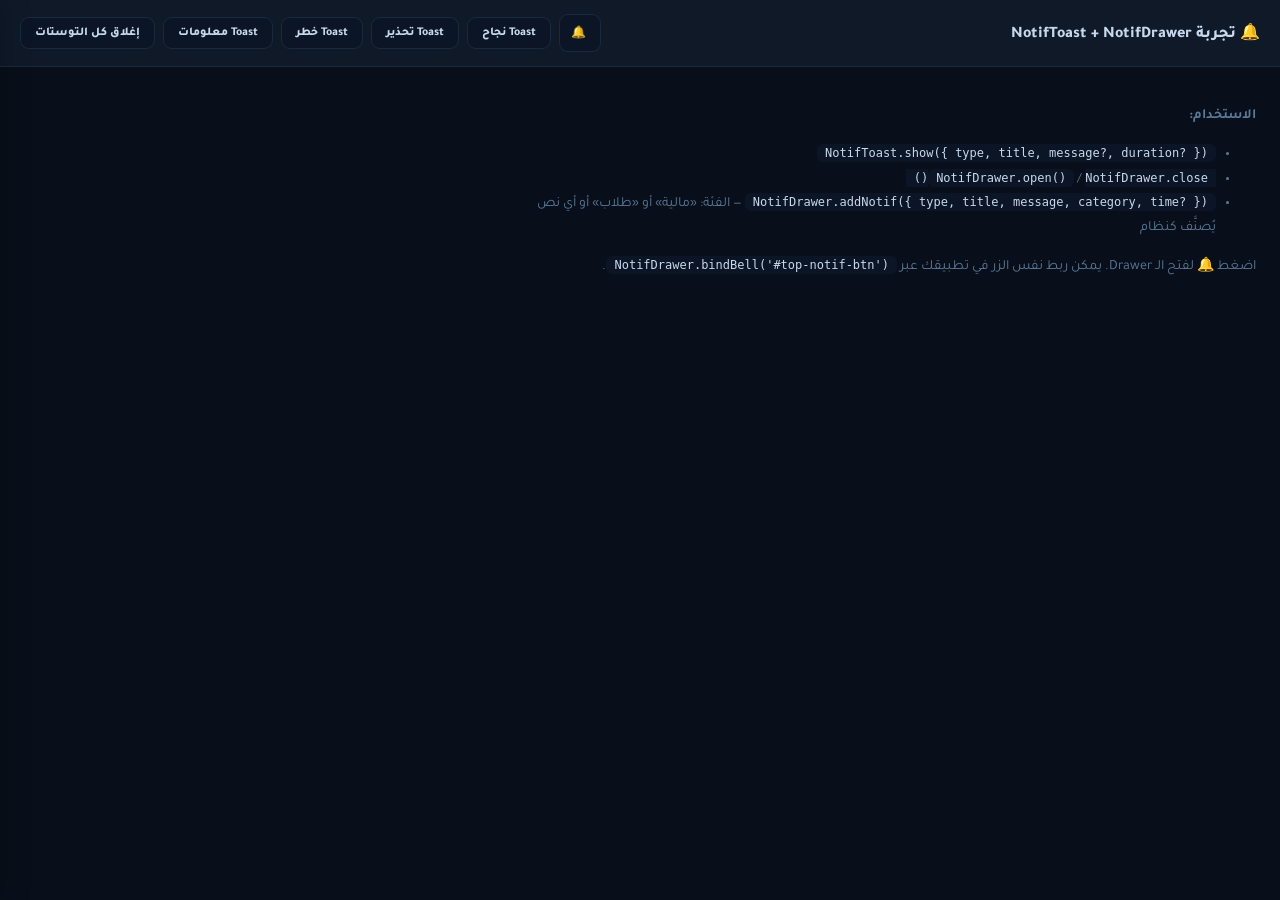
<file: notifications-demo.html>
<!DOCTYPE html>
<html lang="ar" dir="rtl">
<head>
  <meta charset="UTF-8" />
  <meta name="viewport" content="width=device-width, initial-scale=1" />
  <title>مثال — نظام الإشعارات (Toast + Drawer)</title>
  <!-- انسخ هذا الملف كـ index.html أو ادمج الروابط في مشروعك -->
  <link rel="stylesheet" href="notifications.css" />
  <style>
    /* صفحة العرض فقط */
    body {
      margin: 0;
      min-height: 100vh;
      background: #080f1a;
      color: #c8d8ed;
      font-family: 'Tajawal', 'Segoe UI', system-ui, sans-serif;
    }
    .demo-bar {
      display: flex;
      align-items: center;
      justify-content: space-between;
      flex-wrap: wrap;
      gap: 12px;
      padding: 14px 20px;
      background: #0f1928;
      border-bottom: 1px solid #1a2a3e;
    }
    .demo-bar h1 {
      margin: 0;
      font-size: 16px;
      font-weight: 800;
    }
    .demo-actions {
      display: flex;
      flex-wrap: wrap;
      gap: 8px;
      align-items: center;
    }
    .demo-actions button {
      border: 1px solid #1a2a3e;
      background: #0c1525;
      color: #c8d8ed;
      padding: 8px 14px;
      border-radius: 9px;
      font-weight: 800;
      font-size: 12px;
      cursor: pointer;
      font-family: inherit;
    }
    .demo-actions button:hover {
      border-color: #4a9eda;
      color: #4a9eda;
    }
    .demo-bell {
      width: 42px;
      height: 38px;
      border-radius: 10px;
      border: 1px solid #1a2a3e;
      background: #0c1525;
      font-size: 20px;
      cursor: pointer;
    }
    .demo-bell:hover {
      border-color: #e8a048;
    }
    .demo-main {
      padding: 24px;
      max-width: 720px;
      line-height: 1.7;
      font-size: 14px;
      color: #5a7a9a;
    }
    .demo-main code {
      background: #0c1525;
      padding: 2px 8px;
      border-radius: 6px;
      color: #c8d8ed;
      font-size: 12px;
    }
  </style>
</head>
<body>
  <div class="demo-bar">
    <h1>🔔 تجربة NotifToast + NotifDrawer</h1>
    <div class="demo-actions">
      <button type="button" id="demo-bell" class="demo-bell" title="فتح لوحة الإشعارات">🔔</button>
      <button type="button" onclick="NotifToast.show({ type: 'success', title: 'تم الحفظ', message: 'تم تسجيل الدفعة — 1200 جنيه', duration: 5000 })">Toast نجاح</button>
      <button type="button" onclick="NotifToast.show({ type: 'warning', title: 'استرجاع مبلغ', message: 'سيد — 500 جنيه بواسطة موظف', duration: 5000 })">Toast تحذير</button>
      <button type="button" onclick="NotifToast.show({ type: 'danger', title: 'خطأ', message: 'تعذّر الاتصال بالخادم', duration: 5000 })">Toast خطر</button>
      <button type="button" onclick="NotifToast.show({ type: 'info', title: 'تنبيه', message: 'تم تحديث القائمة', duration: 5000 })">Toast معلومات</button>
      <button type="button" onclick="NotifToast.dismissAll()">إغلاق كل التوستات</button>
    </div>
  </div>

  <div class="demo-main">
    <p><strong>الاستخدام:</strong></p>
    <ul>
      <li><code>NotifToast.show({ type, title, message?, duration? })</code></li>
      <li><code>NotifDrawer.open()</code> / <code>NotifDrawer.close()</code></li>
      <li><code>NotifDrawer.addNotif({ type, title, message, category, time? })</code> — الفئة: «مالية» أو «طلاب» أو أي نص يُصنَّف كنظام</li>
    </ul>
    <p>اضغط 🔔 لفتح الـ Drawer. يمكن ربط نفس الزر في تطبيقك عبر <code>NotifDrawer.bindBell('#top-notif-btn')</code>.</p>
  </div>

  <script src="notifications.js"></script>
  <script>
    document.addEventListener('DOMContentLoaded', function () {
      NotifDrawer.init();
      NotifDrawer.bindBell('#demo-bell');

      // بيانات تجريبية داخل الـ Drawer
      NotifDrawer.addNotif({
        type: 'warning',
        title: 'استرجاع مبلغ',
        message: 'سيد — 500 جنيه',
        category: 'مالية',
        time: 'منذ دقيقة',
      });
      NotifDrawer.addNotif({
        type: 'success',
        title: 'طالب جديد',
        message: 'تم تسجيل أحمد في مجموعة علوم',
        category: 'طلاب',
        time: 'منذ 5 دقائق',
      });
      NotifDrawer.addNotif({
        type: 'info',
        title: 'تحديث النظام',
        message: 'تم تحميل البيانات بنجاح',
        category: 'نظام',
        time: 'أمس',
      });
    });
  </script>
</body>
</html>
</file>
<file: notifications.css>
/**
 * notifications.css — Toast + Drawer إشعارات
 * ثيم داكن، RTL، خطوط Tajawal / Segoe UI
 */

@import url('https://fonts.googleapis.com/css2?family=Tajawal:wght@400;600;700;800&display=swap');

:root {
  --n-bg-app: #080f1a;
  --n-bg-card: #0c1525;
  --n-bg-panel: #0f1928;
  --n-border: #1a2a3e;
  --n-text: #c8d8ed;
  --n-muted: #5a7a9a;
  --n-success: #4eca80;
  --n-warning: #e8a048;
  --n-danger: #f06060;
  --n-info: #4a9eda;
  --n-overlay: rgba(0, 0, 0, 0.55);
  --n-toast-shadow: 0 12px 40px rgba(0, 0, 0, 0.45);
  --n-drawer-w: 280px;
  --n-ease: cubic-bezier(0.4, 0, 0.2, 1);
}

/* ─── حاوية التوستات: أسفل يسار الشاشة (يسار فيزيائي) ─── */
#notif-toast-stack {
  position: fixed;
  z-index: 99998;
  left: 16px;
  bottom: 16px;
  display: flex;
  flex-direction: column-reverse;
  align-items: flex-start;
  gap: 10px;
  max-width: min(380px, calc(100vw - 32px));
  pointer-events: none;
  direction: rtl;
  font-family: 'Tajawal', 'Segoe UI', system-ui, sans-serif;
}

#notif-toast-stack .notif-toast {
  pointer-events: auto;
}

.notif-toast {
  position: relative;
  width: 100%;
  min-width: 260px;
  background: var(--n-bg-panel);
  border: 1px solid var(--n-border);
  border-radius: 12px;
  box-shadow: var(--n-toast-shadow);
  overflow: hidden;
  animation: notifToastIn 0.35s var(--n-ease) forwards;
  opacity: 0;
  transform: translateY(12px) scale(0.98);
}

@keyframes notifToastIn {
  to {
    opacity: 1;
    transform: translateY(0) scale(1);
  }
}

.notif-toast.notif-toast--out {
  animation: notifToastOut 0.28s var(--n-ease) forwards;
}

@keyframes notifToastOut {
  to {
    opacity: 0;
    transform: translateY(10px) scale(0.96);
  }
}

/* شريط لون علوي حسب النوع */
.notif-toast__accent {
  height: 3px;
  width: 100%;
}

.notif-toast--success .notif-toast__accent {
  background: linear-gradient(90deg, var(--n-success), #2ea862);
}
.notif-toast--warning .notif-toast__accent {
  background: linear-gradient(90deg, var(--n-warning), #c47f20);
}
.notif-toast--danger .notif-toast__accent {
  background: linear-gradient(90deg, var(--n-danger), #c03838);
}
.notif-toast--info .notif-toast__accent {
  background: linear-gradient(90deg, var(--n-info), #2d6fad);
}

.notif-toast__inner {
  display: flex;
  gap: 10px;
  padding: 12px 14px 10px;
  align-items: flex-start;
}

.notif-toast__icon {
  flex-shrink: 0;
  width: 36px;
  height: 36px;
  border-radius: 10px;
  display: flex;
  align-items: center;
  justify-content: center;
  font-size: 18px;
  font-weight: 800;
}

.notif-toast--success .notif-toast__icon {
  background: rgba(78, 202, 128, 0.15);
  color: var(--n-success);
}
.notif-toast--warning .notif-toast__icon {
  background: rgba(232, 160, 72, 0.15);
  color: var(--n-warning);
}
.notif-toast--danger .notif-toast__icon {
  background: rgba(240, 96, 96, 0.15);
  color: var(--n-danger);
}
.notif-toast--info .notif-toast__icon {
  background: rgba(74, 158, 218, 0.15);
  color: var(--n-info);
}

.notif-toast__text {
  flex: 1;
  min-width: 0;
}

.notif-toast__title {
  font-size: 14px;
  font-weight: 800;
  color: var(--n-text);
  margin: 0 0 4px;
  line-height: 1.35;
}

.notif-toast__msg {
  font-size: 12px;
  color: var(--n-muted);
  margin: 0;
  line-height: 1.45;
  word-break: break-word;
}

.notif-toast__time {
  font-size: 11px;
  color: var(--n-muted);
  margin-top: 6px;
  font-weight: 600;
}

.notif-toast__close {
  position: absolute;
  top: 8px;
  left: 8px;
  width: 28px;
  height: 28px;
  border: none;
  border-radius: 8px;
  background: rgba(255, 255, 255, 0.06);
  color: var(--n-muted);
  cursor: pointer;
  font-size: 16px;
  line-height: 1;
  display: flex;
  align-items: center;
  justify-content: center;
  transition: background 0.2s, color 0.2s;
}

.notif-toast__close:hover {
  background: rgba(255, 255, 255, 0.12);
  color: var(--n-text);
}

/* شريط التقدم السفلي */
.notif-toast__progress {
  height: 3px;
  background: rgba(0, 0, 0, 0.25);
  position: relative;
}

.notif-toast__progress-fill {
  height: 100%;
  width: 100%;
  transform-origin: right center;
  transition: width 0.05s linear;
}

.notif-toast--success .notif-toast__progress-fill {
  background: var(--n-success);
}
.notif-toast--warning .notif-toast__progress-fill {
  background: var(--n-warning);
}
.notif-toast--danger .notif-toast__progress-fill {
  background: var(--n-danger);
}
.notif-toast--info .notif-toast__progress-fill {
  background: var(--n-info);
}

/* ─── Overlay + Drawer ─── */
#notif-drawer-overlay {
  position: fixed;
  inset: 0;
  z-index: 99996;
  background: var(--n-overlay);
  opacity: 0;
  visibility: hidden;
  transition: opacity 0.3s var(--n-ease), visibility 0.3s;
}

#notif-drawer-overlay.is-open {
  opacity: 1;
  visibility: visible;
}

#notif-drawer {
  position: fixed;
  top: 0;
  bottom: 0;
  left: 0;
  width: var(--n-drawer-w);
  max-width: 92vw;
  z-index: 99997;
  background: var(--n-bg-panel);
  border-inline-end: 1px solid var(--n-border);
  box-shadow: 8px 0 32px rgba(0, 0, 0, 0.35);
  display: flex;
  flex-direction: column;
  transform: translateX(-105%);
  transition: transform 0.32s var(--n-ease);
  direction: rtl;
  font-family: 'Tajawal', 'Segoe UI', system-ui, sans-serif;
}

#notif-drawer.is-open {
  transform: translateX(0);
}

.notif-drawer__header {
  padding: 14px 14px 10px;
  border-bottom: 1px solid var(--n-border);
  flex-shrink: 0;
}

.notif-drawer__head-row {
  display: flex;
  align-items: center;
  justify-content: space-between;
  gap: 8px;
  margin-bottom: 8px;
}

.notif-drawer__title {
  margin: 0;
  font-size: 16px;
  font-weight: 800;
  color: var(--n-text);
  display: flex;
  align-items: center;
  gap: 8px;
}

.notif-drawer__badge {
  min-width: 22px;
  height: 22px;
  padding: 0 6px;
  border-radius: 999px;
  background: var(--n-danger);
  color: #fff;
  font-size: 11px;
  font-weight: 800;
  display: inline-flex;
  align-items: center;
  justify-content: center;
}

.notif-drawer__badge.is-zero {
  background: var(--n-border);
  color: var(--n-muted);
}

.notif-drawer__close {
  width: 34px;
  height: 34px;
  border: none;
  border-radius: 10px;
  background: rgba(255, 255, 255, 0.06);
  color: var(--n-muted);
  cursor: pointer;
  font-size: 18px;
  transition: background 0.2s, color 0.2s;
}

.notif-drawer__close:hover {
  background: rgba(255, 255, 255, 0.1);
  color: var(--n-text);
}

.notif-drawer__updated {
  font-size: 11px;
  color: var(--n-muted);
  margin: 0 0 10px;
  font-weight: 600;
}

.notif-drawer__filters {
  display: flex;
  flex-wrap: wrap;
  gap: 6px;
}

.notif-drawer__filter {
  border: 1px solid var(--n-border);
  background: var(--n-bg-card);
  color: var(--n-muted);
  font-size: 11px;
  font-weight: 700;
  padding: 5px 10px;
  border-radius: 8px;
  cursor: pointer;
  font-family: inherit;
  transition: border-color 0.2s, color 0.2s, background 0.2s;
}

.notif-drawer__filter:hover {
  color: var(--n-text);
  border-color: #2a3f5c;
}

.notif-drawer__filter.is-active {
  border-color: var(--n-info);
  color: var(--n-info);
  background: rgba(74, 158, 218, 0.12);
}

.notif-drawer__search {
  padding: 10px 14px;
  border-bottom: 1px solid var(--n-border);
  flex-shrink: 0;
}

.notif-drawer__search input {
  width: 100%;
  box-sizing: border-box;
  height: 36px;
  border-radius: 9px;
  border: 1px solid var(--n-border);
  background: var(--n-bg-card);
  color: var(--n-text);
  padding: 0 12px;
  font-size: 12px;
  font-weight: 600;
  font-family: inherit;
  outline: none;
}

.notif-drawer__search input:focus {
  border-color: var(--n-info);
  box-shadow: 0 0 0 2px rgba(74, 158, 218, 0.15);
}

.notif-drawer__search input::placeholder {
  color: var(--n-muted);
}

.notif-drawer__list {
  flex: 1;
  overflow-y: auto;
  overflow-x: hidden;
  padding: 8px 0 12px;
}

.notif-drawer__group-title {
  font-size: 11px;
  font-weight: 800;
  color: var(--n-muted);
  text-transform: uppercase;
  letter-spacing: 0.04em;
  padding: 8px 14px 4px;
}

.notif-drawer__item {
  margin: 0 10px 6px;
  padding: 10px 10px 10px 12px;
  border-radius: 10px;
  border: 1px solid transparent;
  background: var(--n-bg-card);
  cursor: pointer;
  transition: background 0.2s, border-color 0.2s;
  display: flex;
  gap: 10px;
  align-items: flex-start;
}

.notif-drawer__item:hover {
  border-color: #243652;
}

.notif-drawer__item.is-unread {
  background: rgba(74, 158, 218, 0.08);
  border-color: rgba(74, 158, 218, 0.22);
}

.notif-drawer__dot {
  width: 8px;
  height: 8px;
  border-radius: 50%;
  margin-top: 6px;
  flex-shrink: 0;
}

.notif-drawer__item--success .notif-drawer__dot {
  background: var(--n-success);
}
.notif-drawer__item--warning .notif-drawer__dot {
  background: var(--n-warning);
}
.notif-drawer__item--danger .notif-drawer__dot {
  background: var(--n-danger);
}
.notif-drawer__item--info .notif-drawer__dot {
  background: var(--n-info);
}

.notif-drawer__item-body {
  flex: 1;
  min-width: 0;
}

.notif-drawer__item-title {
  font-size: 13px;
  font-weight: 800;
  color: var(--n-text);
  margin: 0 0 4px;
  line-height: 1.3;
}

.notif-drawer__item-msg {
  font-size: 11px;
  color: var(--n-muted);
  margin: 0;
  line-height: 1.4;
}

.notif-drawer__item-meta {
  display: flex;
  align-items: center;
  gap: 6px;
  margin-top: 6px;
  flex-wrap: wrap;
}

.notif-drawer__chip {
  font-size: 10px;
  font-weight: 800;
  padding: 2px 8px;
  border-radius: 6px;
  background: rgba(255, 255, 255, 0.06);
  color: var(--n-muted);
}

.notif-drawer__chip--finance {
  color: var(--n-warning);
  background: rgba(232, 160, 72, 0.12);
}
.notif-drawer__chip--system {
  color: var(--n-info);
  background: rgba(74, 158, 218, 0.12);
}
.notif-drawer__chip--students {
  color: var(--n-success);
  background: rgba(78, 202, 128, 0.12);
}

.notif-drawer__item-time {
  font-size: 10px;
  color: var(--n-muted);
  font-weight: 600;
}

.notif-drawer__empty {
  text-align: center;
  padding: 28px 16px;
  color: var(--n-muted);
  font-size: 13px;
  font-weight: 600;
}

.notif-drawer__footer {
  padding: 12px 14px;
  border-top: 1px solid var(--n-border);
  display: flex;
  flex-direction: column;
  gap: 8px;
  flex-shrink: 0;
}

.notif-drawer__footer button {
  width: 100%;
  height: 38px;
  border-radius: 9px;
  border: 1px solid var(--n-border);
  font-family: inherit;
  font-size: 12px;
  font-weight: 800;
  cursor: pointer;
  transition: background 0.2s, border-color 0.2s, color 0.2s;
}

.notif-drawer__btn-read {
  background: rgba(74, 158, 218, 0.15);
  border-color: rgba(74, 158, 218, 0.35);
  color: var(--n-info);
}

.notif-drawer__btn-read:hover {
  background: rgba(74, 158, 218, 0.25);
}

.notif-drawer__btn-clear {
  background: transparent;
  color: var(--n-danger);
  border-color: rgba(240, 96, 96, 0.35);
}

.notif-drawer__btn-clear:hover {
  background: rgba(240, 96, 96, 0.1);
}
</file>
